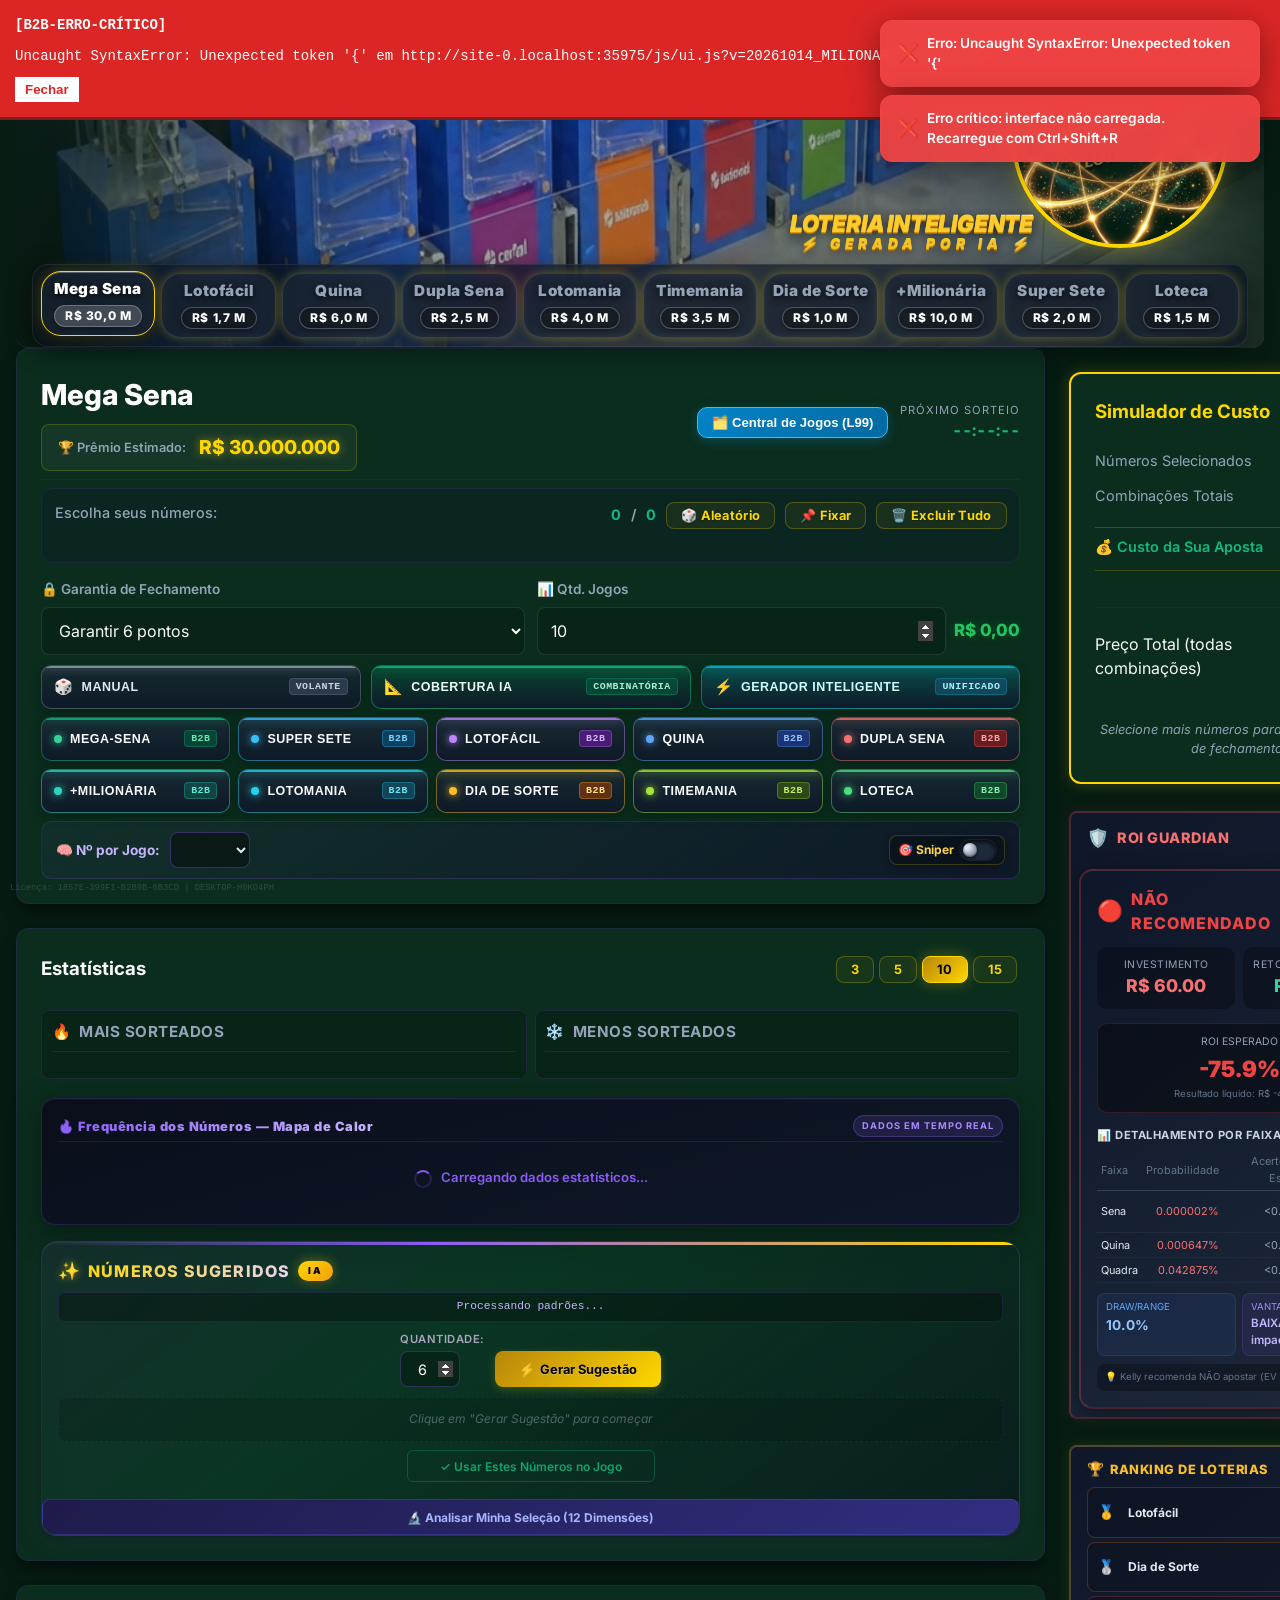
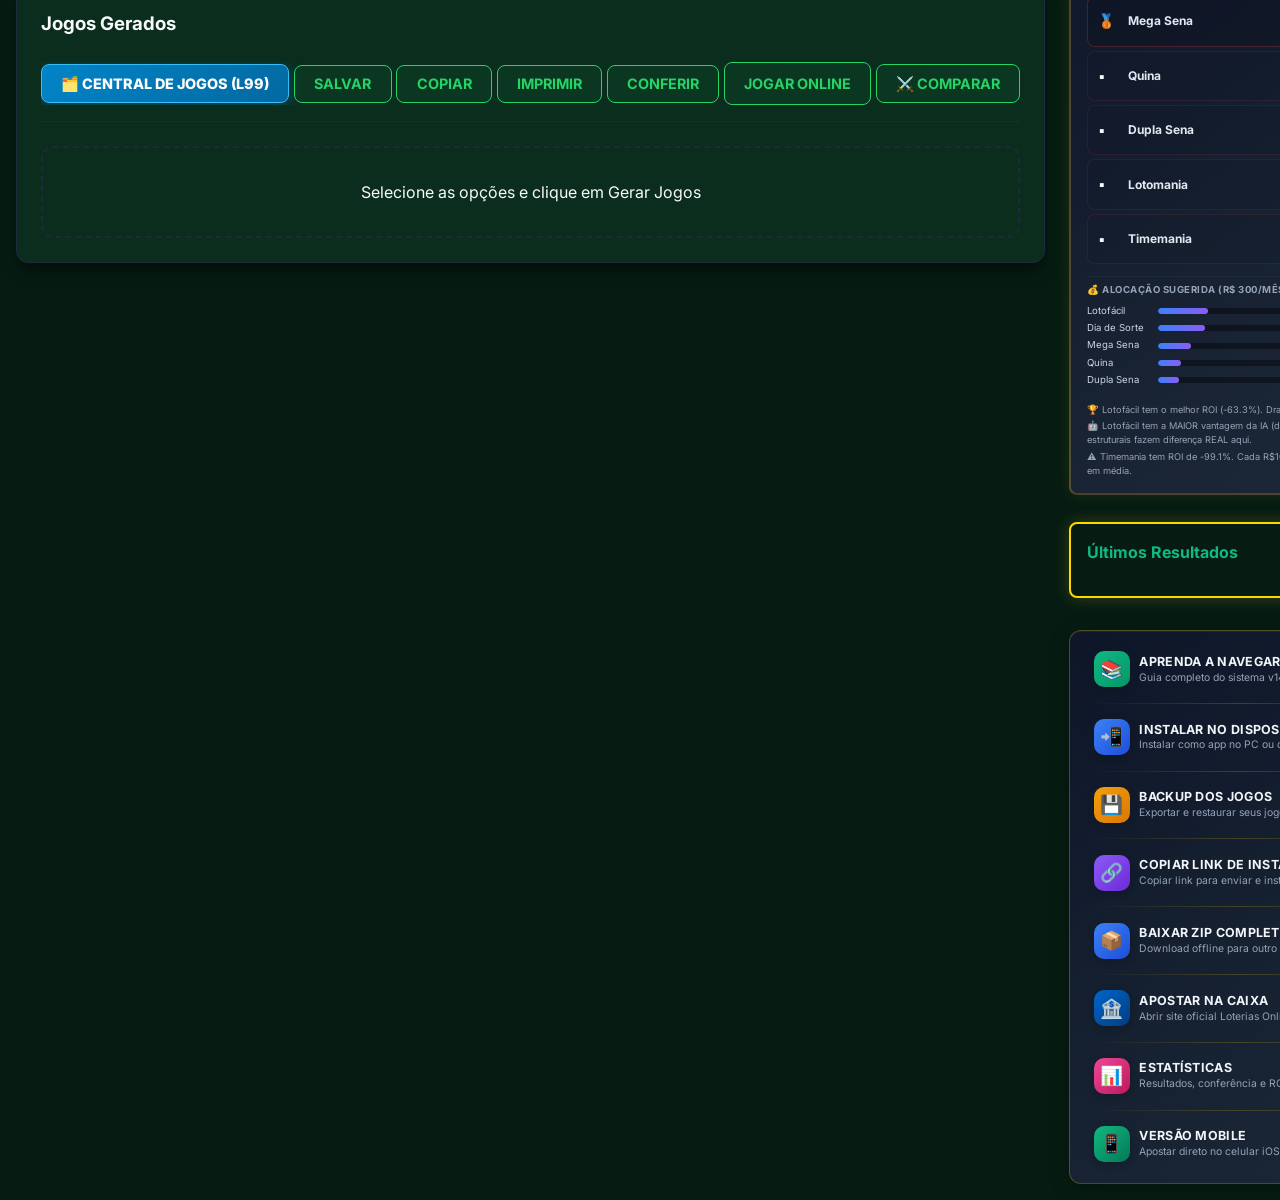
<file: index.html>
<!DOCTYPE html>
<html lang="pt-BR">

<head><meta http-equiv="Cache-Control" content="no-cache, no-store, must-revalidate"><meta http-equiv="Pragma" content="no-cache"><meta http-equiv="Expires" content="0">
    <meta charset="UTF-8">
    <meta name="viewport" content="width=device-width, initial-scale=1.0">
    <!-- Cache controlado pelo servidor (server.js) -->
    <meta http-equiv="Content-Security-Policy" content="default-src * 'self' 'unsafe-inline' 'unsafe-eval' data: blob:; script-src * 'unsafe-inline' 'unsafe-eval'; style-src * 'unsafe-inline'; img-src * data: blob:; connect-src *; font-src * data:;">
    <title>B2B Loterias</title>
    <!-- BUILD: 2026-06-16T20:53 — cache-buster automático -->
    <meta name="build-version" content="2026-06-16-2053">


    <!-- PWA ATIVADO — Permite instalar como app (sem barra do Chrome) -->
    <link rel="manifest" href="manifest.json">
    <meta name="theme-color" content="#10B981">
    <script>
    // Rastreador de erros visual para depuração remota
    window.addEventListener('error', function(e) {
        var errDiv = document.getElementById('b2b-err-banner');
        if (!errDiv) {
            errDiv = document.createElement('div');
            errDiv.id = 'b2b-err-banner';
            errDiv.style = 'background: #dc2626; color: white; padding: 15px; font-family: monospace; font-size: 14px; position: fixed; top: 0; left: 0; right: 0; z-index: 99999; border-bottom: 3px solid #7f1d1d; max-height: 200px; overflow-y: auto;';
            errDiv.innerHTML = '<strong>[B2B-ERRO-CRÍTICO]</strong><br>';
            var closeBtn = document.createElement('button');
            closeBtn.innerText = 'Fechar';
            closeBtn.style = 'margin-top: 10px; padding: 5px 10px; background: white; color: #dc2626; border: none; font-weight: bold; cursor: pointer;';
            closeBtn.onclick = function() { errDiv.remove(); };
            errDiv.appendChild(closeBtn);
            document.body.appendChild(errDiv);
        }
        var msg = document.createElement('div');
        msg.style.marginTop = '10px';
        msg.innerText = e.message + ' em ' + e.filename + ':' + e.lineno + ':' + e.colno;
        errDiv.insertBefore(msg, errDiv.lastChild);
    });
    window.addEventListener('unhandledrejection', function(e) {
        var errDiv = document.getElementById('b2b-err-banner');
        if (!errDiv) {
            errDiv = document.createElement('div');
            errDiv.id = 'b2b-err-banner';
            errDiv.style = 'background: #dc2626; color: white; padding: 15px; font-family: monospace; font-size: 14px; position: fixed; top: 0; left: 0; right: 0; z-index: 99999; border-bottom: 3px solid #7f1d1d; max-height: 200px; overflow-y: auto;';
            errDiv.innerHTML = '<strong>[B2B-ERRO-CRÍTICO]</strong><br>';
            var closeBtn = document.createElement('button');
            closeBtn.innerText = 'Fechar';
            closeBtn.style = 'margin-top: 10px; padding: 5px 10px; background: white; color: #dc2626; border: none; font-weight: bold; cursor: pointer;';
            closeBtn.onclick = function() { errDiv.remove(); };
            errDiv.appendChild(closeBtn);
            document.body.appendChild(errDiv);
        }
        var msg = document.createElement('div');
        msg.style.marginTop = '10px';
        msg.innerText = 'Rejeição de Promise: ' + (e.reason ? (e.reason.message || e.reason) : e);
        errDiv.insertBefore(msg, errDiv.lastChild);
    });


    // Desregistrar Service Worker UMA VEZ (não repetir a cada load)
    if ('serviceWorker' in navigator && !localStorage.getItem('b2b_sw_cleaned_v3')) {
        navigator.serviceWorker.getRegistrations().then(function(registrations) {
            registrations.forEach(function(registration) {
                registration.unregister().then(function() {
                    console.log('[B2B] Service Worker desregistrado!');
                });
            });
        });
        if (caches) {
            caches.keys().then(function(names) {
                names.forEach(function(name) {
                    caches.delete(name);
                    console.log('[B2B] Cache removido: ' + name);
                });
            });
        }
        localStorage.setItem('b2b_sw_cleaned_v3', '1');
    }
    </script>
    <meta name="apple-mobile-web-app-capable" content="yes">
    <meta name="apple-mobile-web-app-status-bar-style" content="black-translucent">
    <meta name="apple-mobile-web-app-title" content="B2B Loterias">
    <link rel="apple-touch-icon" href="img/icon-192.png">
    <meta name="mobile-web-app-capable" content="yes">
    <meta name="application-name" content="B2B Loterias">
    <meta name="description" content="Gerador inteligente de apostas para todas as loterias da Caixa com IA">

    <link href="https://fonts.googleapis.com/css2?family=Inter:wght@400;600;800&display=swap" rel="stylesheet">
    <link rel="stylesheet" href="styles/main.css?v=20260904_V3">
    <link rel="stylesheet" href="styles/components.css?v=1781904541">
    <link rel="stylesheet" href="styles/lottery.css?v=1781904541">
    <link rel="stylesheet" href="styles/responsive.css?v=1781904541">
    <link rel="stylesheet" href="styles/comparison.css?v=1781904541">

    <!-- Service Worker DESABILITADO — Causava reload infinito + ERR_FAILED -->
    <script>
    // Limpeza DEFINITIVA: desregistrar qualquer SW residual (NUNCA re-registrar)
    if ('serviceWorker' in navigator) {
        navigator.serviceWorker.getRegistrations().then(function(regs) {
            regs.forEach(function(r) {
                r.unregister().then(function() {
                    console.log('[B2B] SW residual removido com sucesso');
                });
            });
        });
    }
    </script>
</head>

<body>
    <div class="app-container">

        <header>
            <!-- Removed potential blocker div -->
            <div class="header-top" style="display: flex; justify-content: flex-end; align-items: center; padding: 0 20px; min-height: 130px; position: relative;">
                <style>
                    @keyframes liquidGold {
                        0% { background-position: -200% center; }
                        100% { background-position: 200% center; }
                    }
                    @keyframes quantumAura {
                        0%, 100% { 
                            filter: drop-shadow(0 0 10px rgba(255, 215, 0, 0.4)) contrast(1.1); 
                            transform: translateY(-50%) scale(1);
                        }
                        50% { 
                            filter: drop-shadow(0 0 25px rgba(255, 215, 0, 0.7)) contrast(1.3);
                            transform: translateY(-50%) scale(1.01);
                        }
                    }
                    .tagline-quantum-high {
                        position: absolute;
                        right: 215px;
                        top: 92%;
                        transform: translateY(-50%);
                        text-align: right;
                        z-index: 50;
                        pointer-events: none;
                        display: flex;
                        flex-direction: column;
                        align-items: flex-end;
                        animation: quantumAura 4s ease-in-out infinite;
                    }
                    .gold-3d-text {
                        color: #FFD700;
                        font-family: 'Inter', sans-serif;
                        font-style: italic;
                        font-weight: 900;
                        text-transform: uppercase;
                        display: block;
                        line-height: 1;
                        text-shadow: 
                            0 1px 0 #d4af37, 
                            0 2px 0 #b8860b, 
                            0 3px 0 #996515, 
                            0 4px 12px rgba(0,0,0,0.9);
                        background: linear-gradient(110deg, #FFD700 30%, #fff8dc 50%, #FFD700 70%);
                        background-size: 200% auto;
                        -webkit-background-clip: text;
                        background-clip: text;
                        -webkit-text-fill-color: transparent;
                        animation: liquidGold 3s linear infinite;
                        white-space: nowrap;
                        filter: contrast(1.2) brightness(1.1);
                    }
                    .tagline-main-5d { font-size: 1.4rem; letter-spacing: -0.2px; }
                    .tagline-sub-5d { font-size: 0.85rem; letter-spacing: 5px; margin-top: 3px; opacity: 0.95; }
                    /* Mobile: reposicionar tagline */
                    @media screen and (max-width: 767px) {
                        .tagline-quantum-high {
                            position: relative;
                            right: auto;
                            top: auto;
                            transform: none;
                            text-align: center;
                            align-items: center;
                            flex: 1;
                            margin-top: 0;
                            animation: none;
                        }
                        .tagline-main-5d { font-size: 1.1rem; }
                        .tagline-sub-5d { font-size: 0.6rem; letter-spacing: 3px; }
                    }
                    @keyframes pulseGlowSuperSete {
                        0% { box-shadow: 0 4px 15px rgba(56,189,248,0.35); border-color: #38bdf8; }
                        100% { box-shadow: 0 0 22px rgba(56,189,248,0.85), 0 0 35px rgba(2,132,199,0.6); border-color: #bae6fd; transform: translateY(-1px); }
                    }
                    @keyframes pulseGlowMega {
                        0% { box-shadow: 0 4px 15px rgba(16,185,129,0.35); border-color: #34d399; }
                        100% { box-shadow: 0 0 22px rgba(16,185,129,0.85), 0 0 35px rgba(5,150,105,0.6); border-color: #a7f3d0; }
                    }
                    @keyframes pulseGlowQuina {
                        0% { box-shadow: 0 4px 15px rgba(37,99,235,0.35); border-color: #60a5fa; }
                        100% { box-shadow: 0 0 25px rgba(59,130,246,0.9), 0 0 40px rgba(37,99,235,0.7); border-color: #bfdbfe; transform: translateY(-1px); }
                    }
                    @keyframes pulseGlowLotofacil {
                        0% { box-shadow: 0 4px 15px rgba(192,132,252,0.35); border-color: #c084fc; }
                        100% { box-shadow: 0 0 22px rgba(168,85,247,0.85), 0 0 35px rgba(147,51,234,0.6); border-color: #e9d5ff; }
                    }

                </style>
                <div class="tagline-quantum-high">
                    <span class="gold-3d-text tagline-main-5d">Loteria Inteligente</span>
                    <span class="gold-3d-text tagline-sub-5d">⚡ Gerada por IA ⚡</span>
                </div>
                <div class="brand-logo" style="z-index: 10;">
                    <div class="logo-container">
                        <img src="img/logo_atom.png" alt="B2B Loterias" class="header-logo-img">
                    </div>
                </div>
            </div>
            <nav>
                <button class="nav-btn active" data-game="megasena">
                    <span class="nav-name">Mega Sena</span>
                <span class="nav-prize" id="prize-nav-megasena">R$ 30,0 M</span>
                </button>
                <button class="nav-btn" data-game="lotofacil">
                    <span class="nav-name">Lotofácil</span>
                    <span class="nav-prize" id="prize-nav-lotofacil">R$ 1,7 M</span>
                </button>
                <button class="nav-btn" data-game="quina">
                    <span class="nav-name">Quina</span>
                    <span class="nav-prize" id="prize-nav-quina">R$ 6,0 M</span>
                </button>
                <button class="nav-btn" data-game="duplasena">
                    <span class="nav-name">Dupla Sena</span>
                    <span class="nav-prize" id="prize-nav-duplasena">R$ 2,5 M</span>
                </button>
                <button class="nav-btn" data-game="lotomania">
                    <span class="nav-name">Lotomania</span>
                    <span class="nav-prize" id="prize-nav-lotomania">R$ 4,0 M</span>
                </button>
                <button class="nav-btn" data-game="timemania">
                    <span class="nav-name">Timemania</span>
                    <span class="nav-prize" id="prize-nav-timemania">R$ 3,5 M</span>
                </button>
                <button class="nav-btn" data-game="diadesorte">
                    <span class="nav-name">Dia de Sorte</span>
                    <span class="nav-prize" id="prize-nav-diadesorte">R$ 1,0 M</span>
                </button>
                <button class="nav-btn" data-game="milionaria">
                    <span class="nav-name">+Milionária</span>
                    <span class="nav-prize" id="prize-nav-milionaria">R$ 10,0 M</span>
                </button>
                <button class="nav-btn" data-game="supersete">
                    <span class="nav-name">Super Sete</span>
                    <span class="nav-prize" id="prize-nav-supersete">R$ 2,0 M</span>
                </button>
                <button class="nav-btn" data-game="loteca">
                    <span class="nav-name">Loteca</span>
                    <span class="nav-prize" id="prize-nav-loteca">R$ 1,5 M</span>
                </button>

            </nav>
        </header>

        <div class="content-wrapper">
            <main class="main-content">
                <div class="game-config">
                    <div class="panel-header" style="flex-wrap: wrap; gap: 1rem;">
                        <div class="header-left">
                            <h2 id="current-game-title" style="margin-bottom: 0.2rem;">Mega Sena</h2>
                            <div id="prize-display" class="prize-display" style="display: block;">
                                <div class="prize-inner">
                                    <span class="prize-label">🏆 Prêmio Estimado:</span>
                                    <span class="prize-value" id="prize-value">R$ 30.000.000</span>
                                    <span class="prize-badge" id="prize-badge" style="display: none;">ACUMULADO!</span>
                                </div>
                            </div>
                        </div>
                        <div class="countdown" style="display:flex; align-items:center; gap:12px;">
                            <button id="btn-top-central-jogos" style="display:inline-flex;align-items:center;gap:6px;background:linear-gradient(135deg,#0284c7,#0369a1);border:1px solid #38bdf8;color:#fff;font-weight:800;padding:7px 14px;border-radius:10px;cursor:pointer;box-shadow:0 3px 12px rgba(2,132,199,0.35);font-size:0.82rem;transition:all 0.2s;" title="Abrir Central de Jogos Salvos (Pasta L99)">
                                🗂️ Central de Jogos (L99)
                            </button>
                            <div>
                                <small>Próximo Sorteio</small>
                                <span class="timer" id="timer">--:--:--</span>
                            </div>
                        </div>
                    </div>

                    <div class="controls">
                        <!-- Selection Area First now for logic flow -->
                        <div class="selection-area">
                            <div class="selection-header">
                                <label>Escolha seus números:</label>
                                <div class="selection-info">
                                    <span id="selected-count">0</span> / <span id="max-selection">0</span>
                                    <button id="btn-random-select" class="sm-btn" title="Selecionar Aleatório">🎲
                                        Aleatório</button>
                                    <button id="btn-fixed-mode" class="sm-btn" title="Modo Fixar Números">📌
                                        Fixar</button>
                                    <button id="btn-quick-motor-quina" class="sm-btn" style="background: linear-gradient(135deg, #1d4ed8, #2563eb); color: #ffffff; border: 1px solid #60a5fa; font-weight: 800; cursor: pointer; box-shadow: 0 0 10px rgba(37,99,235,0.4); display: none;" title="Abrir Motor Quina (B2B)">🔷 Motor Quina (B2B)</button>
                                    <button id="btn-quick-motor-megasena" class="sm-btn" style="background: linear-gradient(135deg, #059669, #10b981); color: #ffffff; border: 1px solid #34d399; font-weight: 800; cursor: pointer; box-shadow: 0 0 10px rgba(16,185,129,0.4); display: none;" title="Abrir Motor Inteligente Mega-Sena (B2B)">⚡ Motor Mega-Sena</button>
                                    <button id="btn-quick-motor-lotofacil" class="sm-btn" style="background: linear-gradient(135deg, #7c3aed, #9333ea); color: #ffffff; border: 1px solid #c084fc; font-weight: 800; cursor: pointer; box-shadow: 0 0 10px rgba(192,132,252,0.4); display: none;" title="Abrir Motor Inteligente Lotofácil (B2B)">⚡ Motor Lotofácil</button>
                                    <button id="btn-quick-motor-loteca" class="sm-btn" style="background: linear-gradient(135deg, #15803d, #16a34a); color: #ffffff; border: 1px solid #4ade80; font-weight: 800; cursor: pointer; box-shadow: 0 0 10px rgba(34,197,94,0.4); display: none;" title="Abrir Motor Loteca (B2B)">⚽ Motor Loteca (B2B)</button>
                                    <button id="btn-quick-motor-duplasena" class="sm-btn" style="background: linear-gradient(135deg, #b91c1c, #dc2626); color: #ffffff; border: 1px solid #f87171; font-weight: 800; cursor: pointer; box-shadow: 0 0 10px rgba(220,38,38,0.4); display: none;" title="Abrir Motor Dupla Sena (B2B)">🎯 Motor Dupla Sena (B2B)</button>
                                    <button id="btn-quick-motor-supersete" class="sm-btn" style="background: linear-gradient(135deg, #0284c7, #0ea5e9); color: #ffffff; border: 1px solid #38bdf8; font-weight: 800; cursor: pointer; box-shadow: 0 0 10px rgba(14,165,233,0.4); display: none;" title="Abrir Motor Super Sete (B2B)">⚡ Motor Super Sete</button>
                                    <button id="btn-clear-selection" class="sm-btn" title="Limpar todos os números selecionados e jogos gerados" style="margin-left: auto;">🗑️ Excluir Tudo</button>
                                </div>
                            </div>
                            <div id="number-selection-grid" class="number-grid">
                                <!-- Grid injected by JS -->
                            </div>
                            <div id="fixed-info-panel" class="fixed-info"
                                style="display:none; margin-top: 5px; font-size: 0.8em; color: #F59E0B;">
                                Fixos: <span id="fixed-numbers-list"></span>
                            </div>
                        </div>


                        <!-- ══ MÊS DA SORTE — Dia de Sorte (hidden para outras loterias) ══ -->
                        <div id="mes-sorte-row" class="control-row" style="display:none; grid-template-columns: 1fr; gap: 10px; margin-bottom: 4px; padding: 10px 14px; background: linear-gradient(145deg, rgba(226,120,32,0.08), rgba(15,23,42,0.9)); border: 1px solid rgba(226,120,32,0.3); border-radius: 10px;">
                            <div class="control-group" style="margin-bottom:0;">
                                <label for="mes-sorte-select" style="color:#F59E0B; font-size:0.85rem; font-weight:700; display:flex; align-items:center; gap:6px; margin-bottom:6px;">
                                    🗓️ Mês da Sorte
                                    <span style="font-size:0.72rem; color:#94A3B8; font-weight:400;">(cabeçalho do arquivo salvo)</span>
                                </label>
                                <select id="mes-sorte-select" style="width:100%; background:rgba(0,0,0,0.45); border:1px solid rgba(226,120,32,0.4); color:#E2E8F0; padding:8px 12px; border-radius:8px; font-size:0.9rem; font-weight:600; cursor:pointer; outline:none; height:38px; transition: border-color 0.2s;">
                                    <option value="">— Selecione o Mês da Sorte —</option>
                                    <option value="Janeiro">Janeiro</option>
                                    <option value="Fevereiro">Fevereiro</option>
                                    <option value="Março">Março</option>
                                    <option value="Abril">Abril</option>
                                    <option value="Maio">Maio</option>
                                    <option value="Junho">Junho</option>
                                    <option value="Julho">Julho</option>
                                    <option value="Agosto">Agosto</option>
                                    <option value="Setembro">Setembro</option>
                                    <option value="Outubro">Outubro</option>
                                    <option value="Novembro">Novembro</option>
                                    <option value="Dezembro">Dezembro</option>
                                </select>
                            </div>
                        </div>

                        <div class="control-row" style="grid-template-columns: 1fr 1fr; gap: 12px; align-items: end;">
                            <div class="control-group">
                                <label>🔒 Garantia de Fechamento</label>
                                <select id="closing-type">
                                    <option value="6">Garantir 6 pontos</option>
                                    <option value="5">Garantir 5 pontos (Quadra/Quina)</option>
                                    <option value="4">Garantir 4 pontos</option>
                                </select>
                            </div>

                            <div class="control-group">
                                <label>📊 Qtd. Jogos</label>
                                <div style="display:flex;align-items:center;gap:8px;">
                                    <input type="number" id="games-quantity" min="1" max="500000" value="10" style="flex:1;">
                                    <span id="current-bet-cost" style="font-size:1.05rem;color:#22C55E;font-weight:800;white-space:nowrap;text-shadow:0 0 8px rgba(34,197,94,0.3);">R$ 0,00</span>
                                </div>
                            </div>
                        </div>

                        <!-- Botões de Ação — MOTORES PRINCIPAIS (DESIGN FUTURISTA PADRONIZADO) -->
                        <div id="action-buttons-row" style="display:flex;gap:10px;align-items:stretch;margin-top:10px;">
                            <button id="generate-btn" class="cyber-btn cyber-top-manual" style="flex:1;min-width:0;" title="Gera jogos com os seus números selecionados no volante. Cobertura combinatória otimizada (Greedy Set Cover) + Filtros P5-P95 + ROI honesto. Você escolhe os números, o motor otimiza a distribuição.">
                                <span class="cyber-btn-icon">🎲</span>
                                <span class="cyber-name">MANUAL</span>
                                <span class="cyber-tag">VOLANTE</span>
                            </button>
                            <button id="generate-coverage-btn" class="cyber-btn cyber-top-cobertura" style="flex:1;min-width:0;" title="Motor de Cobertura Pura — Matemática combinatória. Greedy Set Cover + filtros P5-P95. Ative o Sniper para focar em um pool reduzido baseado em evidência estatística real.">
                                <span class="cyber-btn-icon">📐</span>
                                <span class="cyber-name">COBERTURA IA</span>
                                <span class="cyber-tag">COMBINATÓRIA</span>
                            </button>
                            <button id="btn-gerador-inteligente" class="cyber-btn cyber-top-smart" style="flex:1;min-width:0;" title="Motor unificado de Cobertura Pura — Matemática combinatória sem previsão. Usa TODOS os números, Greedy Set Cover, filtros P5-P95, anti-concentração. Mostra ROI honesto ANTES de gerar. Toggle Sniper disponível.">
                                <span class="cyber-btn-icon">⚡</span>
                                <span class="cyber-name">GERADOR INTELIGENTE</span>
                                <span class="cyber-tag">UNIFICADO</span>
                            </button>
                        </div>

                        <!-- MOTORES EXCLUSIVOS B2B LOTERIAS (Cyber HUD Padronizado) -->
                        <div id="b2b-motors-row" style="display:grid; grid-template-columns: repeat(auto-fit, minmax(180px, 1fr)); gap: 8px; margin-top: 8px;">
                            <button id="btn-motor-megasena" class="cyber-btn cyber-mega" title="MOTOR MEGA-SENA — B2B LOTERIAS: Grupos A (01-30) e B (31-60), modelos 3/3, 2/4, 4/2, 1/5, 5/1, filtro rígido máx 3 consecutivos, Lift, Z-score, Centróide Simétrico, Auto-pesos, Modo Sniper e Honestidade Matemática.">
                                <span class="cyber-led"></span>
                                <span class="cyber-name">MEGA-SENA</span>
                                <span class="cyber-tag">B2B</span>
                            </button>
                            <button id="btn-motor-supersete" class="cyber-btn cyber-super" title="MOTOR SUPER SETE — B2B LOTERIAS: 7 Modelos de Colunas (C1..C7), 0 a 9, Lift Intercolunas Regularizado, Centróide Simétrico (μ=31.5, σ=7.60), Diversificação de Hamming (dH ≥ 4), Modo Sniper, Score SMS e Honestidade Matemática.">
                                <span class="cyber-led"></span>
                                <span class="cyber-name">SUPER SETE</span>
                                <span class="cyber-tag">B2B</span>
                            </button>
                            <button id="btn-motor-lotofacil" class="cyber-btn cyber-loto" title="MOTOR INTELIGENTE LOTOFÁCIL — B2B LOTERIAS: Análise obrigatória 10 concursos, divisões dinâmicas, relações 7/8, 8/7, 6/9, 9/6, consecutividade máx 5, Score B2B e Transparência Matemática.">
                                <span class="cyber-led"></span>
                                <span class="cyber-name">LOTOFÁCIL</span>
                                <span class="cyber-tag">B2B</span>
                            </button>
                            <button id="btn-motor-quina" class="cyber-btn cyber-quina" title="MOTOR QUINA — B2B LOTERIAS: Grupos A (01-40) e B (41-80), 5 dezenas, modelos 3/2, 2/3, 4/1, 1/4, 5/0, 0/5, máx 2 consecutivos, Lift/Z-score, Centróide Simétrico (202.5), Auto-pesos, IGA (0-100), Modo Sniper e Honestidade Matemática.">
                                <span class="cyber-led"></span>
                                <span class="cyber-name">QUINA</span>
                                <span class="cyber-tag">B2B</span>
                            </button>
                            <button id="btn-motor-duplasena" class="cyber-btn cyber-dupla" title="MOTOR DUPLA SENA — B2B LOTERIAS: Grupos A (01-25) e B (26-50), modelos 3/3, 2/4, 4/2, 1/5, 5/1, filtro rígido máx 3 consecutivos, Lift, Z-score, Centróide Simétrico (153), Auto-pesos, IGA (0-100), Modo Sniper e Honestidade Matemática.">
                                <span class="cyber-led"></span>
                                <span class="cyber-name">DUPLA SENA</span>
                                <span class="cyber-tag">B2B</span>
                            </button>
                            <button id="btn-motor-milionaria" class="cyber-btn cyber-mil" title="MOTOR +MILIONÁRIA — B2B LOTERIAS: 50 Números, 6 Dezenas + 2 Trevos, Pool de 20 a 50 dezenas, Score IFM 10D, Centróide Simétrico, Diversificação Máxima, Modo Sniper e Honestidade Científica.">
                                <span class="cyber-led"></span>
                                <span class="cyber-name">+MILIONÁRIA</span>
                                <span class="cyber-tag">B2B</span>
                            </button>
                            <button id="btn-motor-lotomania" class="cyber-btn cyber-mania" title="MOTOR LOTOMANIA — B2B LOTERIAS: 5 Conjuntos estritos de 20 numeros, 10 por conjunto (5x10=50), consecutividade maxima de 4 no jogo ordenado, scoring estatistico e auditoria 10 pontos.">
                                <span class="cyber-led"></span>
                                <span class="cyber-name">LOTOMANIA</span>
                                <span class="cyber-tag">B2B</span>
                            </button>
                            <button id="btn-motor-diadesorte" class="cyber-btn cyber-sorte" title="MOTOR DIA DE SORTE — B2B LOTERIAS: Grupos A (01-15) e B (16-31), modelos 3+4, 4+3, 5+2, 2+5, filtro máx 3 consecutivos, Lift/Z-score, auto-pesos e Mês da Sorte com Honestidade Matemática.">
                                <span class="cyber-led"></span>
                                <span class="cyber-name">DIA DE SORTE</span>
                                <span class="cyber-tag">B2B</span>
                            </button>
                            <button id="btn-motor-timemania" class="cyber-btn cyber-time" title="MOTOR TIMEMANIA — B2B LOTERIAS: Divisão analítica em 4 Grupos (G1..G4), 10 dezenas por jogo, IFM 8D, Time do Coração (80 clubes), Bloqueio de 3 Consecutivos no grupo, SNIPER adaptativo e Auditoria 10 pontos.">
                                <span class="cyber-led"></span>
                                <span class="cyber-name">TIMEMANIA</span>
                                <span class="cyber-tag">B2B</span>
                            </button>
                            <button id="btn-motor-loteca" class="cyber-btn cyber-loteca" title="MOTOR LOTECA — B2B LOTERIAS: 14 Jogos, Dixon-Coles Bivariado, Monte Carlo 100k, Entropia de Shannon, 7 Duques, 4 Ternos/Trios, Fechamentos Reduzidos e 12 Seções Técnicas.">
                                <span class="cyber-led"></span>
                                <span class="cyber-name">LOTECA</span>
                                <span class="cyber-tag">B2B</span>
                            </button>
                        </div>

                        <!-- PAINEL MOTOR MEGA-SENA DO B2B LOTERIAS -->
                        <div id="motor-megasena-panel" style="display:none; margin-top: 12px; padding: 16px; background: radial-gradient(circle at top left, rgba(5, 150, 105, 0.25), rgba(15, 23, 42, 0.95)); border: 1px solid #10b981; border-radius: 12px; box-shadow: 0 8px 30px rgba(0,0,0,0.4);">
                            <div style="display: flex; justify-content: space-between; align-items: center; flex-wrap: wrap; gap: 8px; margin-bottom: 10px;">
                                <div style="font-size: 1.05rem; font-weight: 800; color: #34d399; display: flex; align-items: center; gap: 8px;">
                                    ⚡ MOTOR INTELIGENTE MEGA-SENA — B2B LOTERIAS
                                </div>
                                <span style="font-size: 0.75rem; background: rgba(16, 185, 129, 0.15); color: #a7f3d0; padding: 2px 8px; border-radius: 999px; border: 1px solid rgba(16, 185, 129, 0.3); font-weight: 700;">
                                    Pool 60 (A: 01-30 | B: 31-60) • Max Consecutivo ≤ 3 • Modelos 3/3, 2/4, 4/2 • Lift/Z-Score • Sniper
                                </span>
                            </div>
                            <p style="font-size: 0.8rem; color: #94a3b8; line-height: 1.5; margin: 0 0 12px 0;">
                                Motor matemático, probabilístico e combinatório com partição obrigatória em <strong style="color:#34d399;">Grupo A (01-30)</strong> e <strong style="color:#6ee7b7;">Grupo B (31-60)</strong>. Ordenação dinâmica dos modelos hipergeométricos (<strong style="color:#fcd34d;">3/3, 2/4, 4/2, 1/5, 5/1</strong>), bloqueio rígido de <strong>mais de 3 consecutivos</strong>, matriz Lift/Z-score com regularização Bayesiana, centróide simétrico ($\mu=30.5, \Sigma=183$) e modo 🎯 SNIPER.
                            </p>
                            <div style="display: grid; grid-template-columns: repeat(auto-fit, minmax(200px, 1fr)); gap: 10px; margin-bottom: 12px;">
                                <div>
                                    <label style="font-size: 0.75rem; color: #94a3b8; font-weight: 700; display: block; margin-bottom: 4px;">Janela de Análise Histórica:</label>
                                    <select id="select-historico-megasena" style="width: 100%; background: rgba(0,0,0,0.5); border: 1px solid rgba(16,185,129,0.3); color: #e2e8f0; padding: 6px 8px; border-radius: 6px; font-size: 0.8rem; font-weight: 600;">
                                        <option value="3">Últimos 3 Concursos</option>
                                        <option value="5">Últimos 5 Concursos</option>
                                        <option value="10">Últimos 10 Concursos</option>
                                        <option value="20">Últimos 20 Concursos</option>
                                        <option value="30" selected>Últimos 30 Concursos (Recomendado)</option>
                                        <option value="50">Últimos 50 Concursos</option>
                                        <option value="75">Últimos 75 Concursos</option>
                                        <option value="100">Últimos 100 Concursos</option>
                                    </select>
                                </div>
                                <div>
                                    <label style="font-size: 0.75rem; color: #94a3b8; font-weight: 700; display: block; margin-bottom: 4px;">Estratégia do Motor:</label>
                                    <select id="select-estrategia-megasena" style="width: 100%; background: rgba(0,0,0,0.5); border: 1px solid rgba(16,185,129,0.3); color: #e2e8f0; padding: 6px 8px; border-radius: 6px; font-size: 0.8rem; font-weight: 600;">
                                        <option value="equilibrada" selected>1 — Equilibrada (Padrão Multicritério)</option>
                                        <option value="sniper">2 — 🎯 Modo Sniper (Alta Concentração)</option>
                                        <option value="frequencia_historica">3 — Frequência Histórica</option>
                                        <option value="frequencia_recente">4 — Frequência Recente</option>
                                        <option value="atrasos_recuperacoes">5 — Atrasos e Recuperações</option>
                                        <option value="pares_trios">6 — Melhores Pares e Trios</option>
                                        <option value="coocorrencia_lift_zscore">7 — Coocorrência / Lift / Z-Score</option>
                                        <option value="auto_pesos">8 — Auto-Pesos Adaptativos</option>
                                    </select>
                                </div>
                                <div>
                                    <label style="font-size: 0.75rem; color: #94a3b8; font-weight: 700; display: block; margin-bottom: 4px;">Pool de Dezenas:</label>
                                    <select id="select-pool-megasena" style="width: 100%; background: rgba(0,0,0,0.5); border: 1px solid rgba(16,185,129,0.3); color: #e2e8f0; padding: 6px 8px; border-radius: 6px; font-size: 0.8rem; font-weight: 600;">
                                        <option value="automatico" selected>Pool Oficial Completo (01 a 60)</option>
                                        <option value="personalizado">Pool Personalizado (Marcados no Volante)</option>
                                    </select>
                                </div>
                                <div>
                                    <label style="font-size: 0.75rem; color: #94a3b8; font-weight: 700; display: block; margin-bottom: 4px;">Modelo A/B Preferencial:</label>
                                    <select id="select-modelo-megasena" style="width: 100%; background: rgba(0,0,0,0.5); border: 1px solid rgba(16,185,129,0.3); color: #e2e8f0; padding: 6px 8px; border-radius: 6px; font-size: 0.8rem; font-weight: 600;">
                                        <option value="auto" selected>Automático (Dinâmico pelo Histórico)</option>
                                        <option value="3/3">Modelo 3/3 (3A + 3B — 32.9%)</option>
                                        <option value="2/4">Modelo 2/4 (2A + 4B — 23.8%)</option>
                                        <option value="4/2">Modelo 4/2 (4A + 2B — 23.8%)</option>
                                        <option value="1/5">Modelo 1/5 (1A + 5B — 8.5%)</option>
                                        <option value="5/1">Modelo 5/1 (5A + 1B — 8.5%)</option>
                                    </select>
                                </div>
                            </div>
                            <div style="display: flex; gap: 8px; flex-wrap: wrap;">
                                <button id="btn-executar-motor-megasena" style="flex: 2; min-width: 220px; background: linear-gradient(135deg, #059669, #10b981); border: 1px solid #34d399; color: white; padding: 10px 14px; border-radius: 6px; font-weight: 800; font-size: 0.88rem; cursor: pointer; display: flex; align-items: center; justify-content: center; gap: 8px; box-shadow: 0 0 12px rgba(16,185,129,0.4);">
                                    ⚡ GERAR CARTEIRA (MOTOR MEGA-SENA V6.0 — AUDITADO 100%)
                                </button>
                                <button id="btn-relatorio-motor-megasena" style="flex: 1; min-width: 180px; background: rgba(15,23,42,0.8); border: 1px solid #10b981; color: #a7f3d0; padding: 10px 12px; border-radius: 6px; font-weight: 700; font-size: 0.82rem; cursor: pointer;">
                                    🔬 RELATÓRIO TÉCNICO
                                </button>
                                <button id="btn-backtest-motor-megasena" style="flex: 1; min-width: 180px; background: rgba(15,23,42,0.8); border: 1px solid #f59e0b; color: #fde68a; padding: 10px 12px; border-radius: 6px; font-weight: 700; font-size: 0.82rem; cursor: pointer;">
                                    📈 BACKTESTING WALK-FORWARD
                                </button>
                            </div>
                        </div>

                        <!-- PAINEL MOTOR SUPER SETE DO B2B LOTERIAS -->
                        <div id="motor-supersete-panel" style="display:none; margin-top: 12px; padding: 16px; background: radial-gradient(circle at top left, rgba(2, 132, 199, 0.25), rgba(15, 23, 42, 0.95)); border: 1px solid #0284c7; border-radius: 12px; box-shadow: 0 8px 30px rgba(0,0,0,0.4);">
                            <div style="display: flex; justify-content: space-between; align-items: center; flex-wrap: wrap; gap: 8px; margin-bottom: 10px;">
                                <div style="font-size: 1.05rem; font-weight: 800; color: #38bdf8; display: flex; align-items: center; gap: 8px;">
                                    ⚡ MOTOR INTELIGENTE SUPER SETE — B2B LOTERIAS
                                </div>
                                <span style="font-size: 0.75rem; background: rgba(56, 189, 248, 0.15); color: #bae6fd; padding: 2px 8px; border-radius: 999px; border: 1px solid rgba(56, 189, 248, 0.3); font-weight: 700;">
                                    7 Colunas (C1..C7) • 10.000.000 Combinações • 0 a 9 • Lift Laplace • Centróide Simétrico (μ=31.5) • Hamming dH ≥ 4 • Modo Sniper
                                </span>
                            </div>
                            <p style="font-size: 0.8rem; color: #94a3b8; line-height: 1.5; margin: 0 0 12px 0;">
                                Motor de alta precisão matemática, física e estatística. Opera com <strong style="color:#38bdf8;">7 modelos independentes de colunas (M1 a M7)</strong> para os algarismos 0 a 9, matriz de coocorrência e <strong style="color:#fcd34d;">Lift regularizado por Laplace</strong>, centróide estrutural ($\mu=31.5, \sigma=7.60$), bloqueio de mais de 3 consecutivos adjacentes, <strong style="color:#a7f3d0;">otimização de diversificação por Distância de Hamming</strong> e conformidade rigorosa com a <em>Verdade Matemática</em>.
                            </p>
                            <div style="display: grid; grid-template-columns: repeat(auto-fit, minmax(180px, 1fr)); gap: 10px; margin-bottom: 12px;">
                                <div>
                                    <label style="font-size: 0.75rem; color: #94a3b8; font-weight: 700; display: block; margin-bottom: 4px;">Janela Histórica:</label>
                                    <select id="select-historico-supersete" style="width: 100%; background: rgba(0,0,0,0.5); border: 1px solid rgba(56,189,248,0.3); color: #e2e8f0; padding: 6px 8px; border-radius: 6px; font-size: 0.8rem; font-weight: 600;">
                                        <option value="0">Todos os Concursos (Recomendado)</option>
                                        <option value="10">Últimos 10 Concursos</option>
                                        <option value="20">Últimos 20 Concursos</option>
                                        <option value="30">Últimos 30 Concursos</option>
                                        <option value="50">Últimos 50 Concursos</option>
                                        <option value="100">Últimos 100 Concursos</option>
                                    </select>
                                </div>
                                <div>
                                    <label style="font-size: 0.75rem; color: #94a3b8; font-weight: 700; display: block; margin-bottom: 4px;">Estratégia do Motor:</label>
                                    <select id="select-estrategia-supersete" style="width: 100%; background: rgba(0,0,0,0.5); border: 1px solid rgba(56,189,248,0.3); color: #e2e8f0; padding: 6px 8px; border-radius: 6px; font-size: 0.8rem; font-weight: 600;">
                                        <option value="maximin" selected>💎 0 — Cobertura Hiperdimensional (Maximin Hamming Covering)</option>
                                        <option value="modelo_planilha">⭐ 1 — Modelo Planilha B2B (Matriz Especial 1.000 Jogos)</option>
                                        <option value="equilibrada">2 — Equilibrada (Padrão Multicritério)</option>
                                        <option value="sniper">3 — 🎯 Modo Sniper (Alta Seletividade)</option>
                                        <option value="frequencia_historica">4 — Frequência Histórica</option>
                                        <option value="frequencia_recente">5 — Frequência Recente</option>
                                        <option value="atrasos_recuperacoes">6 — Modelo de Gaps e Atrasos</option>
                                        <option value="coocorrencia_lift">7 — Coocorrência e Lift Intercolunas</option>
                                        <option value="auto_pesos">8 — Auto-Pesos Adaptativos</option>
                                    </select>
                                </div>
                                <div id="row-bloco-planilha-supersete">
                                    <label style="font-size: 0.75rem; color: #38bdf8; font-weight: 700; display: block; margin-bottom: 4px;">Bloco da Planilha B2B (100 jogos cada):</label>
                                    <select id="select-bloco-supersete" style="width: 100%; background: rgba(0,0,0,0.5); border: 1px solid rgba(56,189,248,0.3); color: #e2e8f0; padding: 6px 8px; border-radius: 6px; font-size: 0.8rem; font-weight: 600;">
                                        <option value="todos" selected>Sequência Contínua (Blocos 1 a 10 — 1.000 Jogos)</option>
                                        <option value="1">Bloco 1 (Jogos 001 a 100)</option>
                                        <option value="2">Bloco 2 (Jogos 101 a 200)</option>
                                        <option value="3">Bloco 3 (Jogos 201 a 300)</option>
                                        <option value="4">Bloco 4 (Jogos 301 a 400)</option>
                                        <option value="5">Bloco 5 (Jogos 401 a 500)</option>
                                        <option value="6">Bloco 6 (Jogos 501 a 600)</option>
                                        <option value="7">Bloco 7 (Jogos 601 a 700)</option>
                                        <option value="8">Bloco 8 (Jogos 701 a 800)</option>
                                        <option value="9">Bloco 9 (Jogos 801 a 900)</option>
                                        <option value="10">Bloco 10 (Jogos 901 a 1000)</option>
                                        <option value="dispersao">🎯 Máxima Dispersão de Hamming (Matriz)</option>
                                    </select>
                                </div>
                                <div>
                                    <label style="font-size: 0.75rem; color: #94a3b8; font-weight: 700; display: block; margin-bottom: 4px;">Máx. Consecutivos Adjacentes:</label>
                                    <select id="select-consecutivos-supersete" style="width: 100%; background: rgba(0,0,0,0.5); border: 1px solid rgba(56,189,248,0.3); color: #e2e8f0; padding: 6px 8px; border-radius: 6px; font-size: 0.8rem; font-weight: 600;">
                                        <option value="2">Máximo 2 Consecutivos</option>
                                        <option value="3" selected>Máximo 3 Consecutivos (Padrão Oficial)</option>
                                        <option value="4">Máximo 4 Consecutivos</option>
                                    </select>
                                </div>
                                <div>
                                    <label style="font-size: 0.75rem; color: #94a3b8; font-weight: 700; display: block; margin-bottom: 4px;">Hamming Mínimo (Diversificação):</label>
                                    <select id="select-hamming-supersete" style="width: 100%; background: rgba(0,0,0,0.5); border: 1px solid rgba(56,189,248,0.3); color: #e2e8f0; padding: 6px 8px; border-radius: 6px; font-size: 0.8rem; font-weight: 600;">
                                        <option value="3">dH ≥ 3 (Moderada)</option>
                                        <option value="4" selected>dH ≥ 4 (Alta Diversificação — Recomendado)</option>
                                        <option value="5">dH ≥ 5 (Máxima Dispersão)</option>
                                    </select>
                                </div>
                                <div>
                                    <label style="font-size: 0.75rem; color: #94a3b8; font-weight: 700; display: block; margin-bottom: 4px;">Quantidade de Jogos:</label>
                                    <input type="number" id="input-qtd-supersete" value="10" min="1" max="50000" style="width: 100%; background: rgba(0,0,0,0.5); border: 1px solid rgba(56,189,248,0.3); color: #e2e8f0; padding: 6px 8px; border-radius: 6px; font-size: 0.8rem; font-weight: 600; box-sizing: border-box;">
                                </div>
                            </div>
                            <div style="display: flex; gap: 8px; flex-wrap: wrap; margin-bottom: 12px;">
                                <button id="btn-executar-motor-supersete" style="flex: 2; min-width: 220px; background: linear-gradient(135deg, #0284c7, #0369a1); border: 1px solid #38bdf8; color: white; padding: 10px 14px; border-radius: 6px; font-weight: 800; font-size: 0.88rem; cursor: pointer; display: flex; align-items: center; justify-content: center; gap: 8px; box-shadow: 0 0 12px rgba(56,189,248,0.4);">
                                    ⚡ GERAR CARTEIRA (MOTOR SUPER SETE)
                                </button>
                                <button id="btn-relatorio-motor-supersete" style="flex: 1; min-width: 180px; background: rgba(15,23,42,0.8); border: 1px solid #0284c7; color: #7dd3fc; padding: 10px 12px; border-radius: 6px; font-weight: 700; font-size: 0.82rem; cursor: pointer;">
                                    🔬 RELATÓRIO TÉCNICO (7 COLUNAS)
                                </button>
                                <button id="btn-backtest-motor-supersete" style="flex: 1; min-width: 180px; background: rgba(15,23,42,0.8); border: 1px solid #f59e0b; color: #fde68a; padding: 10px 12px; border-radius: 6px; font-weight: 700; font-size: 0.82rem; cursor: pointer;">
                                    📈 BACKTESTING WALK-FORWARD (VS ACASO)
                                </button>
                            </div>

                            <!-- ÁREA DE RESULTADOS DO MOTOR SUPER SETE -->
                            <div id="supersete-resultado-container" style="display:none; margin-top: 12px; padding: 12px; background: rgba(15, 23, 42, 0.7); border-radius: 8px; border: 1px solid rgba(56,189,248,0.2);">
                                <!-- FRASE OBRIGATÓRIA DE HONESTIDADE CIENTÍFICA -->
                                <div style="padding: 10px 14px; margin-bottom: 12px; background: rgba(2, 132, 199, 0.12); border-left: 4px solid #38bdf8; border-radius: 4px; font-size: 0.78rem; color: #bae6fd; line-height: 1.45;">
                                    <strong>Aviso Obrigatório do Motor:</strong> Este motor não prevê o sorteio. Ele utiliza matemática, estatística, simulação e otimização para selecionar as combinações mais bem classificadas dentro dos critérios definidos. Nenhum método possui garantia de acerto em um sorteio aleatório.
                                </div>

                                <!-- BADGES DE MÉTRICAS GLOBAIS -->
                                <div style="display: flex; gap: 8px; flex-wrap: wrap; margin-bottom: 12px;">
                                    <div style="flex: 1; min-width: 120px; background: rgba(0,0,0,0.4); padding: 8px; border-radius: 6px; border: 1px solid rgba(56,189,248,0.3); text-align: center;">
                                        <div style="font-size: 0.70rem; color: #94a3b8; font-weight: 700;">ICM GLOBAL</div>
                                        <div id="supersete-val-icm" style="font-size: 1.2rem; font-weight: 900; color: #38bdf8;">--/100</div>
                                    </div>
                                    <div style="flex: 1; min-width: 120px; background: rgba(0,0,0,0.4); padding: 8px; border-radius: 6px; border: 1px solid rgba(52,211,153,0.3); text-align: center;">
                                        <div style="font-size: 0.70rem; color: #94a3b8; font-weight: 700;">DIVERSIFICAÇÃO</div>
                                        <div id="supersete-val-div" style="font-size: 1.2rem; font-weight: 900; color: #34d399;">--%</div>
                                    </div>
                                    <div style="flex: 1; min-width: 120px; background: rgba(0,0,0,0.4); padding: 8px; border-radius: 6px; border: 1px solid rgba(244,114,182,0.3); text-align: center;">
                                        <div style="font-size: 0.70rem; color: #94a3b8; font-weight: 700;">REDUNDÂNCIA</div>
                                        <div id="supersete-val-red" style="font-size: 1.2rem; font-weight: 900; color: #f472b6;">--%</div>
                                    </div>
                                    <div style="flex: 1; min-width: 120px; background: rgba(0,0,0,0.4); padding: 8px; border-radius: 6px; border: 1px solid rgba(251,191,36,0.3); text-align: center;">
                                        <div style="font-size: 0.70rem; color: #94a3b8; font-weight: 700;">DIST. HAMMING MÉDIA</div>
                                        <div id="supersete-val-hamming" style="font-size: 1.2rem; font-weight: 900; color: #fbbf24;">-- / 7</div>
                                    </div>
                                </div>

                                <!-- DIAGNÓSTICO CIENTÍFICO -->
                                <div id="supersete-diagnostico-box" style="margin-bottom: 12px; padding: 10px; background: rgba(0,0,0,0.3); border-radius: 6px; border: 1px solid rgba(56,189,248,0.2); font-size: 0.80rem; color: #cbd5e1;">
                                    <div style="font-weight: 800; color: #38bdf8; margin-bottom: 4px;" id="supersete-diagnostico-titulo">DIAGNÓSTICO: CARREGANDO...</div>
                                    <div id="supersete-diagnostico-texto">Aguardando geração da carteira...</div>
                                </div>

                                <!-- TABELA DE JOGOS CLASSIFICADOS -->
                                <div style="overflow-x: auto;">
                                    <table style="width: 100%; border-collapse: collapse; font-size: 0.82rem; text-align: left;">
                                        <thead>
                                            <tr style="background: rgba(2,132,199,0.25); color: #bae6fd; border-bottom: 1px solid #0284c7;">
                                                <th style="padding: 8px 6px;">#</th>
                                                <th style="padding: 8px 6px;">Jogo (C1 a C7)</th>
                                                <th style="padding: 8px 6px; text-align: center;">SMS</th>
                                                <th style="padding: 8px 6px; text-align: center;">ICM</th>
                                                <th style="padding: 8px 6px; text-align: center;">Diversificação</th>
                                                <th style="padding: 8px 6px; text-align: center;">Ação</th>
                                            </tr>
                                        </thead>
                                        <tbody id="supersete-jogos-tbody">
                                            <!-- Inserido dinamicamente -->
                                        </tbody>
                                    </table>
                                </div>
                            </div>
                        </div>

                        <!-- PAINEL MOTOR LOTOFÁCIL DO B2B LOTERIAS -->
                        <div id="motor-lotofacil-panel" style="display:none; margin-top: 12px; padding: 16px; background: radial-gradient(circle at top left, rgba(147, 51, 234, 0.25), rgba(15, 23, 42, 0.95)); border: 1px solid #a855f7; border-radius: 12px; box-shadow: 0 8px 30px rgba(0,0,0,0.4);">
                            <div style="display: flex; justify-content: space-between; align-items: center; flex-wrap: wrap; gap: 8px; margin-bottom: 10px;">
                                <div style="font-size: 1.05rem; font-weight: 800; color: #c084fc; display: flex; align-items: center; gap: 8px;">
                                    ⚡ MOTOR INTELIGENTE LOTOFÁCIL — B2B LOTERIAS
                                </div>
                                <span style="font-size: 0.75rem; background: rgba(192, 132, 252, 0.15); color: #e9d5ff; padding: 2px 8px; border-radius: 999px; border: 1px solid rgba(192, 132, 252, 0.3); font-weight: 700;">
                                    Análise 10 Concursos • Divisão Dinâmica • Max Consecutivo ≤ 5
                                </span>
                            </div>
                            <p style="font-size: 0.8rem; color: #cbd5e1; line-height: 1.5; margin: 0 0 12px 0;">
                                Exploração combinatória profunda com divisões testadas dinamicamente (<strong style="color:#c084fc;">01-13/14-25, 01-12/13-25, 01-11/12-25</strong>), relações prioritárias (<strong style="color:#a7f3d0;">7/8, 8/7, 6/9, 9/6</strong>), filtro rígido de consecutividade (<strong>≤ 5</strong>), Score B2B multicritério e bloco obrigatório de Verdade Matemática.
                            </p>
                            <div style="display: grid; grid-template-columns: 1fr 1fr; gap: 10px; margin-bottom: 12px;">
                                <div>
                                    <label style="font-size: 0.75rem; color: #94a3b8; font-weight: 700; display: block; margin-bottom: 4px;">Janela de Análise:</label>
                                    <select id="select-historico-lotofacil" style="width: 100%; background: rgba(0,0,0,0.5); border: 1px solid rgba(192,132,252,0.3); color: #e2e8f0; padding: 6px 8px; border-radius: 6px; font-size: 0.8rem; font-weight: 600;">
                                        <option value="10" selected>Últimos 10 Concursos (Obrigatório / Padrão)</option>
                                        <option value="20">Últimos 20 Concursos</option>
                                        <option value="50">Últimos 50 Concursos</option>
                                        <option value="100">Últimos 100 Concursos</option>
                                    </select>
                                </div>
                                <div>
                                    <label style="font-size: 0.75rem; color: #94a3b8; font-weight: 700; display: block; margin-bottom: 4px;">Estratégia Combinatória:</label>
                                    <select id="select-estrategia-lotofacil" style="width: 100%; background: rgba(0,0,0,0.5); border: 1px solid rgba(192,132,252,0.3); color: #e2e8f0; padding: 6px 8px; border-radius: 6px; font-size: 0.8rem; font-weight: 600;">
                                        <option value="equilibrada" selected>Equilibrada (Score B2B + Cobertura)</option>
                                        <option value="exaustao_prioritaria">Exaustão da Estrutura Principal (7/8 ou 8/7)</option>
                                        <option value="ampla_cobertura">Ampla Cobertura (Diversificação Máxima)</option>
                                        <option value="frequencia_pura">Foco em Duplas & Trios Fortes</option>
                                    </select>
                                </div>
                            </div>
                            <div style="display: flex; gap: 8px;">
                                <button id="btn-executar-motor-lotofacil" style="flex: 2; background: linear-gradient(135deg, #7c3aed, #059669); border: 1px solid #a855f7; color: white; padding: 10px 14px; border-radius: 6px; font-weight: 800; font-size: 0.88rem; cursor: pointer; display: flex; align-items: center; justify-content: center; gap: 8px; box-shadow: 0 0 12px rgba(168,85,247,0.4);">
                                    ⚡ GERAR CARTEIRA (MOTOR LOTOFÁCIL)
                                </button>
                                <button id="btn-backtest-motor-lotofacil" style="flex: 1; background: rgba(124, 58, 237, 0.2); border: 1px solid #a855f7; color: #e9d5ff; padding: 10px 14px; border-radius: 6px; font-weight: 700; font-size: 0.85rem; cursor: pointer; display: flex; align-items: center; justify-content: center; gap: 6px;" title="Executa teste retrospectivo sem vazamento de dados futuros">
                                    🧪 BACKTESTING
                                </button>
                            </div>
                        </div>

                        <!-- PAINEL MOTOR DUPLA SENA DO B2B LOTERIAS -->
                        <div id="motor-duplasena-panel" style="display:none; margin-top: 12px; padding: 16px; background: radial-gradient(circle at top left, rgba(220, 38, 38, 0.25), rgba(15, 23, 42, 0.95)); border: 1px solid #ef4444; border-radius: 12px; box-shadow: 0 8px 30px rgba(0,0,0,0.4);">
                            <div style="display: flex; justify-content: space-between; align-items: center; flex-wrap: wrap; gap: 8px; margin-bottom: 10px;">
                                <div style="font-size: 1.05rem; font-weight: 800; color: #f87171; display: flex; align-items: center; gap: 8px;">
                                    🔴 MOTOR INTELIGENTE DUPLA SENA — B2B LOTERIAS
                                </div>
                                <span style="font-size: 0.75rem; background: rgba(220, 38, 38, 0.15); color: #fca5a5; padding: 2px 8px; border-radius: 999px; border: 1px solid rgba(220, 38, 38, 0.3); font-weight: 700;">
                                    Pool 50 (A: 01-25 | B: 26-50) • Max Consecutivo ≤ 3 • Modelos 3/3, 2/4, 4/2 • Lift/Z-Score • IGA (0-100) • Sniper
                                </span>
                            </div>
                            <p style="font-size: 0.8rem; color: #cbd5e1; line-height: 1.5; margin: 0 0 12px 0;">
                                Motor de máxima assertividade matemática, combinatória e estatística com partição obrigatória em <strong style="color:#f87171;">Grupo A (01-25)</strong> e <strong style="color:#fca5a5;">Grupo B (26-50)</strong>. Ordenação dinâmica dos modelos hipergeométricos (<strong style="color:#fcd34d;">3/3, 2/4, 4/2, 1/5, 5/1</strong>), bloqueio rígido de <strong>mais de 3 consecutivos</strong>, matriz Lift/Z-score para pares e trios com regularização Bayesiana, centróide simétrico ($\mu=25.5, \Sigma=153$), auto-pesos e modo 🎯 SNIPER.
                            </p>
                            <div style="display: grid; grid-template-columns: repeat(auto-fit, minmax(180px, 1fr)); gap: 10px; margin-bottom: 12px;">
                                <div>
                                    <label style="font-size: 0.75rem; color: #94a3b8; font-weight: 700; display: block; margin-bottom: 4px;">Janela de Análise Histórica:</label>
                                    <select id="select-historico-duplasena" style="width: 100%; background: rgba(0,0,0,0.5); border: 1px solid rgba(220,38,38,0.3); color: #e2e8f0; padding: 6px 8px; border-radius: 6px; font-size: 0.8rem; font-weight: 600;">
                                        <option value="3">Últimos 3 Concursos</option>
                                        <option value="5">Últimos 5 Concursos</option>
                                        <option value="10">Últimos 10 Concursos</option>
                                        <option value="20">Últimos 20 Concursos</option>
                                        <option value="30" selected>Últimos 30 Concursos (Recomendado)</option>
                                        <option value="50">Últimos 50 Concursos</option>
                                        <option value="75">Últimos 75 Concursos</option>
                                        <option value="100">Últimos 100 Concursos</option>
                                    </select>
                                </div>
                                <div>
                                    <label style="font-size: 0.75rem; color: #94a3b8; font-weight: 700; display: block; margin-bottom: 4px;">Estratégia do Motor:</label>
                                    <select id="select-estrategia-duplasena" style="width: 100%; background: rgba(0,0,0,0.5); border: 1px solid rgba(220,38,38,0.3); color: #e2e8f0; padding: 6px 8px; border-radius: 6px; font-size: 0.8rem; font-weight: 600;">
                                        <option value="equilibrada" selected>1 — Equilibrada (Máxima Assertividade)</option>
                                        <option value="sniper">2 — 🎯 Modo Sniper (Máxima Seletividade)</option>
                                        <option value="frequencia_historica">3 — Frequência Histórica</option>
                                        <option value="frequencia_recente">4 — Frequência Recente (Momentum)</option>
                                        <option value="atrasos_recuperacoes">5 — Atrasos e Recuperações</option>
                                        <option value="pares_trios">6 — Melhores Pares e Trios</option>
                                        <option value="coocorrencia_lift_zscore">7 — Coocorrência / Lift / Z-Score</option>
                                        <option value="auto_pesos">8 — Auto-Pesos Adaptativos</option>
                                    </select>
                                </div>
                                <div>
                                    <label style="font-size: 0.75rem; color: #94a3b8; font-weight: 700; display: block; margin-bottom: 4px;">Pool de Dezenas:</label>
                                    <select id="select-pool-duplasena" style="width: 100%; background: rgba(0,0,0,0.5); border: 1px solid rgba(220,38,38,0.3); color: #e2e8f0; padding: 6px 8px; border-radius: 6px; font-size: 0.8rem; font-weight: 600;">
                                        <option value="automatico" selected>Pool Oficial Completo (01 a 50)</option>
                                        <option value="grupo_a">Grupo A (01 a 25)</option>
                                        <option value="grupo_b">Grupo B (26 a 50)</option>
                                        <option value="personalizado">Pool Personalizado (Marcados no Volante)</option>
                                    </select>
                                </div>
                                <div>
                                    <label style="font-size: 0.75rem; color: #94a3b8; font-weight: 700; display: block; margin-bottom: 4px;">Modelo A/B de Composição:</label>
                                    <select id="select-modelo-duplasena" style="width: 100%; background: rgba(0,0,0,0.5); border: 1px solid rgba(220,38,38,0.3); color: #e2e8f0; padding: 6px 8px; border-radius: 6px; font-size: 0.8rem; font-weight: 600;">
                                        <option value="auto" selected>Automático (Dinâmico pelo Histórico)</option>
                                        <option value="3/3">Modelo 3/3 (3A + 3B — 33.3%)</option>
                                        <option value="2/4">Modelo 2/4 (2A + 4B — 23.9%)</option>
                                        <option value="4/2">Modelo 4/2 (4A + 2B — 23.9%)</option>
                                        <option value="1/5">Modelo 1/5 (1A + 5B — 8.4%)</option>
                                        <option value="5/1">Modelo 5/1 (5A + 1B — 8.4%)</option>
                                    </select>
                                </div>
                                <div>
                                    <label style="font-size: 0.75rem; color: #94a3b8; font-weight: 700; display: block; margin-bottom: 4px;">Base de Sorteio:</label>
                                    <select id="select-base-duplasena" style="width: 100%; background: rgba(0,0,0,0.5); border: 1px solid rgba(220,38,38,0.3); color: #e2e8f0; padding: 6px 8px; border-radius: 6px; font-size: 0.8rem; font-weight: 600;">
                                        <option value="1" selected>1º Sorteio Oficial</option>
                                        <option value="2">2º Sorteio Oficial</option>
                                        <option value="combinado">Análise Combinada (Ambos)</option>
                                    </select>
                                </div>
                            </div>
                            <div style="display: flex; gap: 8px; flex-wrap: wrap;">
                                <button id="btn-executar-motor-duplasena" style="flex: 2; min-width: 220px; background: linear-gradient(135deg, #b91c1c, #dc2626); border: 1px solid #f87171; color: white; padding: 10px 14px; border-radius: 6px; font-weight: 800; font-size: 0.88rem; cursor: pointer; display: flex; align-items: center; justify-content: center; gap: 8px; box-shadow: 0 0 12px rgba(220,38,38,0.4);">
                                    🔴 GERAR CARTEIRA (MOTOR DUPLA SENA)
                                </button>
                                <button id="btn-relatorio-motor-duplasena" style="flex: 1; min-width: 180px; background: rgba(15,23,42,0.8); border: 1px solid #dc2626; color: #fca5a5; padding: 10px 12px; border-radius: 6px; font-weight: 700; font-size: 0.82rem; cursor: pointer;">
                                    🔬 RELATÓRIO TÉCNICO
                                </button>
                                <button id="btn-backtest-motor-duplasena" style="flex: 1; min-width: 180px; background: rgba(15,23,42,0.8); border: 1px solid #f59e0b; color: #fde68a; padding: 10px 12px; border-radius: 6px; font-weight: 700; font-size: 0.82rem; cursor: pointer;">
                                    📈 BACKTESTING WALK-FORWARD
                                </button>
                            </div>
                        </div>

                        <!-- PAINEL MOTOR QUINA DO B2B LOTERIAS -->
                        <div id="motor-quina-panel" style="display:none; margin-top: 12px; padding: 16px; background: radial-gradient(circle at top left, rgba(29, 78, 216, 0.25), rgba(15, 23, 42, 0.95)); border: 1px solid #3b82f6; border-radius: 12px; box-shadow: 0 8px 30px rgba(0,0,0,0.4);">
                            <div style="display: flex; justify-content: space-between; align-items: center; flex-wrap: wrap; gap: 8px; margin-bottom: 10px;">
                                <div style="font-size: 1.05rem; font-weight: 800; color: #60a5fa; display: flex; align-items: center; gap: 8px;">
                                    🔷 MOTOR QUINA — B2B LOTERIAS (MÁXIMA ASSERTIVIDADE)
                                </div>
                                <span style="font-size: 0.75rem; background: rgba(59, 130, 246, 0.15); color: #bfdbfe; padding: 2px 8px; border-radius: 999px; border: 1px solid rgba(59, 130, 246, 0.3); font-weight: 700;">
                                    Pool 80 (A: 01-40 | B: 41-80) • Max Consecutivo ≤ 2 • Modelos 3/2, 2/3, 4/1 • Centróide 202.5 • IGA • Sniper
                                </span>
                            </div>
                            <p style="font-size: 0.8rem; color: #cbd5e1; line-height: 1.5; margin: 0 0 12px 0;">
                                Motor de máxima assertividade matemática, combinatória e estatística com partição obrigatória em <strong style="color:#60a5fa;">Grupo A (01-40)</strong> e <strong style="color:#93c5fd;">Grupo B (41-80)</strong>. Ordenação dinâmica dos modelos hipergeométricos (<strong style="color:#fcd34d;">3/2, 2/3, 4/1, 1/4, 5/0, 0/5</strong>), bloqueio rígido de <strong>no máximo 2 números consecutivos</strong>, matriz Lift/Z-score para pares e trios com regularização Bayesiana, centróide simétrico ($\mu=40.5, \Sigma=202.5$), auto-pesos e modo 🎯 SNIPER.
                            </p>
                            <div style="display: grid; grid-template-columns: repeat(auto-fit, minmax(180px, 1fr)); gap: 10px; margin-bottom: 12px;">
                                <div>
                                    <label style="font-size: 0.75rem; color: #94a3b8; font-weight: 700; display: block; margin-bottom: 4px;">Janela de Análise Histórica:</label>
                                    <select id="select-historico-quina" style="width: 100%; background: rgba(0,0,0,0.5); border: 1px solid rgba(59,130,246,0.3); color: #e2e8f0; padding: 6px 8px; border-radius: 6px; font-size: 0.8rem; font-weight: 600;">
                                        <option value="3">Últimos 3 Concursos</option>
                                        <option value="5">Últimos 5 Concursos</option>
                                        <option value="10">Últimos 10 Concursos</option>
                                        <option value="20">Últimos 20 Concursos</option>
                                        <option value="30" selected>Últimos 30 Concursos (Recomendado)</option>
                                        <option value="50">Últimos 50 Concursos</option>
                                        <option value="75">Últimos 75 Concursos</option>
                                        <option value="100">Últimos 100 Concursos</option>
                                    </select>
                                </div>
                                <div>
                                    <label style="font-size: 0.75rem; color: #94a3b8; font-weight: 700; display: block; margin-bottom: 4px;">Estratégia do Motor:</label>
                                    <select id="select-estrategia-quina" style="width: 100%; background: rgba(0,0,0,0.5); border: 1px solid rgba(59,130,246,0.3); color: #e2e8f0; padding: 6px 8px; border-radius: 6px; font-size: 0.8rem; font-weight: 600;">
                                        <option value="equilibrada" selected>1 — Equilibrada (Máxima Assertividade)</option>
                                        <option value="sniper">2 — 🎯 Modo Sniper (Máxima Seletividade)</option>
                                        <option value="frequencia_historica">3 — Frequência Histórica</option>
                                        <option value="frequencia_recente">4 — Frequência Recente (Momentum)</option>
                                        <option value="atrasos_recuperacoes">5 — Atrasos e Recuperações</option>
                                        <option value="pares_trios">6 — Melhores Pares e Trios</option>
                                        <option value="coocorrencia_lift_zscore">7 — Coocorrência / Lift / Z-Score</option>
                                        <option value="auto_pesos">8 — Auto-Pesos Adaptativos</option>
                                    </select>
                                </div>
                                <div>
                                    <label style="font-size: 0.75rem; color: #94a3b8; font-weight: 700; display: block; margin-bottom: 4px;">Pool de Dezenas:</label>
                                    <select id="select-pool-quina" style="width: 100%; background: rgba(0,0,0,0.5); border: 1px solid rgba(59,130,246,0.3); color: #e2e8f0; padding: 6px 8px; border-radius: 6px; font-size: 0.8rem; font-weight: 600;">
                                        <option value="automatico" selected>Pool Oficial Completo (01 a 80)</option>
                                        <option value="grupo_a">Grupo A (01 a 40)</option>
                                        <option value="grupo_b">Grupo B (41 a 80)</option>
                                        <option value="personalizado">Pool Personalizado (Marcados no Volante)</option>
                                    </select>
                                </div>
                                <div>
                                    <label style="font-size: 0.75rem; color: #94a3b8; font-weight: 700; display: block; margin-bottom: 4px;">Modelo A/B de Composição:</label>
                                    <select id="select-modelo-quina" style="width: 100%; background: rgba(0,0,0,0.5); border: 1px solid rgba(59,130,246,0.3); color: #e2e8f0; padding: 6px 8px; border-radius: 6px; font-size: 0.8rem; font-weight: 600;">
                                        <option value="auto" selected>Automático (Dinâmico pelo Histórico)</option>
                                        <option value="3/2">Modelo 3/2 (3A + 2B — 32.1%)</option>
                                        <option value="2/3">Modelo 2/3 (2A + 3B — 32.1%)</option>
                                        <option value="4/1">Modelo 4/1 (4A + 1B — 15.2%)</option>
                                        <option value="1/4">Modelo 1/4 (1A + 4B — 15.2%)</option>
                                        <option value="5/0">Modelo 5/0 (5A + 0B — 2.7%)</option>
                                        <option value="0/5">Modelo 0/5 (0A + 5B — 2.7%)</option>
                                    </select>
                                </div>
                            </div>
                            <div style="display: flex; gap: 8px; flex-wrap: wrap;">
                                <button id="btn-executar-motor-quina" style="flex: 2; min-width: 220px; background: linear-gradient(135deg, #1d4ed8, #2563eb); border: 1px solid #60a5fa; color: white; padding: 10px 14px; border-radius: 6px; font-weight: 800; font-size: 0.88rem; cursor: pointer; display: flex; align-items: center; justify-content: center; gap: 8px; box-shadow: 0 0 12px rgba(37,99,235,0.4);">
                                    🔷 GERAR CARTEIRA (MOTOR QUINA)
                                </button>
                                <button id="btn-relatorio-motor-quina" style="flex: 1; min-width: 180px; background: rgba(15,23,42,0.8); border: 1px solid #3b82f6; color: #93c5fd; padding: 10px 12px; border-radius: 6px; font-weight: 700; font-size: 0.82rem; cursor: pointer;">
                                    🔬 CENTRAL DE ASSERTIVIDADE
                                </button>
                                <button id="btn-backtest-motor-quina" style="flex: 1; min-width: 180px; background: rgba(15,23,42,0.8); border: 1px solid #f59e0b; color: #fde68a; padding: 10px 12px; border-radius: 6px; font-weight: 700; font-size: 0.82rem; cursor: pointer;">
                                    📈 BACKTESTING WALK-FORWARD
                                </button>
                            </div>
                        </div>

                        <!-- PAINEL MOTOR LOTOMANIA DO B2B LOTERIAS -->
                        <div id="motor-lotomania-panel" style="display:none; margin-top: 12px; padding: 16px; background: radial-gradient(circle at top left, rgba(14, 116, 144, 0.25), rgba(15, 23, 42, 0.95)); border: 1px solid #0891b2; border-radius: 12px; box-shadow: 0 8px 30px rgba(0,0,0,0.4);">
                            <div style="display: flex; justify-content: space-between; align-items: center; flex-wrap: wrap; gap: 8px; margin-bottom: 10px;">
                                <div style="font-size: 1.05rem; font-weight: 800; color: #38bdf8; display: flex; align-items: center; gap: 8px;">
                                    ⚛️ MOTOR LOTOMANIA — B2B LOTERIAS
                                </div>
                                <span style="font-size: 0.75rem; background: rgba(56, 189, 248, 0.15); color: #7dd3fc; padding: 2px 8px; border-radius: 999px; border: 1px solid rgba(56, 189, 248, 0.3); font-weight: 700;">
                                    5 Conjuntos x 10 = 50 Dezenas • C(20,10)⁵
                                </span>
                            </div>
                            <p style="font-size: 0.8rem; color: #94a3b8; line-height: 1.5; margin: 0 0 12px 0;">
                                Divisao estrita em 5 conjuntos de 20 numeros (<strong style="color:#a7f3d0;">C1: 01-20, C2: 21-40, C3: 41-60, C4: 61-80, C5: 81-00</strong>). Max. <strong style="color:#fcd34d;">4 consecutivos</strong> no jogo ordenado. Auditoria 10/10 e diversificacao de carteira.
                            </p>
                            <div style="display: grid; grid-template-columns: 1fr 1fr; gap: 10px; margin-bottom: 12px;">
                                <div>
                                    <label style="font-size: 0.75rem; color: #94a3b8; font-weight: 700; display: block; margin-bottom: 4px;">Historico Utilizado:</label>
                                    <select id="select-historico-lotomania" style="width: 100%; background: rgba(0,0,0,0.5); border: 1px solid rgba(56,189,248,0.3); color: #e2e8f0; padding: 6px 8px; border-radius: 6px; font-size: 0.8rem; font-weight: 600;">
                                        <option value="0">Todos os Concursos</option>
                                        <option value="10">Ultimos 10 Concursos</option>
                                        <option value="20">Ultimos 20 Concursos</option>
                                        <option value="50">Ultimos 50 Concursos</option>
                                        <option value="100" selected>Ultimos 100 Concursos</option>
                                        <option value="200">Ultimos 200 Concursos</option>
                                    </select>
                                </div>
                                <div>
                                    <label style="font-size: 0.75rem; color: #94a3b8; font-weight: 700; display: block; margin-bottom: 4px;">Estrategia do Motor:</label>
                                    <select id="select-estrategia-lotomania" style="width: 100%; background: rgba(0,0,0,0.5); border: 1px solid rgba(56,189,248,0.3); color: #e2e8f0; padding: 6px 8px; border-radius: 6px; font-size: 0.8rem; font-weight: 600;">
                                        <option value="equilibrada" selected>Equilibrada (Recomendada)</option>
                                        <option value="frequencia">Frequencia Historica</option>
                                        <option value="frequencia_recente">Frequencia Recente</option>
                                        <option value="diversificacao">Diversificacao</option>
                                        <option value="cobertura_maxima">Cobertura Maxima</option>
                                        <option value="otimizacao_estatistica">Otimizacao Estatistica</option>
                                    </select>
                                </div>
                            </div>
                            <div style="display: flex; gap: 8px;">
                                <button id="btn-executar-motor-lotomania" style="flex: 2; background: linear-gradient(135deg, #0284c7, #059669); border: 1px solid #34d399; color: white; padding: 10px 14px; border-radius: 6px; font-weight: 800; font-size: 0.88rem; cursor: pointer; display: flex; align-items: center; justify-content: center; gap: 8px; box-shadow: 0 0 12px rgba(5,150,105,0.4);">
                                    ⚡ GERAR CARTEIRA (MOTOR LOTOMANIA)
                                </button>
                            </div>
                        </div>

                        <!-- PAINEL MOTOR DIA DE SORTE DO B2B LOTERIAS -->
                        <div id="motor-diadesorte-panel" style="display:none; margin-top: 12px; padding: 16px; background: radial-gradient(circle at top left, rgba(217, 119, 6, 0.25), rgba(15, 23, 42, 0.95)); border: 1px solid #f59e0b; border-radius: 12px; box-shadow: 0 8px 30px rgba(0,0,0,0.4);">
                            <div style="display: flex; justify-content: space-between; align-items: center; flex-wrap: wrap; gap: 8px; margin-bottom: 10px;">
                                <div style="font-size: 1.05rem; font-weight: 800; color: #fbbf24; display: flex; align-items: center; gap: 8px;">
                                    🍀 MOTOR DIA DE SORTE — B2B LOTERIAS
                                </div>
                                <span style="font-size: 0.75rem; background: rgba(245, 158, 11, 0.15); color: #fde68a; padding: 2px 8px; border-radius: 999px; border: 1px solid rgba(245, 158, 11, 0.3); font-weight: 700;">
                                    Pool 31 (A: 01-15 | B: 16-31) • Max Consecutivo ≤ 3 • Modelos 3+4, 4+3, 5+2, 2+5 • Mês da Sorte
                                </span>
                            </div>
                            <p style="font-size: 0.8rem; color: #94a3b8; line-height: 1.5; margin: 0 0 12px 0;">
                                Motor matemático, probabilístico e combinatório com partição obrigatória em <strong style="color:#fbbf24;">Grupo A (01-15)</strong> e <strong style="color:#fde68a;">Grupo B (16-31)</strong>. Ordenação estatística dinâmica dos modelos (<strong style="color:#a7f3d0;">3+4, 4+3, 5+2, 2+5</strong>), filtro obrigatório de no máximo <strong>3 consecutivos</strong>, matriz Lift/Z-score, auto-pesos e honestidade sobre o Mês da Sorte.
                            </p>
                            <div style="display: grid; grid-template-columns: repeat(auto-fit, minmax(200px, 1fr)); gap: 10px; margin-bottom: 12px;">
                                <div>
                                    <label style="font-size: 0.75rem; color: #94a3b8; font-weight: 700; display: block; margin-bottom: 4px;">Janela de Análise Histórica:</label>
                                    <select id="select-historico-diadesorte" style="width: 100%; background: rgba(0,0,0,0.5); border: 1px solid rgba(245,158,11,0.3); color: #e2e8f0; padding: 6px 8px; border-radius: 6px; font-size: 0.8rem; font-weight: 600;">
                                        <option value="3">Últimos 3 Concursos</option>
                                        <option value="5">Últimos 5 Concursos</option>
                                        <option value="10">Últimos 10 Concursos</option>
                                        <option value="20">Últimos 20 Concursos</option>
                                        <option value="30" selected>Últimos 30 Concursos (Recomendado)</option>
                                        <option value="50">Últimos 50 Concursos</option>
                                        <option value="75">Últimos 75 Concursos</option>
                                        <option value="100">Últimos 100 Concursos</option>
                                    </select>
                                </div>
                                <div>
                                    <label style="font-size: 0.75rem; color: #94a3b8; font-weight: 700; display: block; margin-bottom: 4px;">Estratégia do Motor:</label>
                                    <select id="select-estrategia-diadesorte" style="width: 100%; background: rgba(0,0,0,0.5); border: 1px solid rgba(245,158,11,0.3); color: #e2e8f0; padding: 6px 8px; border-radius: 6px; font-size: 0.8rem; font-weight: 600;">
                                        <option value="equilibrada" selected>1 — Equilibrado (Recomendado)</option>
                                        <option value="frequencia_historica">2 — Frequência Histórica</option>
                                        <option value="frequencia_recente">3 — Frequência Recente</option>
                                        <option value="atrasos_recuperacoes">4 — Atrasos e Recuperações</option>
                                        <option value="pares_trios">5 — Pares e Trios</option>
                                        <option value="coocorrencia_lift_zscore">6 — Coocorrência / Lift / Z-Score</option>
                                        <option value="auto_pesos">7 — Auto Pesos Adaptativos</option>
                                    </select>
                                </div>
                                <div>
                                    <label style="font-size: 0.75rem; color: #94a3b8; font-weight: 700; display: block; margin-bottom: 4px;">Pool de Números:</label>
                                    <select id="select-pool-diadesorte" style="width: 100%; background: rgba(0,0,0,0.5); border: 1px solid rgba(245,158,11,0.3); color: #e2e8f0; padding: 6px 8px; border-radius: 6px; font-size: 0.8rem; font-weight: 600;">
                                        <option value="automatico" selected>Pool Automático Oficial (01 a 31)</option>
                                        <option value="personalizado">Pool Personalizado (Marcados no Volante)</option>
                                    </select>
                                </div>
                            </div>
                            <div style="display: flex; gap: 8px;">
                                <button id="btn-executar-motor-diadesorte" style="flex: 2; background: linear-gradient(135deg, #d97706, #059669); border: 1px solid #f59e0b; color: white; padding: 10px 14px; border-radius: 6px; font-weight: 800; font-size: 0.88rem; cursor: pointer; display: flex; align-items: center; justify-content: center; gap: 8px; box-shadow: 0 0 12px rgba(245,158,11,0.4);">
                                    🍀 GERAR CARTEIRA (MOTOR DIA DE SORTE)
                                </button>
                            </div>
                        </div>

                        <!-- PAINEL MOTOR TIMEMANIA DO B2B LOTERIAS -->
                        <div id="motor-timemania-panel" style="display:none; margin-top: 12px; padding: 16px; background: radial-gradient(circle at top left, rgba(5, 150, 105, 0.25), rgba(15, 23, 42, 0.95)); border: 1px solid #10b981; border-radius: 12px; box-shadow: 0 8px 30px rgba(0,0,0,0.4);">
                            <div style="display: flex; justify-content: space-between; align-items: center; flex-wrap: wrap; gap: 8px; margin-bottom: 10px;">
                                <div style="font-size: 1.05rem; font-weight: 800; color: #34d399; display: flex; align-items: center; gap: 8px;">
                                    🎯 MOTOR TIMEMANIA — B2B LOTERIAS
                                </div>
                                <span style="font-size: 0.75rem; background: rgba(52, 211, 153, 0.15); color: #a7f3d0; padding: 2px 8px; border-radius: 999px; border: 1px solid rgba(52, 211, 153, 0.3); font-weight: 700;">
                                    4 Grupos x 20 • 10 Números/Jogo • Time do Coração • SNIPER
                                </span>
                            </div>
                            <p style="font-size: 0.8rem; color: #94a3b8; line-height: 1.5; margin: 0 0 12px 0;">
                                Universo de 80 números dividido em 4 grupos (<strong style="color:#34d399;">G1: 01-20, G2: 21-40, G3: 41-60, G4: 61-80</strong>). Gera 10 dezenas por jogo com estruturas centrais (<strong style="color:#fcd34d;">3-3-2-2, 3-2-3-2, 2-3-3-2, 2-2-3-3</strong>), bloqueio de 3 consecutivos por grupo, modelagem estatística do Time do Coração e otimização global de carteira.
                            </p>

                            <div style="display: grid; grid-template-columns: 1fr 1fr; gap: 10px; margin-bottom: 10px;">
                                <div>
                                    <label style="font-size: 0.75rem; color: #94a3b8; font-weight: 700; display: block; margin-bottom: 4px;">Tamanho do Pool:</label>
                                    <select id="select-pool-timemania" style="width: 100%; background: rgba(0,0,0,0.5); border: 1px solid rgba(52,211,153,0.3); color: #e2e8f0; padding: 6px 8px; border-radius: 6px; font-size: 0.8rem; font-weight: 600;">
                                        <option value="80" selected>80 Números (Todo o Universo)</option>
                                        <option value="70">70 Números (Filtro 87.5%)</option>
                                        <option value="60">60 Números (Filtro 75.0%)</option>
                                        <option value="50">50 Números (Filtro 62.5%)</option>
                                        <option value="40">40 Números (Filtro 50.0%)</option>
                                        <option value="30">30 Números (Filtro 37.5%)</option>
                                        <option value="20">20 Números (Filtro 25.0%)</option>
                                    </select>
                                </div>
                                <div>
                                    <label style="font-size: 0.75rem; color: #94a3b8; font-weight: 700; display: block; margin-bottom: 4px;">Histórico Utilizado:</label>
                                    <select id="select-historico-timemania" style="width: 100%; background: rgba(0,0,0,0.5); border: 1px solid rgba(52,211,153,0.3); color: #e2e8f0; padding: 6px 8px; border-radius: 6px; font-size: 0.8rem; font-weight: 600;">
                                        <option value="0" selected>Todos os Concursos Disponíveis (2.168+)</option>
                                        <option value="10">Últimos 10 Concursos</option>
                                        <option value="20">Últimos 20 Concursos</option>
                                        <option value="50">Últimos 50 Concursos</option>
                                        <option value="100">Últimos 100 Concursos</option>
                                    </select>
                                </div>
                            </div>

                            <div style="display: grid; grid-template-columns: 1fr 1fr; gap: 10px; margin-bottom: 10px;">
                                <div>
                                    <label style="font-size: 0.75rem; color: #94a3b8; font-weight: 700; display: block; margin-bottom: 4px;">Estratégia do Motor:</label>
                                    <select id="select-estrategia-timemania" style="width: 100%; background: rgba(0,0,0,0.5); border: 1px solid rgba(52,211,153,0.3); color: #e2e8f0; padding: 6px 8px; border-radius: 6px; font-size: 0.8rem; font-weight: 600;">
                                        <option value="equilibrada" selected>Equilibrada (Score IFM + Cobertura)</option>
                                        <option value="frequencia">Frequência Histórica Pura</option>
                                        <option value="frequencia_recente">Frequência Recente (10/20/50)</option>
                                        <option value="atraso">Atraso & Recuperação (Gap Model)</option>
                                        <option value="associacao">Associação & Coocorrência (Lift/z-score)</option>
                                        <option value="diversificacao">Diversificação Máxima de Carteira</option>
                                        <option value="matematica_pura">Matemática Pura (Centróide Simétrico)</option>
                                    </select>
                                </div>
                                <div>
                                    <label style="font-size: 0.75rem; color: #94a3b8; font-weight: 700; display: block; margin-bottom: 4px;">Time do Coração (80 Clubes):</label>
                                    <select id="select-estrategia-time-timemania" style="width: 100%; background: rgba(0,0,0,0.5); border: 1px solid rgba(52,211,153,0.3); color: #e2e8f0; padding: 6px 8px; border-radius: 6px; font-size: 0.8rem; font-weight: 600;">
                                        <option value="maior_ift" selected>Top Força Estatística (Maior IFT)</option>
                                        <option value="rotacao">Rotação / Diversificação dos Top 10 Times</option>
                                        <option value="ponderada">Amostragem Ponderada pelo IFT</option>
                                        <option value="fixo_flamengo">Fixo: FLAMENGO/RJ</option>
                                        <option value="fixo_corinthians">Fixo: CORINTHIANS/SP</option>
                                        <option value="fixo_palmeiras">Fixo: PALMEIRAS/SP</option>
                                        <option value="fixo_saopaulo">Fixo: SÃO PAULO/SP</option>
                                        <option value="fixo_santos">Fixo: SANTOS/SP</option>
                                        <option value="fixo_vasco">Fixo: VASCO DA GAMA/RJ</option>
                                        <option value="fixo_gremio">Fixo: GRÊMIO/RS</option>
                                        <option value="fixo_internacional">Fixo: INTERNACIONAL/RS</option>
                                        <option value="fixo_cruzeiro">Fixo: CRUZEIRO/MG</option>
                                        <option value="fixo_atleticomg">Fixo: ATLÉTICO/MG</option>
                                        <option value="fixo_botafogo">Fixo: BOTAFOGO/RJ</option>
                                        <option value="fixo_fluminense">Fixo: FLUMINENSE/RJ</option>
                                        <option value="fixo_bahia">Fixo: BAHIA/BA</option>
                                        <option value="fixo_sport">Fixo: SPORT/PE</option>
                                        <option value="fixo_fortaleza">Fixo: FORTALEZA/CE</option>
                                        <option value="fixo_ceara">Fixo: CEARÁ/CE</option>
                                    </select>
                                </div>
                            </div>

                            <div style="display: grid; grid-template-columns: 1fr 1fr; gap: 10px; margin-bottom: 12px;">
                                <div style="display:flex; align-items:center; justify-content:space-between; background:rgba(0,0,0,0.3); padding:8px 12px; border-radius:6px; border:1px solid rgba(52,211,153,0.2);">
                                    <span style="font-size:0.78rem; color:#e2e8f0; font-weight:700;">Bloquear 3 Consec. no Grupo:</span>
                                    <input type="checkbox" id="check-no-consec-timemania" checked style="transform:scale(1.2); cursor:pointer; accent-color:#10b981;">
                                </div>
                                <div style="display:flex; align-items:center; justify-content:space-between; background:rgba(0,0,0,0.3); padding:8px 12px; border-radius:6px; border:1px solid rgba(245,158,11,0.2);">
                                    <span style="font-size:0.78rem; color:#fcd34d; font-weight:700;">🎯 Modo SNIPER Timemania:</span>
                                    <input type="checkbox" id="check-sniper-timemania" style="transform:scale(1.2); cursor:pointer; accent-color:#f59e0b;">
                                </div>
                            </div>

                            <div style="display: flex; gap: 8px;">
                                <button id="btn-executar-motor-timemania" style="flex: 2; background: linear-gradient(135deg, #059669, #10b981); border: 1px solid #34d399; color: white; padding: 10px 14px; border-radius: 6px; font-weight: 800; font-size: 0.88rem; cursor: pointer; display: flex; align-items: center; justify-content: center; gap: 8px; box-shadow: 0 0 12px rgba(16,185,129,0.4);">
                                    🎯 GERAR CARTEIRA (MOTOR TIMEMANIA)
                                </button>
                            </div>
                        </div>

                        <!-- PAINEL MOTOR +MILIONÁRIA DO B2B LOTERIAS -->
                        <div id="motor-milionaria-panel" style="display:none; margin-top: 12px; padding: 16px; background: radial-gradient(circle at top left, rgba(5, 150, 105, 0.25), rgba(15, 23, 42, 0.95)); border: 1px solid #10b981; border-radius: 12px; box-shadow: 0 8px 30px rgba(0,0,0,0.4);">
                            <div style="display: flex; justify-content: space-between; align-items: center; flex-wrap: wrap; gap: 8px; margin-bottom: 10px;">
                                <div style="font-size: 1.05rem; font-weight: 800; color: #34d399; display: flex; align-items: center; gap: 8px;">
                                    🍀 MOTOR +MILIONÁRIA — B2B LOTERIAS
                                </div>
                                <span style="font-size: 0.75rem; background: rgba(52, 211, 153, 0.15); color: #a7f3d0; padding: 2px 8px; border-radius: 999px; border: 1px solid rgba(52, 211, 153, 0.3); font-weight: 700;">
                                    50 Dezenas • 6 Números + 2 Trevos • C(50,6) × C(6,2) • IFM 10D
                                </span>
                            </div>
                            <p style="font-size: 0.8rem; color: #cbd5e1; line-height: 1.5; margin: 0 0 12px 0;">
                                Engenharia combinatória, física e estatística. 50 números principais (6 por aposta) + 6 trevos independentes (2 por aposta). Pool selecionável de <strong>20 a 50 dezenas</strong>, Score IFM multidimensional, matriz de coocorrência 50×50 (Lift/Z-Score), Centróide Simétrico, filtro de consecutividade (<strong style="color:#fcd34d;">≤ 3 consecutivos</strong>), Modo Sniper e Honestidade Científica incondicional.
                            </p>

                            <div style="display: grid; grid-template-columns: 1fr 1fr; gap: 10px; margin-bottom: 10px;">
                                <div>
                                    <label style="font-size: 0.75rem; color: #94a3b8; font-weight: 700; display: block; margin-bottom: 4px;">Tamanho do Pool (20 a 50):</label>
                                    <select id="select-pool-milionaria" style="width: 100%; background: rgba(0,0,0,0.5); border: 1px solid rgba(52,211,153,0.3); color: #e2e8f0; padding: 6px 8px; border-radius: 6px; font-size: 0.8rem; font-weight: 600;">
                                        <option value="50" selected>50 Números (Todo o Universo - 100%)</option>
                                        <option value="personalizado">Pool Personalizado (Marcados no Volante)</option>
                                        <option value="45">45 Números (Filtro 90%)</option>
                                        <option value="40">40 Números (Filtro 80%)</option>
                                        <option value="35">35 Números (Filtro 70%)</option>
                                        <option value="30">30 Números (Filtro 60%)</option>
                                        <option value="25">25 Números (Filtro 50%)</option>
                                        <option value="20">20 Números (Pool Mínimo 40%)</option>
                                    </select>
                                </div>
                                <div>
                                    <label style="font-size: 0.75rem; color: #94a3b8; font-weight: 700; display: block; margin-bottom: 4px;">Histórico Analisado:</label>
                                    <select id="select-historico-milionaria" style="width: 100%; background: rgba(0,0,0,0.5); border: 1px solid rgba(52,211,153,0.3); color: #e2e8f0; padding: 6px 8px; border-radius: 6px; font-size: 0.8rem; font-weight: 600;">
                                        <option value="0" selected>Todos os Concursos Disponíveis (385+)</option>
                                        <option value="10">Últimos 10 Concursos</option>
                                        <option value="20">Últimos 20 Concursos</option>
                                        <option value="50">Últimos 50 Concursos</option>
                                        <option value="100">Últimos 100 Concursos</option>
                                    </select>
                                </div>
                            </div>

                            <div style="display: grid; grid-template-columns: 1fr 1fr; gap: 10px; margin-bottom: 10px;">
                                <div>
                                    <label style="font-size: 0.75rem; color: #94a3b8; font-weight: 700; display: block; margin-bottom: 4px;">Estratégia do Motor:</label>
                                    <select id="select-estrategia-milionaria" style="width: 100%; background: rgba(0,0,0,0.5); border: 1px solid rgba(52,211,153,0.3); color: #e2e8f0; padding: 6px 8px; border-radius: 6px; font-size: 0.8rem; font-weight: 600;">
                                        <option value="equilibrada" selected>A — Equilibrada (Score IFM + Cobertura)</option>
                                        <option value="frequencia_pura">B — Frequência Histórica Pura</option>
                                        <option value="frequencia_recente">C — Frequência Recente</option>
                                        <option value="atraso">D — Atraso & Recuperação (Gap Model)</option>
                                        <option value="associacao">E — Associação & Coocorrência (Lift/Z-Score)</option>
                                        <option value="diversificacao">F — Diversificação Máxima de Carteira</option>
                                        <option value="matematica_pura">G — Centróide Simétrico</option>
                                        <option value="auto">🤖 Modo Auto (Pesos Adaptativos)</option>
                                    </select>
                                </div>
                                <div>
                                    <label style="font-size: 0.75rem; color: #94a3b8; font-weight: 700; display: block; margin-bottom: 4px;">Janela Recente:</label>
                                    <select id="select-janela-recente-milionaria" style="width: 100%; background: rgba(0,0,0,0.5); border: 1px solid rgba(52,211,153,0.3); color: #e2e8f0; padding: 6px 8px; border-radius: 6px; font-size: 0.8rem; font-weight: 600;">
                                        <option value="5">Últimos 5 Concursos</option>
                                        <option value="10" selected>Últimos 10 Concursos (Recomendada)</option>
                                        <option value="15">Últimos 15 Concursos</option>
                                        <option value="20">Últimos 20 Concursos</option>
                                    </select>
                                </div>
                            </div>

                            <div style="display: grid; grid-template-columns: 1fr 1fr; gap: 10px; margin-bottom: 10px;">
                                <div>
                                    <label style="font-size: 0.75rem; color: #94a3b8; font-weight: 700; display: block; margin-bottom: 4px;">🎯 Modo SNIPER:</label>
                                    <select id="select-sniper-milionaria" style="width: 100%; background: rgba(0,0,0,0.5); border: 1px solid rgba(245,158,11,0.3); color: #fcd34d; padding: 6px 8px; border-radius: 6px; font-size: 0.8rem; font-weight: 700;">
                                        <option value="desativado" selected>Desativado (Normal)</option>
                                        <option value="conservador">Sniper Conservador (Top 70% Scores)</option>
                                        <option value="balanceado">Sniper Balanceado (Top 50% Núcleo Ótimo)</option>
                                        <option value="agressivo">Sniper Agressivo (Top 40% Alta Concentração)</option>
                                    </select>
                                </div>
                                <div>
                                    <label style="font-size: 0.75rem; color: #94a3b8; font-weight: 700; display: block; margin-bottom: 4px;">Motor dos 6 Trevos (15 Pares):</label>
                                    <select id="select-estrategia-trevo-milionaria" style="width: 100%; background: rgba(0,0,0,0.5); border: 1px solid rgba(52,211,153,0.3); color: #e2e8f0; padding: 6px 8px; border-radius: 6px; font-size: 0.8rem; font-weight: 600;">
                                        <option value="cobertura_equilibrada">Cobertura Equilibrada (Rotaciona 15 Pares)</option>
                                        <option value="maior_ifm" selected>Top Força IFM dos Trevos (Trevos Quentes)</option>
                                        <option value="fixo_1_2">Fixar Trevos 1 e 2</option>
                                        <option value="fixo_3_4">Fixar Trevos 3 e 4</option>
                                        <option value="fixo_5_6">Fixar Trevos 5 e 6</option>
                                        <option value="fixo_1_6">Fixar Trevos 1 e 6</option>
                                    </select>
                                </div>
                            </div>

                            <div style="display: grid; grid-template-columns: 1fr; gap: 10px; margin-bottom: 12px;">
                                <div style="display:flex; align-items:center; justify-content:space-between; background:rgba(0,0,0,0.3); padding:8px 12px; border-radius:6px; border:1px solid rgba(52,211,153,0.2);">
                                    <span style="font-size:0.78rem; color:#e2e8f0; font-weight:700;">Bloquear acima de 3 consecutivos (≤ 3 permitido):</span>
                                    <input type="checkbox" id="check-consecutivos-milionaria" checked style="transform:scale(1.2); cursor:pointer; accent-color:#10b981;">
                                </div>
                            </div>

                            <!-- Botões de Ação do Motor +Milionária -->
                            <div style="display: flex; gap: 8px; flex-wrap: wrap;">
                                <button id="btn-executar-motor-milionaria" style="flex: 2; min-width: 180px; background: linear-gradient(135deg, #059669, #10b981); border: 1px solid #34d399; color: white; padding: 10px 14px; border-radius: 6px; font-weight: 800; font-size: 0.88rem; cursor: pointer; display: flex; align-items: center; justify-content: center; gap: 8px; box-shadow: 0 0 12px rgba(16,185,129,0.4);">
                                    ⚡ GERAR CARTEIRA (+MILIONÁRIA)
                                </button>
                                <button id="btn-nova-carteira-milionaria" style="flex: 1; min-width: 130px; background: rgba(16,185,129,0.15); border: 1px solid #10b981; color: #a7f3d0; padding: 10px 12px; border-radius: 6px; font-weight: 700; font-size: 0.82rem; cursor: pointer;">
                                    🔄 Nova Carteira
                                </button>
                                <button id="btn-melhor-carteira-milionaria" style="flex: 1; min-width: 130px; background: rgba(245,158,11,0.15); border: 1px solid #f59e0b; color: #fcd34d; padding: 10px 12px; border-radius: 6px; font-weight: 700; font-size: 0.82rem; cursor: pointer;">
                                    🏆 Melhor Carteira
                                </button>
                                <button id="btn-ranking-milionaria" style="flex: 1; min-width: 120px; background: rgba(59,130,246,0.15); border: 1px solid #3b82f6; color: #93c5fd; padding: 10px 12px; border-radius: 6px; font-weight: 700; font-size: 0.82rem; cursor: pointer;">
                                    📋 Ranking IFM
                                </button>
                                <button id="btn-backtest-milionaria" style="flex: 1; min-width: 110px; background: rgba(139,92,246,0.15); border: 1px solid #8b5cf6; color: #c4b5fd; padding: 10px 12px; border-radius: 6px; font-weight: 700; font-size: 0.82rem; cursor: pointer;">
                                    📊 Backtest
                                </button>
                            </div>

                            <!-- Containers Dinâmicos de Ranking, Detalhes e Backtest -->
                            <div id="milionaria-ranking-container" style="display:none; margin-top: 12px;"></div>
                            <div id="milionaria-backtest-container" style="display:none; margin-top: 12px;"></div>

                            <!-- Declaração Obrigatória de Honestidade Científica -->
                            <div style="margin-top: 12px; padding: 10px 14px; background: rgba(239, 68, 68, 0.08); border-radius: 8px; border: 1px solid rgba(239, 68, 68, 0.3); font-size: 0.76rem; color: #fca5a5; line-height: 1.4;">
                                🛡️ <strong>DECLARAÇÃO OBRIGATÓRIA DO MOTOR:</strong> Este motor utiliza modelos matemáticos, estatísticos e combinatórios para análise e otimização de carteiras. Os resultados históricos não constituem garantia de resultados futuros. Quando não houver evidência estatística suficiente, o sistema declara explicitamente essa limitação.
                            </div>
                        </div>

                        <!-- PAINEL MOTOR LOTECA DO B2B LOTERIAS -->
                        <div id="motor-loteca-panel" style="display:none; margin-top: 12px; padding: 18px; background: radial-gradient(circle at top left, rgba(22, 163, 74, 0.25), rgba(15, 23, 42, 0.98)); border: 1px solid #22c55e; border-radius: 12px; box-shadow: 0 8px 30px rgba(0,0,0,0.5);">
                            <div style="display: flex; justify-content: space-between; align-items: center; flex-wrap: wrap; gap: 8px; margin-bottom: 10px;">
                                <div style="font-size: 1.1rem; font-weight: 800; color: #4ade80; display: flex; align-items: center; gap: 8px;">
                                    ⚽ MOTOR INTELIGENTE LOTECA — B2B LOTERIAS
                                </div>
                                <span style="font-size: 0.75rem; background: rgba(34, 197, 94, 0.15); color: #86efac; padding: 3px 10px; border-radius: 999px; border: 1px solid rgba(34, 197, 94, 0.4); font-weight: 700;">
                                    14 Jogos • Dixon-Coles Poisson • Monte Carlo 100k • 7 Duques • 4 Ternos • Shannon
                                </span>
                            </div>
                            <p style="font-size: 0.82rem; color: #cbd5e1; line-height: 1.5; margin: 0 0 14px 0;">
                                Motor de máxima honestidade matemática para os 14 jogos da grade Caixa. Modela expected goals (xG), Dixon-Coles com correção <strong style="color:#4ade80;">&tau;</strong> para empates, 100.000 iterações Monte Carlo, Entropia de Shannon (Incerteza), Detector de Armadilhas, <strong>7 Duques estratégicos</strong> e <strong>4 Ternos / Trios</strong> com fechamentos reduzidos (-50% a -66.7%).
                            </p>

                            <!-- Controles de Configuração -->
                            <div style="display: grid; grid-template-columns: repeat(auto-fit, minmax(170px, 1fr)); gap: 10px; margin-bottom: 12px;">
                                <div>
                                    <label style="font-size: 0.75rem; color: #4ade80; font-weight: 800; display: block; margin-bottom: 4px;">🎮 Qtd. de Jogos / Volantes:</label>
                                    <input type="number" id="loteca-games-quantity" min="1" max="50000" value="10" style="width: 100%; background: rgba(0,0,0,0.5); border: 1px solid #22c55e; color: #4ade80; padding: 7px 10px; border-radius: 6px; font-size: 0.85rem; font-weight: 800; box-sizing: border-box;">
                                </div>
                                <div>
                                    <label style="font-size: 0.75rem; color: #94a3b8; font-weight: 700; display: block; margin-bottom: 4px;">Orçamento / Volante:</label>
                                    <select id="select-orcamento-loteca" style="width: 100%; background: rgba(0,0,0,0.5); border: 1px solid rgba(34,197,94,0.4); color: #e2e8f0; padding: 7px 10px; border-radius: 6px; font-size: 0.82rem; font-weight: 600;">
                                        <option value="4.0" selected>R$ 4,00 (1 Duplo — 2 Apostas)</option>
                                        <option value="12.0">R$ 12,00 (1 Triplo — 3 Apostas)</option>
                                        <option value="16.0">R$ 16,00 (2 Duplos — 4 Apostas)</option>
                                        <option value="48.0">R$ 48,00 (1 Duplo + 1 Triplo — 6 Apostas) [Recomendado]</option>
                                        <option value="64.0">R$ 64,00 (3 Duplos — 8 Apostas)</option>
                                        <option value="144.0">R$ 144,00 (2 Duplos + 1 Triplo — 12 Apostas)</option>
                                        <option value="256.0">R$ 256,00 (4 Duplos — 16 Apostas)</option>
                                        <option value="288.0">R$ 288,00 (1 Duplo + 2 Triplos — 18 Apostas)</option>
                                        <option value="576.0">R$ 576,00 (3 Duplos + 1 Triplo — 24 Apostas)</option>
                                        <option value="864.0">R$ 864,00 (2 Duplos + 2 Triplos — 36 Apostas Caixa)</option>
                                        <option value="1728.0">R$ 1.728,00 (3 Duplos + 2 Triplos — 72 Apostas)</option>
                                    </select>
                                </div>
                                <div>
                                    <label style="font-size: 0.75rem; color: #94a3b8; font-weight: 700; display: block; margin-bottom: 4px;">Estratégia do Motor:</label>
                                    <select id="select-estrategia-loteca" style="width: 100%; background: rgba(0,0,0,0.5); border: 1px solid rgba(34,197,94,0.4); color: #e2e8f0; padding: 7px 10px; border-radius: 6px; font-size: 0.82rem; font-weight: 600;">
                                        <option value="equilibrada" selected>1 — Equilibrada (Máximo EV / Valor Esperado)</option>
                                        <option value="conservadora">2 — Conservadora (Foco Favoritos / Menor Risco)</option>
                                        <option value="agressiva">3 — Caça-Zebras (Alta Seletividade / Alto Prêmio)</option>
                                    </select>
                                </div>
                                <div>
                                    <label style="font-size: 0.75rem; color: #94a3b8; font-weight: 700; display: block; margin-bottom: 4px;">Modo de Visualização / Análise:</label>
                                    <select id="select-visao-loteca" style="width: 100%; background: rgba(0,0,0,0.5); border: 1px solid rgba(34,197,94,0.4); color: #e2e8f0; padding: 7px 10px; border-radius: 6px; font-size: 0.82rem; font-weight: 600;">
                                        <option value="carteira_volantes" selected>Carteira de Volantes Gerados</option>
                                        <option value="grade_14">Grade Técnica dos 14 Jogos</option>
                                        <option value="7_duques">Módulo dos 7 Duques (Pares)</option>
                                        <option value="4_ternos">Módulo dos 4 Ternos / Trios (27 Comb.)</option>
                                        <option value="fechamentos">Fechamentos Reduzidos Caixa</option>
                                    </select>
                                </div>
                            </div>

                            <!-- GRADE INTERATIVA DE PALPITES DO APOSTADOR (MODO MANUAL E HÍBRIDO IA) -->
                            <div id="loteca-grade-editor-container" style="background: rgba(15, 23, 42, 0.85); border: 1px solid rgba(34, 197, 94, 0.4); border-radius: 10px; padding: 12px; margin-bottom: 12px;">
                                <div style="display: flex; justify-content: space-between; align-items: center; flex-wrap: wrap; gap: 8px; margin-bottom: 10px; padding-bottom: 8px; border-bottom: 1px solid rgba(255,255,255,0.08);">
                                    <div>
                                        <span style="color: #4ade80; font-weight: 800; font-size: 0.92rem; display: flex; align-items: center; gap: 6px;">
                                            🎯 GRADE DE PALPITES DO APOSTADOR (MANUAL &amp; IA)
                                        </span>
                                        <span style="display: block; font-size: 0.72rem; color: #94a3b8; margin-top: 2px;">
                                            Fixe seus Secos, marque Duplos/Triplos ou use a inteligência estatística para alta assertividade.
                                        </span>
                                    </div>
                                    <div style="display: flex; gap: 6px; flex-wrap: wrap;">
                                        <button id="btn-carregar-grade-caixa" type="button" style="background: rgba(34, 197, 94, 0.2); border: 1px solid #22c55e; color: #86efac; border-radius: 6px; padding: 5px 11px; font-size: 0.75rem; font-weight: 800; cursor: pointer; display: flex; align-items: center; gap: 4px;">
                                            🏦 Carregar Grade Caixa
                                        </button>
                                        <button id="btn-preencher-ia-loteca" type="button" style="background: rgba(59, 130, 246, 0.2); border: 1px solid #3b82f6; color: #93c5fd; border-radius: 6px; padding: 5px 11px; font-size: 0.75rem; font-weight: 800; cursor: pointer; display: flex; align-items: center; gap: 4px;">
                                            ✨ Sugerir Palpites IA
                                        </button>
                                        <button id="btn-limpar-palpites-loteca" type="button" style="background: rgba(239, 68, 68, 0.15); border: 1px solid rgba(239,68,68,0.4); color: #fca5a5; border-radius: 6px; padding: 5px 9px; font-size: 0.75rem; font-weight: 700; cursor: pointer;">
                                            🧹 Limpar
                                        </button>
                                    </div>
                                </div>
                                <!-- 14 Partidas Compactas com botões [1] [X] [2] -->
                                <div id="loteca-interactive-matches-list" style="display: grid; grid-template-columns: repeat(auto-fit, minmax(280px, 1fr)); gap: 8px; max-height: 380px; overflow-y: auto; padding-right: 4px;">
                                    <!-- Preenchido dinamicamente pelo ui.js -->
                                </div>
                            </div>

                            <!-- Botões de Ação do Motor Loteca -->
                            <div style="display: flex; gap: 8px; flex-wrap: wrap;">
                                <button id="btn-executar-motor-loteca" style="flex: 2; min-width: 200px; background: linear-gradient(135deg, #15803d, #22c55e); border: 1px solid #4ade80; color: white; padding: 11px 16px; border-radius: 6px; font-weight: 800; font-size: 0.90rem; cursor: pointer; display: flex; align-items: center; justify-content: center; gap: 8px; box-shadow: 0 0 14px rgba(34,197,94,0.4);">
                                    ⚽ GERAR CARTEIRA DE JOGOS
                                </button>
                                <button id="btn-loteca-duques" style="flex: 1; min-width: 120px; background: rgba(34,197,94,0.15); border: 1px solid #22c55e; color: #86efac; padding: 10px 12px; border-radius: 6px; font-weight: 700; font-size: 0.82rem; cursor: pointer;">
                                    👥 7 Duques
                                </button>
                                <button id="btn-loteca-ternos" style="flex: 1; min-width: 120px; background: rgba(34,197,94,0.15); border: 1px solid #22c55e; color: #86efac; padding: 10px 12px; border-radius: 6px; font-weight: 700; font-size: 0.82rem; cursor: pointer;">
                                    📐 4 Ternos
                                </button>
                                <button id="btn-loteca-fechamento" style="flex: 1; min-width: 120px; background: rgba(245,158,11,0.15); border: 1px solid #f59e0b; color: #fcd34d; padding: 10px 12px; border-radius: 6px; font-weight: 700; font-size: 0.82rem; cursor: pointer;">
                                    ✂️ Fechamentos
                                </button>
                                <button id="btn-relatorio-motor-loteca" style="flex: 1; min-width: 110px; background: rgba(15,23,42,0.8); border: 1px solid #4ade80; color: #a7f3d0; padding: 10px 12px; border-radius: 6px; font-weight: 700; font-size: 0.82rem; cursor: pointer;">
                                    🔬 12 Seções
                                </button>
                            </div>

                            <!-- Barra de Simulações Avançadas -->
                            <div style="display: flex; gap: 8px; flex-wrap: wrap; margin-top: 8px;">
                                <button id="btn-simular-motor-loteca" style="flex: 2; min-width: 220px; background: linear-gradient(135deg, #0284c7, #0ea5e9); border: 1px solid #38bdf8; color: white; padding: 10px 14px; border-radius: 6px; font-weight: 800; font-size: 0.85rem; cursor: pointer; display: flex; align-items: center; justify-content: center; gap: 6px; box-shadow: 0 0 12px rgba(14,165,233,0.3);">
                                    🎲 SIMULAR 10.000 CONCURSOS (MONTE CARLO)
                                </button>
                                <button id="btn-cenarios-motor-loteca" style="flex: 1; min-width: 160px; background: rgba(14,165,233,0.15); border: 1px solid #0ea5e9; color: #7dd3fc; padding: 10px 12px; border-radius: 6px; font-weight: 700; font-size: 0.82rem; cursor: pointer;">
                                    ⚡ Testar Cenários
                                </button>
                                <button id="btn-gabarito-motor-loteca" style="flex: 1; min-width: 160px; background: rgba(168,85,247,0.15); border: 1px solid #a855f7; color: #d8b4fe; padding: 10px 12px; border-radius: 6px; font-weight: 700; font-size: 0.82rem; cursor: pointer;">
                                    🎯 Gabarito Interativo
                                </button>
                            </div>

                            <!-- Container de Simulações e Gabarito da Loteca -->
                            <div id="loteca-simulation-dashboard" style="display:none; margin-top: 14px;"></div>

                            <!-- Container Interativo de Resultados da Loteca -->
                            <div id="loteca-results-container" style="display:none; margin-top: 14px;"></div>

                            <!-- Declaração de Honestidade Matemática -->
                            <div style="margin-top: 12px; padding: 10px 14px; background: rgba(22, 101, 52, 0.15); border-radius: 8px; border: 1px solid rgba(34, 197, 94, 0.3); font-size: 0.76rem; color: #86efac; line-height: 1.4;">
                                🛡️ <strong>HONESTIDADE MATEMÁTICA LOTECA:</strong> O futebol possui alta componente estocástica. O motor Dixon-Coles não adivinha o futuro, mas calcula as probabilidades reais corrigidas por empates de poucos gols (&tau;), eliminando o viés do público geral e otimizando seus volantes.
                            </div>
                        </div>


                        <!-- Barra de Progresso (logo abaixo dos botões) -->
                        <div id="async-progress-inline" style="display:none;margin-top:4px;"></div>
                        <!-- ROI Preview Container -->
                        <div id="roi-preview-container" style="display:none;margin-top:8px;"></div>

                        <!-- Botão Precisão removido v11 — era alias do Cobertura -->



                        <!-- Painel de controle IA -->
                        <div id="smart-numbers-row" style="display:flex;align-items:center;gap:10px;margin-top:8px;padding:10px 14px;background:linear-gradient(145deg,rgba(139,92,246,0.06),rgba(15,23,42,0.9));border:1px solid rgba(139,92,246,0.2);border-radius:10px;">
                            <label for="smart-draw-size" style="color:#C4B5FD;font-size:0.85rem;font-weight:700;white-space:nowrap;margin-bottom:0;">
                                🧠 Nº por Jogo:
                            </label>
                            <select id="smart-draw-size" style="max-width:80px;background:rgba(0,0,0,0.4);border:1px solid rgba(139,92,246,0.35);color:#E2E8F0;padding:6px 8px;border-radius:8px;font-size:0.9rem;font-weight:700;cursor:pointer;outline:none;height:36px;">
                            </select>
                            
                            <!-- Toggle Sniper -->
                            <div style="display:flex;align-items:center;gap:6px;margin-left:auto;background:rgba(0,0,0,0.3);padding:4px 8px;border-radius:8px;border:1px solid rgba(255,215,0,0.2);box-shadow: 0 2px 8px rgba(0,0,0,0.3);">
                                <span id="sniper-label-text" style="color:#FCD34D;font-size:0.75rem;font-weight:700;transition:0.3s;">🎯 Sniper</span>
                                <label style="position:relative;display:inline-block;width:36px;height:20px;margin-bottom:0;">
                                    <input type="checkbox" id="precision-mode-toggle" style="opacity:0;width:0;height:0;">
                                    <span class="slider">
                                        <span class="slider-knob"></span>
                                    </span>
                                </label>
                                <style>
                                    .slider {
                                        position: absolute;
                                        cursor: pointer;
                                        top: 0; left: 0; right: 0; bottom: 0;
                                        background-color: #1E293B;
                                        box-shadow: inset 0 2px 4px rgba(0,0,0,0.8), 0 0 0 1px rgba(255,255,255,0.05);
                                        transition: .4s;
                                        border-radius: 20px;
                                    }
                                    .slider-knob {
                                        position: absolute;
                                        height: 14px;
                                        width: 14px;
                                        left: 3px;
                                        bottom: 3px;
                                        /* Duas cores internas (desativado) */
                                        background: radial-gradient(circle at 30% 30%, #E2E8F0 10%, #64748B 90%);
                                        box-shadow: 0 1px 3px rgba(0,0,0,0.8), inset 0 -1px 2px rgba(0,0,0,0.4);
                                        transition: .4s cubic-bezier(0.68, -0.55, 0.265, 1.55);
                                        border-radius: 50%;
                                    }
                                    #precision-mode-toggle:checked + .slider { 
                                        background-color: #7F1D1D;
                                        box-shadow: inset 0 2px 4px rgba(0,0,0,0.8), 0 0 10px rgba(239,68,68,0.4);
                                    }
                                    #precision-mode-toggle:checked + .slider .slider-knob { 
                                        transform: translateX(16px); 
                                        /* Duas cores internas (ativado) */
                                        background: radial-gradient(circle at 30% 30%, #FCA5A5 10%, #DC2626 90%);
                                        box-shadow: 0 0 8px rgba(239,68,68,0.8), inset 0 -1px 2px rgba(153,27,27,0.6);
                                    }
                                    #precision-mode-toggle:checked ~ #sniper-label-text {
                                        text-shadow: 0 0 8px rgba(252, 211, 77, 0.8);
                                    }
                                </style>
                            </div>
                        </div>
                    </div>
                </div>

                <div class="stats-panel">
                    <div class="stats-header">
                        <h3>Estatísticas</h3>
                        <div class="stats-controls">
                            <button class="stat-toggle" data-range="3">3</button>
                            <button class="stat-toggle" data-range="5">5</button>
                            <button class="stat-toggle active" data-range="10">10</button>
                            <button class="stat-toggle" data-range="15">15</button>
                        </div>
                    </div>

                    <div class="stats-grid">
                        <div class="stat-box hot">
                            <h4>Mais Sorteados</h4>
                            <div id="hot-numbers" class="number-list"></div>
                        </div>
                        <div class="stat-box cold">
                            <h4>Menos Sorteados</h4>
                            <div id="cold-numbers" class="number-list"></div>
                        </div>
                    </div>

                    <!-- ═══ PAINEL DE FREQUÊNCIA MULTI-FAIXA ═══ -->
                    <div id="frequency-panel" class="freq-panel">
                        <div class="freq-panel-header">
                            <h3>🔥 Frequência dos Números — Mapa de Calor</h3>
                            <span class="freq-badge">Dados em Tempo Real</span>
                        </div>
                        <div id="freq-content">
                            <div class="freq-loading">
                                <span class="freq-spinner"></span>
                                Carregando dados estatísticos...
                            </div>
                        </div>
                    </div>

                    <!-- Painel de Sugestões IA -->
                    <div class="quantum-card" style="margin-top: 1rem;">
                        <div class="quantum-shine-bar"></div>
                        <div class="quantum-header">
                            <div class="quantum-title-group">
                                <span class="quantum-icon">✨</span>
                                <h4>Números Sugeridos</h4>
                                <span class="quantum-badge">IA</span>
                            </div>
                        </div>
                        <div id="quantum-formula" class="formula-display">Processando padrões...</div>
                        <div class="quantum-controls-row">
                            <div class="quantum-input-group">
                                <label for="quantum-count">Quantidade:</label>
                                <input type="number" id="quantum-count" min="1" max="100" value="6">
                            </div>
                            <button id="btn-quantum-calculate" class="quantum-btn quantum-btn-generate">
                                <span>⚡</span> Gerar Sugestão
                            </button>
                        </div>
                        <div id="quantum-results" class="quantum-results-area">
                            <div class="quantum-placeholder">Clique em "Gerar Sugestão" para começar</div>
                        </div>
                        <button id="btn-use-quantum" class="quantum-btn quantum-btn-use">
                            ✓ Usar Estes Números no Jogo
                        </button>
        <button id="btn-analyse-selection" class="quantum-btn" style="
                            background: linear-gradient(135deg, #1e1b4b 0%, #312e81 100%);
                            border: 1px solid #6366f140;
                            color: #a5b4fc;
                            font-size: 0.75rem;
                            padding: 8px 14px;
                            margin-top: 6px;
                            width: 100%;
                            border-radius: 8px;
                            cursor: pointer;
                            transition: all 0.2s;
                        " onmouseover="this.style.borderColor='#6366f1'" onmouseout="this.style.borderColor='#6366f140'">
                            🔬 Analisar Minha Seleção (12 Dimensões)
                        </button>
                        <!-- Botão de análise de grupos — exclusivo Lotofácil -->
                        <button id="btn-group-analysis" class="quantum-btn" style="
                            background: linear-gradient(135deg, #4a044e 0%, #701a75 100%);
                            border: 1px solid #c026d340;
                            color: #f0abfc;
                            font-size: 0.75rem;
                            padding: 8px 14px;
                            margin-top: 5px;
                            width: 100%;
                            border-radius: 8px;
                            cursor: pointer;
                            transition: all 0.2s;
                            display: none;
                        " onmouseover="this.style.borderColor='#c026d3'" onmouseout="this.style.borderColor='#c026d340'">
                            🎯 Análise por Grupos (5×5) — Lotofácil
                        </button>
                        <!-- ⚡ ESTRATÉGIA DUAL 2 GRUPOS — EXCLUSIVO LOTOFÁCIL -->
                        <button id="btn-dual-strategy" class="quantum-btn" style="
                            background: linear-gradient(135deg, #1a0533 0%, #3b0764 50%, #4c1d95 100%);
                            border: 2px solid #7c3aed80;
                            color: #c4b5fd;
                            font-size: 0.78rem;
                            font-weight: 700;
                            padding: 10px 14px;
                            margin-top: 6px;
                            width: 100%;
                            border-radius: 10px;
                            cursor: pointer;
                            transition: all 0.25s;
                            display: none;
                            letter-spacing: 0.3px;
                            box-shadow: 0 4px 15px rgba(124,58,237,0.25);
                        "
                        onmouseover="this.style.borderColor='#7c3aed';this.style.boxShadow='0 6px 20px rgba(124,58,237,0.45)';this.style.color='#e9d5ff';"
                        onmouseout="this.style.borderColor='#7c3aed80';this.style.boxShadow='0 4px 15px rgba(124,58,237,0.25)';this.style.color='#c4b5fd';">
                            ⚡ Estratégia Dual 2G — Gerar Jogos Lotofácil
                        </button>
                        <div id="ae-manual-container"></div>
                        <div id="lge-group-container"></div>
                        <div id="dual-strategy-container"></div>
                    </div>

                </div>
                <!-- STATS PANEL END (includes Quantum) -->

                <div class="results-area">
                    <div class="results-header">
                        <h3>Jogos Gerados</h3>
                        <div class="results-actions">
                            <button id="btn-central-jogos" class="secondary-btn" style="background: linear-gradient(135deg, #0284C7, #0369A1); color: #fff; font-weight: 800; border: 1px solid #38bdf8; box-shadow: 0 4px 15px rgba(2, 132, 199, 0.4);" title="Central de Jogos Salvos (Pasta L99) — Veja todos os jogos salvos por loteria e status de conferência">🗂️ Central de Jogos (L99)</button>
                            <button id="save-btn" class="secondary-btn" title="Salvar Jogos">Salvar</button>
                            <button id="copy-btn" class="secondary-btn" title="Copiar para Área de Transferência">Copiar</button>
                            <button id="btn-print" class="secondary-btn" title="Imprimir Jogos">Imprimir</button>
                            <button id="check-btn" class="secondary-btn" title="Conferir Jogos">Conferir</button>
                            <a id="btn-play-caixa" class="secondary-btn" href="https://www.loteriasonline.caixa.gov.br/silce-web/#/mega-sena" target="_blank" rel="noopener" title="Ir para Loterias Caixa Online" style="text-decoration:none;">Jogar Online</a>
                            <button id="btn-compare" class="secondary-btn" title="Comparar eficiência: Manual vs Cobertura IA vs Sniper">⚔️ Comparar</button>
                        </div>
                    </div>
                    <div id="check-summary" class="check-summary"
                        style="margin-bottom: 1rem; padding: 1rem; background: var(--bg-surface); border-radius: var(--radius-sm); border: 1px solid var(--primary-color); display: none;">
                    </div>
                    <div id="games-container" class="games-grid">
                        <div class="empty-state">Selecione as opções e clique em Gerar Jogos</div>
                    </div>
                </div>
                <div id="comparison-container" style="display:none;"></div>
            </main>

            <aside class="investment-sidebar">
                <div class="sidebar-card investment-card" style="border: 2px solid #FFD700; box-shadow: 0 0 15px rgba(255, 215, 0, 0.2); margin-top: 1.5rem; margin-bottom: 0;">
                    <h3 style="color: #FFD700;">Simulador de Custo</h3>
                    <div class="cost-summary">
                        <div class="cost-row">
                            <span>Números Selecionados</span>
                            <strong id="cost-selected-count">0</strong>
                        </div>
                        <div class="cost-row">
                            <span>Combinações Totais</span>
                            <strong id="cost-total-combinations">0</strong>
                        </div>
                        <div class="cost-row" style="margin-top: 8px; padding: 8px 0; border-top: 1px solid rgba(255,215,0,0.2); border-bottom: 1px solid rgba(255,215,0,0.2);">
                            <span style="color: #10B981; font-weight: 600;">💰 Custo da Sua Aposta</span>
                            <strong id="cost-user-games" style="color: #10B981; font-size: 1.1rem;">R$ 0,00</strong>
                        </div>
                        <div class="cost-row" style="font-size: 0.75rem; opacity: 0.7; margin-top: 2px;">
                            <span id="cost-user-games-detail"></span>
                        </div>
                        <div class="cost-total">
                            <span>Preço Total (todas combinações)</span>
                            <strong id="cost-total-value">R$ 0,00</strong>
                        </div>
                    </div>
                    <div class="closing-estimates" id="closing-estimates">
                        <!-- Injected by JS -->
                        <p class="helper-text">Selecione mais números para ver estimativas de fechamento.</p>
                    </div>
                </div>

                <!-- ═══ ROI GUARDIAN v1.0 ═══ -->
                <div id="roi-guardian-panel" class="sidebar-card" style="margin-top: 0.15rem; background: linear-gradient(145deg, rgba(15,23,42,0.98), rgba(30,41,59,0.95)); border: 2px solid rgba(239,68,68,0.25); border-radius: var(--radius-sm); padding: 0; box-shadow: 0 0 15px rgba(239,68,68,0.1); overflow: hidden;">
                    <div style="padding: 12px 16px 6px; display: flex; align-items: center; gap: 8px;">
                        <span style="font-size: 1.1rem;">🛡️</span>
                        <h3 style="font-size: 0.9rem; color: #F87171; margin: 0; font-weight: 800; letter-spacing: 0.5px;">ROI GUARDIAN</h3>
                        <span style="margin-left: auto; font-size: 0.6rem; color: #475569; font-weight: 600;">v1.0</span>
                    </div>
                    <div id="roi-guardian-content" style="padding: 0 8px 8px;">
                        <div style="text-align: center; padding: 16px; color: #64748b; font-size: 0.75rem;">Selecione a loteria e quantidade de jogos para ver a análise ROI</div>
                    </div>
                </div>

                <!-- ═══ SMART ADVISOR v1.0 ═══ -->
                <div id="smart-advisor-panel" class="sidebar-card" style="margin-top: 0.15rem; background: linear-gradient(145deg, rgba(15,23,42,0.98), rgba(30,41,59,0.95)); border: 2px solid rgba(251,191,36,0.25); border-radius: var(--radius-sm); padding: 0; box-shadow: 0 0 15px rgba(251,191,36,0.1); overflow: hidden;">
                    <div id="smart-advisor-content" style="padding:0;">
                        <div style="text-align: center; padding: 16px; color: #64748b; font-size: 0.75rem;">Carregando ranking de loterias...</div>
                    </div>
                </div>

                <div class="sidebar-card recent-results-card"
                    style="margin-top: 0.15rem; background: var(--bg-main); border: 2px solid #FFD700; border-radius: var(--radius-sm); padding: 1rem; box-shadow: 0 0 15px rgba(255, 215, 0, 0.2);">
                    <h3 style="font-size: 1rem; margin-bottom: 1rem; color: var(--primary-accent);">Últimos Resultados
                    </h3>
                    <div id="recent-results-list" class="recent-list">
                        <!-- Injected by JS -->
                    </div>
                </div>

                <!-- Botões Modernos da Sidebar -->
                <style>
                    .sidebar-action-card {
                        margin-top: 0.5rem;
                        background: linear-gradient(145deg, rgba(15, 23, 42, 0.95), rgba(30, 41, 59, 0.9));
                        border: 1px solid rgba(255, 215, 0, 0.25);
                        border-radius: 12px;
                        padding: 0.6rem;
                        box-shadow: 0 4px 20px rgba(0, 0, 0, 0.3), inset 0 1px 0 rgba(255, 255, 255, 0.05);
                        backdrop-filter: blur(10px);
                    }
                    .sidebar-modern-btn {
                        display: flex;
                        align-items: center;
                        gap: 0.6rem;
                        padding: 0.65rem 0.8rem;
                        border-radius: 10px;
                        cursor: pointer;
                        transition: all 0.3s cubic-bezier(0.4, 0, 0.2, 1);
                        position: relative;
                        overflow: hidden;
                        border: 1px solid transparent;
                    }
                    .sidebar-modern-btn::before {
                        content: '';
                        position: absolute;
                        top: 0; left: -100%;
                        width: 100%; height: 100%;
                        background: linear-gradient(90deg, transparent, rgba(255, 215, 0, 0.08), transparent);
                        transition: left 0.5s ease;
                    }
                    .sidebar-modern-btn:hover::before {
                        left: 100%;
                    }
                    .sidebar-modern-btn:hover {
                        background: rgba(255, 215, 0, 0.08);
                        border-color: rgba(255, 215, 0, 0.3);
                        transform: translateX(3px);
                        box-shadow: 0 2px 12px rgba(255, 215, 0, 0.15);
                    }
                    .sidebar-modern-btn:active {
                        transform: translateX(3px) scale(0.98);
                    }
                    .sidebar-btn-icon {
                        width: 36px;
                        height: 36px;
                        border-radius: 10px;
                        display: flex;
                        align-items: center;
                        justify-content: center;
                        font-size: 1.15rem;
                        flex-shrink: 0;
                        transition: all 0.3s ease;
                        box-shadow: 0 2px 8px rgba(0, 0, 0, 0.2);
                    }
                    .sidebar-modern-btn:hover .sidebar-btn-icon {
                        transform: scale(1.1) rotate(-5deg);
                        box-shadow: 0 4px 15px rgba(0, 0, 0, 0.3);
                    }
                    .sidebar-btn-icon.tutorial-icon {
                        background: linear-gradient(135deg, #10B981, #059669);
                    }
                    .sidebar-btn-icon.install-icon {
                        background: linear-gradient(135deg, #3B82F6, #1D4ED8);
                    }
                    .sidebar-btn-icon.backup-icon {
                        background: linear-gradient(135deg, #F59E0B, #D97706);
                    }
                    .sidebar-btn-text {
                        display: flex;
                        flex-direction: column;
                        gap: 1px;
                    }
                    .sidebar-btn-title {
                        font-size: 0.78rem;
                        font-weight: 700;
                        color: #F1F5F9;
                        letter-spacing: 0.3px;
                        text-transform: uppercase;
                        margin: 0;
                        line-height: 1.2;
                    }
                    .sidebar-btn-desc {
                        font-size: 0.65rem;
                        color: #94A3B8;
                        margin: 0;
                        line-height: 1.3;
                    }
                    .sidebar-btn-arrow {
                        margin-left: auto;
                        font-size: 0.9rem;
                        color: rgba(255, 215, 0, 0.5);
                        transition: all 0.3s ease;
                    }
                    .sidebar-modern-btn:hover .sidebar-btn-arrow {
                        color: #FFD700;
                        transform: translateX(3px);
                    }
                    .sidebar-divider {
                        height: 1px;
                        background: linear-gradient(90deg, transparent, rgba(255, 215, 0, 0.2), transparent);
                        margin: 0.25rem 0.5rem;
                    }
                </style>
                <div class="sidebar-action-card">
                    <div id="btn-tutorial" class="sidebar-modern-btn">
                        <div class="sidebar-btn-icon tutorial-icon">📚</div>
                        <div class="sidebar-btn-text">
                            <h3 class="sidebar-btn-title">Aprenda a Navegar</h3>
                            <p class="sidebar-btn-desc">Guia completo do sistema v14.0</p>
                        </div>
                        <span class="sidebar-btn-arrow">›</span>
                    </div>
                    <div class="sidebar-divider"></div>
                    <a id="btn-install" class="sidebar-modern-btn" href="INSTALAR_B2B.html" target="_blank" style="text-decoration:none;">
                        <div class="sidebar-btn-icon install-icon">📲</div>
                        <div class="sidebar-btn-text">
                            <h3 class="sidebar-btn-title">Instalar no Dispositivo</h3>
                            <p class="sidebar-btn-desc">Instalar como app no PC ou celular</p>
                        </div>
                        <span class="sidebar-btn-arrow">›</span>
                    </a>
                    <div class="sidebar-divider"></div>
                    <div id="btn-backup" class="sidebar-modern-btn">
                        <div class="sidebar-btn-icon backup-icon">💾</div>
                        <div class="sidebar-btn-text">
                            <h3 class="sidebar-btn-title">Backup dos Jogos</h3>
                            <p class="sidebar-btn-desc">Exportar e restaurar seus jogos salvos</p>
                        </div>
                        <span class="sidebar-btn-arrow">›</span>
                    </div>
                    <div class="sidebar-divider"></div>
                    <div id="btn-share-link" class="sidebar-modern-btn" title="Copiar link para instalar em outro dispositivo">
                        <div class="sidebar-btn-icon link-icon">🔗</div>
                        <div class="sidebar-btn-text">
                            <h3 class="sidebar-btn-title">Copiar Link de Instalação</h3>
                            <p class="sidebar-btn-desc">Copiar link para enviar e instalar</p>
                        </div>
                        <span class="sidebar-btn-arrow">›</span>
                    </div>
                    <div class="sidebar-divider"></div>
                    <div id="btn-zip-download" class="sidebar-modern-btn" style="cursor:pointer;" onclick="
                        (function(){
                            var isLocal = window.location.protocol === 'http:' && (window.location.hostname === 'localhost' || window.location.hostname === '127.0.0.1');
                            if(isLocal){
                                window.location.href = '/gerar-zip';
                            } else {
                                window.open('https://github.com/luissaviobrun17-alt/loterias-caixa/archive/refs/heads/main.zip','_blank');
                            }
                        })();
                    ">
                        <div class="sidebar-btn-icon" style="background: linear-gradient(135deg, #3B82F6, #1D4ED8);">📦</div>
                        <div class="sidebar-btn-text">
                            <h3 class="sidebar-btn-title">Baixar ZIP Completo</h3>
                            <p class="sidebar-btn-desc">Download offline para outro PC</p>
                        </div>
                        <span class="sidebar-btn-arrow">›</span>
                    </div>
                    <div class="sidebar-divider"></div>
                    <a id="btn-caixa-link" class="sidebar-modern-btn" href="https://www.loteriasonline.caixa.gov.br/silce-web/#/mega-sena" target="_blank" rel="noopener" style="text-decoration:none;cursor:pointer;">
                        <div class="sidebar-btn-icon" style="background: linear-gradient(135deg, #0066CC, #003D80);">🏦</div>
                        <div class="sidebar-btn-text">
                            <h3 class="sidebar-btn-title">Apostar na Caixa</h3>
                            <p class="sidebar-btn-desc">Abrir site oficial Loterias Online</p>
                        </div>
                        <span class="sidebar-btn-arrow">›</span>
                    </a>
                    <div class="sidebar-divider"></div>
                    <div id="btn-statistics" class="sidebar-modern-btn" style="cursor:pointer;">
                        <div class="sidebar-btn-icon stats-icon">📊</div>
                        <div class="sidebar-btn-text">
                            <h3 class="sidebar-btn-title">Estatísticas</h3>
                            <p class="sidebar-btn-desc">Resultados, conferência e ROI dos 3 motores</p>
                        </div>
                        <span class="sidebar-btn-arrow">›</span>
                    </div>
                    <div class="sidebar-divider"></div>
                    <div id="btn-mobile-download" class="sidebar-modern-btn" onclick="document.getElementById('mobile-links-panel').style.display = document.getElementById('mobile-links-panel').style.display === 'none' ? 'block' : 'none'" style="cursor:pointer;">
                        <div class="sidebar-btn-icon" style="background: linear-gradient(135deg, #10B981, #047857);">📱</div>
                        <div class="sidebar-btn-text">
                            <h3 class="sidebar-btn-title">Versão Mobile</h3>
                            <p class="sidebar-btn-desc">Apostar direto no celular iOS / Android</p>
                        </div>
                        <span class="sidebar-btn-arrow">›</span>
                    </div>
                    <!-- PAINEL MOBILE EXPANDÍVEL -->
                    <div id="mobile-links-panel" style="display:none;padding:12px;background:linear-gradient(145deg,rgba(16,185,129,0.08),rgba(15,23,42,0.95));border:1px solid #10B98130;border-radius:12px;margin-top:8px;">
                        <div style="color:#10B981;font-weight:800;font-size:0.85rem;margin-bottom:10px;text-align:center;">📱 Jogar no Celular</div>
                        
                        <!-- APP STORES -->
                        <div style="display:flex;gap:8px;margin-bottom:12px;">
                            <a href="https://apps.apple.com/br/app/loterias-caixa/id1560707893" target="_blank" rel="noopener" style="flex:1;display:flex;align-items:center;gap:6px;padding:10px;background:linear-gradient(135deg,#334155,#1E293B);border:1px solid #47556940;border-radius:10px;text-decoration:none;transition:all 0.3s;">
                                <span style="font-size:1.4rem;">🍎</span>
                                <div>
                                    <div style="color:#94A3B8;font-size:0.6rem;">Baixar na</div>
                                    <div style="color:#E2E8F0;font-weight:700;font-size:0.78rem;">App Store</div>
                                </div>
                            </a>
                            <a href="https://play.google.com/store/apps/details?id=br.com.caixa.loterias" target="_blank" rel="noopener" style="flex:1;display:flex;align-items:center;gap:6px;padding:10px;background:linear-gradient(135deg,#334155,#1E293B);border:1px solid #47556940;border-radius:10px;text-decoration:none;transition:all 0.3s;">
                                <span style="font-size:1.4rem;">🤖</span>
                                <div>
                                    <div style="color:#94A3B8;font-size:0.6rem;">Disponível no</div>
                                    <div style="color:#E2E8F0;font-weight:700;font-size:0.78rem;">Google Play</div>
                                </div>
                            </a>
                        </div>

                        <!-- LINKS DIRETOS POR LOTERIA -->
                        <div style="color:#94A3B8;font-size:0.68rem;font-weight:600;margin-bottom:6px;text-transform:uppercase;letter-spacing:0.5px;">🎯 Apostar direto no celular:</div>
                        <div style="display:grid;grid-template-columns:1fr 1fr;gap:4px;">
                            <a href="https://www.loteriasonline.caixa.gov.br/silce-web/#/mega-sena" target="_blank" rel="noopener" style="display:flex;align-items:center;gap:5px;padding:7px 10px;background:rgba(32,130,70,0.15);border:1px solid #20824620;border-radius:8px;text-decoration:none;color:#22C55E;font-size:0.72rem;font-weight:600;transition:all 0.2s;" onmouseenter="this.style.background='rgba(32,130,70,0.3)'" onmouseleave="this.style.background='rgba(32,130,70,0.15)'">🟢 Mega-Sena</a>
                            <a href="https://www.loteriasonline.caixa.gov.br/silce-web/#/lotofacil" target="_blank" rel="noopener" style="display:flex;align-items:center;gap:5px;padding:7px 10px;background:rgba(128,0,128,0.12);border:1px solid #80008020;border-radius:8px;text-decoration:none;color:#C084FC;font-size:0.72rem;font-weight:600;transition:all 0.2s;" onmouseenter="this.style.background='rgba(128,0,128,0.25)'" onmouseleave="this.style.background='rgba(128,0,128,0.12)'">🟣 Lotofácil</a>
                            <a href="https://www.loteriasonline.caixa.gov.br/silce-web/#/quina" target="_blank" rel="noopener" style="display:flex;align-items:center;gap:5px;padding:7px 10px;background:rgba(0,76,153,0.15);border:1px solid #004C9920;border-radius:8px;text-decoration:none;color:#60A5FA;font-size:0.72rem;font-weight:600;transition:all 0.2s;" onmouseenter="this.style.background='rgba(0,76,153,0.3)'" onmouseleave="this.style.background='rgba(0,76,153,0.15)'">🔵 Quina</a>
                            <a href="https://www.loteriasonline.caixa.gov.br/silce-web/#/lotomania" target="_blank" rel="noopener" style="display:flex;align-items:center;gap:5px;padding:7px 10px;background:rgba(255,140,0,0.12);border:1px solid #FF8C0020;border-radius:8px;text-decoration:none;color:#FB923C;font-size:0.72rem;font-weight:600;transition:all 0.2s;" onmouseenter="this.style.background='rgba(255,140,0,0.25)'" onmouseleave="this.style.background='rgba(255,140,0,0.12)'">🟠 Lotomania</a>
                            <a href="https://www.loteriasonline.caixa.gov.br/silce-web/#/dupla-sena" target="_blank" rel="noopener" style="display:flex;align-items:center;gap:5px;padding:7px 10px;background:rgba(220,38,38,0.12);border:1px solid #DC262620;border-radius:8px;text-decoration:none;color:#F87171;font-size:0.72rem;font-weight:600;transition:all 0.2s;" onmouseenter="this.style.background='rgba(220,38,38,0.25)'" onmouseleave="this.style.background='rgba(220,38,38,0.12)'">🔴 Dupla Sena</a>
                            <a href="https://www.loteriasonline.caixa.gov.br/silce-web/#/timemania" target="_blank" rel="noopener" style="display:flex;align-items:center;gap:5px;padding:7px 10px;background:rgba(234,179,8,0.12);border:1px solid #EAB30820;border-radius:8px;text-decoration:none;color:#FACC15;font-size:0.72rem;font-weight:600;transition:all 0.2s;" onmouseenter="this.style.background='rgba(234,179,8,0.25)'" onmouseleave="this.style.background='rgba(234,179,8,0.12)'">🟡 Timemania</a>
                            <a href="https://www.loteriasonline.caixa.gov.br/silce-web/#/dia-de-sorte" target="_blank" rel="noopener" style="display:flex;align-items:center;gap:5px;padding:7px 10px;background:rgba(16,185,129,0.12);border:1px solid #10B98120;border-radius:8px;text-decoration:none;color:#34D399;font-size:0.72rem;font-weight:600;transition:all 0.2s;grid-column:span 2;justify-content:center;" onmouseenter="this.style.background='rgba(16,185,129,0.25)'" onmouseleave="this.style.background='rgba(16,185,129,0.12)'">🍀 Dia de Sorte</a>
                        </div>

                        <!-- DOWNLOAD ZIP MOBILE -->
                        <div style="margin-top:10px;border-top:1px solid #334155;padding-top:8px;">
                            <a href="https://luissaviobrun17-alt.github.io/loterias-caixa/B2B_Loterias_Mobile.html" target="_blank" rel="noopener" style="display:flex;align-items:center;justify-content:center;gap:6px;padding:8px;background:linear-gradient(135deg,#1E293B,#0F172A);border:1px solid #33415530;border-radius:8px;text-decoration:none;color:#94A3B8;font-size:0.7rem;transition:all 0.2s;" onmouseenter="this.style.borderColor='#10B98150'" onmouseleave="this.style.borderColor='#33415530'">
                                📱 Abrir versão Mobile (online)
                            </a>
                        </div>
                    </div>
                </div>



                <!-- Menu de Compartilhamento -->
                <style>
                    .sidebar-btn-icon.link-icon {
                        background: linear-gradient(135deg, #8B5CF6, #6D28D9);
                    }
                    .share-context-menu {
                        display: none;
                        position: fixed;
                        z-index: 10000;
                        min-width: 220px;
                        background: linear-gradient(145deg, #1a1f35, #0f172a);
                        border: 1px solid rgba(255, 215, 0, 0.3);
                        border-radius: 12px;
                        padding: 0.5rem;
                        box-shadow: 0 10px 40px rgba(0, 0, 0, 0.6), 0 0 20px rgba(255, 215, 0, 0.1);
                        backdrop-filter: blur(20px);
                        animation: shareMenuIn 0.2s ease-out;
                    }
                    @keyframes shareMenuIn {
                        from { opacity: 0; transform: scale(0.9) translateY(-5px); }
                        to { opacity: 1; transform: scale(1) translateY(0); }
                    }
                    .share-menu-title {
                        font-size: 0.7rem;
                        color: #94A3B8;
                        text-transform: uppercase;
                        letter-spacing: 1px;
                        padding: 0.3rem 0.8rem;
                        margin-bottom: 0.2rem;
                        font-weight: 600;
                    }
                    .share-menu-item {
                        display: flex;
                        align-items: center;
                        gap: 0.6rem;
                        padding: 0.55rem 0.8rem;
                        border-radius: 8px;
                        cursor: pointer;
                        transition: all 0.2s ease;
                        border: 1px solid transparent;
                        text-decoration: none;
                        color: #E2E8F0;
                        font-size: 0.82rem;
                        font-weight: 500;
                    }
                    .share-menu-item:hover {
                        background: rgba(255, 215, 0, 0.08);
                        border-color: rgba(255, 215, 0, 0.2);
                        transform: translateX(3px);
                    }
                    .share-menu-item .share-icon {
                        width: 28px;
                        height: 28px;
                        border-radius: 8px;
                        display: flex;
                        align-items: center;
                        justify-content: center;
                        font-size: 0.95rem;
                        flex-shrink: 0;
                    }
                    .share-icon.whatsapp { background: linear-gradient(135deg, #25D366, #128C7E); }
                    .share-icon.telegram { background: linear-gradient(135deg, #0088cc, #005f8c); }
                    .share-icon.facebook { background: linear-gradient(135deg, #1877F2, #0d47a1); }
                    .share-icon.twitter { background: linear-gradient(135deg, #1DA1F2, #0d8bd9); }
                    .share-icon.email { background: linear-gradient(135deg, #EA4335, #c62828); }
                    .share-icon.linkedin { background: linear-gradient(135deg, #0A66C2, #004182); }
                    .share-icon.copy-link { background: linear-gradient(135deg, #F59E0B, #D97706); }
                    .share-menu-divider {
                        height: 1px;
                        background: linear-gradient(90deg, transparent, rgba(255, 215, 0, 0.15), transparent);
                        margin: 0.3rem 0.5rem;
                    }
                </style>
                <div id="share-context-menu" class="share-context-menu">
                    <div class="share-menu-title">📤 Compartilhar via</div>
                    <div class="share-menu-item" data-share="whatsapp">
                        <span class="share-icon whatsapp">💬</span> WhatsApp
                    </div>
                    <div class="share-menu-item" data-share="telegram">
                        <span class="share-icon telegram">✈️</span> Telegram
                    </div>
                    <div class="share-menu-divider"></div>
                    <div class="share-menu-item" data-share="facebook">
                        <span class="share-icon facebook">👤</span> Facebook
                    </div>
                    <div class="share-menu-item" data-share="twitter">
                        <span class="share-icon twitter">𝕏</span> X (Twitter)
                    </div>
                    <div class="share-menu-item" data-share="linkedin">
                        <span class="share-icon linkedin">💼</span> LinkedIn
                    </div>
                    <div class="share-menu-item" data-share="instagram">
                        <span class="share-icon" style="background:linear-gradient(135deg,#E1306C,#833AB4,#F77737);">📸</span> Instagram
                    </div>
                    <div class="share-menu-divider"></div>
                    <div class="share-menu-item" data-share="email">
                        <span class="share-icon email">📧</span> Enviar por E-mail
                    </div>
                    <div class="share-menu-item" data-share="sms">
                        <span class="share-icon" style="background:linear-gradient(135deg,#10B981,#047857);">📱</span> Enviar por SMS
                    </div>
                    <div class="share-menu-divider"></div>
                    <div style="padding:0.4rem 0.8rem;">
                        <div style="color:#10B981;font-size:0.7rem;font-weight:700;margin-bottom:6px;">📱 Abrir no Celular</div>
                        <div style="display:flex;gap:6px;margin-bottom:6px;">
                            <span style="background:rgba(16,185,129,0.1);border:1px solid #10B98130;border-radius:6px;padding:3px 8px;font-size:0.65rem;color:#34D399;">🍎 iOS</span>
                            <span style="background:rgba(16,185,129,0.1);border:1px solid #10B98130;border-radius:6px;padding:3px 8px;font-size:0.65rem;color:#34D399;">🤖 Android</span>
                            <span style="background:rgba(16,185,129,0.1);border:1px solid #10B98130;border-radius:6px;padding:3px 8px;font-size:0.65rem;color:#34D399;">💻 PC</span>
                        </div>
                        <div style="background:#0F172A;border:1px solid #334155;border-radius:6px;padding:6px 8px;font-size:0.62rem;color:#60A5FA;word-break:break-all;cursor:pointer;user-select:all;" onclick="navigator.clipboard.writeText('https://luissaviobrun17-alt.github.io/loterias-caixa/');this.style.borderColor='#22C55E';this.innerHTML='✅ Link copiado!';setTimeout(()=>{this.innerHTML='https://luissaviobrun17-alt.github.io/loterias-caixa/';this.style.borderColor='#334155'},2000)">https://luissaviobrun17-alt.github.io/loterias-caixa/</div>
                        <div style="color:#94A3B8;font-size:0.58rem;margin-top:4px;text-align:center;">Clique no link acima para copiar • Funciona em qualquer celular</div>
                    </div>
                    <div class="share-menu-divider"></div>
                    <div class="share-menu-item" data-share="qrcode">
                        <span class="share-icon" style="background:linear-gradient(135deg,#8B5CF6,#6D28D9);">📷</span> Gerar QR Code
                    </div>
                    <div class="share-menu-item" data-share="copy">
                        <span class="share-icon copy-link">📋</span> Copiar Link
                    </div>
                </div>

                <script>
                (function() {
                    const shareBtn = document.getElementById('btn-share-link');
                    const shareMenu = document.getElementById('share-context-menu');
                    const shareUrl = 'https://luissaviobrun17-alt.github.io/loterias-caixa/';
                    const shareTitle = 'B2B Loterias QUANTUM L99 - Motor de Predição Inteligente';
                    const shareText = '🍀 B2B Loterias QUANTUM L99 — Motor de 18 camadas de predição para Loterias da Caixa! Mega Sena, Lotofácil, Quina, Dupla Sena, Lotomania, Timemania e Dia de Sorte. Funciona no celular! 📱';

                    // Clique esquerdo - abre o menu também
                    shareBtn.addEventListener('click', function(e) {
                        e.preventDefault();
                        e.stopPropagation();
                        showShareMenu(e.clientX, e.clientY);
                    });

                    // Botão direito - abre menu customizado
                    shareBtn.addEventListener('contextmenu', function(e) {
                        e.preventDefault();
                        e.stopPropagation();
                        showShareMenu(e.clientX, e.clientY);
                    });

                    function showShareMenu(x, y) {
                        shareMenu.style.display = 'block';
                        // Posicionar o menu
                        const menuRect = shareMenu.getBoundingClientRect();
                        const viewW = window.innerWidth;
                        const viewH = window.innerHeight;
                        
                        let posX = x;
                        let posY = y;
                        
                        if (x + menuRect.width > viewW) posX = viewW - menuRect.width - 10;
                        if (y + menuRect.height > viewH) posY = viewH - menuRect.height - 10;
                        if (posX < 5) posX = 5;
                        if (posY < 5) posY = 5;
                        
                        shareMenu.style.left = posX + 'px';
                        shareMenu.style.top = posY + 'px';
                    }

                    // Fechar menu ao clicar fora
                    document.addEventListener('click', function(e) {
                        if (!shareMenu.contains(e.target) && e.target !== shareBtn && !shareBtn.contains(e.target)) {
                            shareMenu.style.display = 'none';
                        }
                    });

                    document.addEventListener('contextmenu', function(e) {
                        if (!shareBtn.contains(e.target)) {
                            shareMenu.style.display = 'none';
                        }
                    });

                    // Ações de compartilhamento
                    shareMenu.querySelectorAll('.share-menu-item').forEach(function(item) {
                        item.addEventListener('click', function() {
                            const type = this.dataset.share;
                            const encodedUrl = encodeURIComponent(shareUrl);
                            const encodedText = encodeURIComponent(shareText);
                            const encodedTitle = encodeURIComponent(shareTitle);
                            let url = '';

                            switch(type) {
                                case 'whatsapp':
                                    url = 'https://wa.me/?text=' + encodedText + '%20' + encodedUrl;
                                    break;
                                case 'telegram':
                                    url = 'https://t.me/share/url?url=' + encodedUrl + '&text=' + encodedText;
                                    break;
                                case 'facebook':
                                    url = 'https://www.facebook.com/sharer/sharer.php?u=' + encodedUrl;
                                    break;
                                case 'twitter':
                                    url = 'https://x.com/intent/tweet?text=' + encodedText + '&url=' + encodedUrl;
                                    break;
                                case 'linkedin':
                                    url = 'https://www.linkedin.com/sharing/share-offsite/?url=' + encodedUrl;
                                    break;
                                case 'email':
                                    url = 'mailto:?subject=' + encodedTitle + '&body=' + encodedText + '%0A%0A' + encodedUrl;
                                    break;
                                case 'sms':
                                    url = 'sms:?body=' + encodedText + '%20' + encodedUrl;
                                    break;
                                case 'instagram':
                                    navigator.clipboard.writeText(shareUrl + '\n\n' + shareText).then(function() {
                                        alert('📸 Link copiado!\n\nO Instagram não permite compartilhar links diretamente.\n\n✅ O link já está copiado!\n\nCole nos Stories ou na Bio do seu perfil.');
                                    }).catch(function() {
                                        prompt('📸 Copie o link para compartilhar no Instagram:', shareUrl);
                                    });
                                    window.open('https://www.instagram.com/', '_blank');
                                    shareMenu.style.display = 'none';
                                    return;
                                case 'qrcode':
                                    var qrModal = document.createElement('div');
                                    qrModal.style.cssText = 'position:fixed;top:0;left:0;width:100%;height:100%;background:rgba(0,0,0,0.85);z-index:100000;display:flex;align-items:center;justify-content:center;padding:20px;box-sizing:border-box;';
                                    qrModal.innerHTML = '<div style="background:linear-gradient(145deg,#0F172A,#1E293B);border-radius:16px;border:1px solid #10B98140;padding:24px;text-align:center;max-width:360px;width:100%;box-shadow:0 20px 60px rgba(0,0,0,0.5);">' +
                                        '<div style="color:#10B981;font-weight:800;font-size:1.1rem;margin-bottom:4px;">📱 QR Code — B2B Loterias</div>' +
                                        '<div style="color:#94A3B8;font-size:0.75rem;margin-bottom:16px;">Escaneie com a câmera do celular (iOS / Android)</div>' +
                                        '<div style="background:white;padding:16px;border-radius:12px;display:inline-block;margin-bottom:16px;">' +
                                        '<img src="https://api.qrserver.com/v1/create-qr-code/?size=200x200&data=' + encodedUrl + '" alt="QR Code B2B Loterias" style="width:200px;height:200px;display:block;" />' +
                                        '</div>' +
                                        '<div style="display:flex;gap:6px;justify-content:center;margin-bottom:12px;">' +
                                        '<span style="background:rgba(16,185,129,0.15);border:1px solid #10B98130;border-radius:6px;padding:4px 10px;font-size:0.7rem;color:#34D399;">🍎 iPhone</span>' +
                                        '<span style="background:rgba(16,185,129,0.15);border:1px solid #10B98130;border-radius:6px;padding:4px 10px;font-size:0.7rem;color:#34D399;">🤖 Android</span>' +
                                        '</div>' +
                                        '<div style="color:#60A5FA;font-size:0.68rem;word-break:break-all;margin-bottom:12px;padding:6px;background:#0F172A;border-radius:6px;border:1px solid #334155;">' + shareUrl + '</div>' +
                                        '<button onclick="this.parentElement.parentElement.remove()" style="background:linear-gradient(135deg,#EF4444,#DC2626);color:white;border:none;padding:10px 24px;border-radius:8px;font-weight:700;cursor:pointer;font-size:0.85rem;">Fechar</button>' +
                                        '</div>';
                                    document.body.appendChild(qrModal);
                                    qrModal.addEventListener('click', function(e) { if (e.target === qrModal) qrModal.remove(); });
                                    shareMenu.style.display = 'none';
                                    return;
                                case 'copy':
                                    navigator.clipboard.writeText(shareUrl).then(function() {
                                        const original = item.innerHTML;
                                        item.innerHTML = '<span class="share-icon copy-link">✅</span> Link copiado!';
                                        setTimeout(function() { item.innerHTML = original; }, 2000);
                                    }).catch(function() {
                                        prompt('Copie o link abaixo:', shareUrl);
                                    });
                                    shareMenu.style.display = 'none';
                                    return;
                            }

                            if (url) window.open(url, '_blank', 'width=600,height=400');
                            shareMenu.style.display = 'none';
                        });
                    });
                })();
                </script>
            </aside>
        </div>




    </div>

    <!-- ═══ MODAL ESTATÍSTICAS ═══ -->
    <div id="stats-modal-overlay" class="stats-modal-overlay">
        <div class="stats-modal">
            <div class="stats-modal-header">
                <h2>📊 Estatísticas L99 — Relatório Preciso de Conferência</h2>
                <button id="stats-modal-close" class="stats-modal-close">✕</button>
            </div>

            <!-- Lottery Selector -->
            <div id="stats-lottery-grid" class="stats-lottery-grid">
                <!-- JS injects lottery buttons -->
            </div>

            <!-- Filters -->
            <div id="stats-filter-bar" class="stats-filter-bar" style="display:none;">
                <label>🔍 Filtros:</label>
                <select id="stats-filter-modo"><option value="todos">Modo: Todos</option><option value="manual">🎲 Manual</option><option value="estatistica">📊 Estatística</option><option value="cobertura">📐 Cobertura</option><option value="cobertura_sniper">📐🎯 Cobertura+Sniper</option><option value="quantum_l99">⚡ QUANTUM L99</option><option value="precision">🎯 Precisão</option><option value="fechamento">🔒 Fechamento</option></select>
                <select id="stats-filter-precisao"><option value="todos">Precisão: Todos</option><option value="sim">🎯 Precisão L99</option><option value="nao">Sem Precisão</option></select>
                <select id="stats-filter-qtd"><option value="todos">Qtd Jogos: Todos</option></select>
                <select id="stats-filter-numjogo"><option value="todos">Nº/Jogo: Todos</option></select>
            </div>

            <!-- Totals -->
            <div id="stats-totals" class="stats-totals" style="display:none;">
                <!-- JS injects totals cards -->
            </div>

            <!-- Table -->
            <div id="stats-table-area">
                <div class="stats-empty">
                    <div class="stats-empty-icon">📊</div>
                    <div class="stats-empty-title">Selecione uma loteria acima</div>
                    <div class="stats-empty-desc">Clique em uma das loterias para ver o histórico de conferências.<br>Os dados são alimentados automaticamente ao conferir resultados.</div>
                </div>
            </div>

            <!-- Actions -->
            <div id="stats-actions" class="stats-actions-bar" style="display:none;">
                <button id="stats-export-csv" class="stats-action-btn">📥 Exportar CSV</button>
                <button id="stats-import-csv" class="stats-action-btn">📤 Importar CSV</button>
                <button id="stats-clear" class="stats-action-btn danger">🗑️ Limpar Dados</button>
                <input type="file" id="stats-import-input" accept=".csv" style="display:none;">
            </div>
        </div>
    </div>

    <!-- Modal for Checking Games -->
    <div id="check-modal" class="modal-overlay" style="display: none;">
        <div class="modal-content">
            <div class="modal-header">
                <h3>Conferir Resultado</h3>
                <button class="close-check-modal"
                    style="background:none; border:none; font-size:1.5rem; color:var(--text-primary); cursor:pointer;">&times;</button>
            </div>
            <div class="modal-body">
                <p style="margin-bottom:10px; color:var(--text-secondary);">Digite o Número do Concurso ou os Números
                    Sorteados:</p>
                <div class="input-group" style="margin-bottom:15px;">
                    <input type="text" id="check-input-numbers" placeholder="Ex: 2500 ou 01 02 03 04 05..."
                        style="width:100%; font-size:1.2rem; padding:10px;">
                </div>

                <div class="load-saved-section"
                    style="margin-bottom: 15px; border-top: 1px solid var(--border-color); padding-top: 10px;">
                    <p style="margin-bottom:5px; color:var(--text-secondary); font-size:0.9rem;">Ou carregue jogos salvos da pasta L99:</p>
                    <input type="file" id="load-games-input" accept=".txt" style="display:none;">
                    <button id="btn-listar-jogos-salvos" style="width:100%;padding:10px 16px;background:linear-gradient(135deg,#1E40AF,#3B82F6);color:#fff;border:1px solid #60A5FA50;border-radius:10px;cursor:pointer;font-weight:700;font-size:0.85rem;margin-bottom:8px;transition:all 0.3s;">📂 Carregar da Pasta LOTERIAS JOGOS SALVOS L99</button>
                    <div id="saved-games-list" style="display:none;max-height:200px;overflow-y:auto;border:1px solid rgba(255,255,255,0.1);border-radius:8px;background:rgba(0,0,0,0.3);"></div>
                </div>
                <div class="check-actions" style="text-align:right;">
                    <button id="confirm-check-btn" class="action-btn">Verificar Jogos</button>
                </div>
            </div>
        </div>
    </div>

    <!-- Modal Central de Jogos Salvos L99 (Gerenciador Completo por Loteria) -->
    <div id="central-jogos-modal" class="modal-overlay" style="display: none; z-index: 100000; backdrop-filter: blur(10px); background: rgba(5, 10, 24, 0.88);">
        <div class="modal-content" style="max-width: 960px; width: 95%; max-height: 90vh; display: flex; flex-direction: column; background: #0b1329; border: 2px solid #0284c7; border-radius: 16px; box-shadow: 0 20px 60px rgba(0,0,0,0.85), 0 0 35px rgba(2, 132, 199, 0.35); overflow: hidden; padding: 0;">
            <!-- Header -->
            <div style="padding: 16px 24px; background: linear-gradient(135deg, #0c2340, #081b33); border-bottom: 1px solid rgba(56, 189, 248, 0.25); display: flex; justify-content: space-between; align-items: center;">
                <div style="display: flex; align-items: center; gap: 12px;">
                    <div style="font-size: 2rem;">🗂️</div>
                    <div>
                        <h3 style="margin: 0; color: #38bdf8; font-size: 1.25rem; font-weight: 800; letter-spacing: 0.5px;">Central de Jogos Salvos (Pasta L99)</h3>
                        <p style="margin: 3px 0 0 0; color: #94a3b8; font-size: 0.78rem;">Gerencie seus jogos por loteria, verifique se foram conferidos e acesse arquivos diretamente</p>
                    </div>
                </div>
                <button id="close-central-jogos-modal" style="background: rgba(255,255,255,0.06); border: 1px solid rgba(255,255,255,0.15); width: 36px; height: 36px; border-radius: 50%; font-size: 1.3rem; color: #cbd5e1; cursor: pointer; display: flex; align-items: center; justify-content: center; transition: all 0.2s;">&times;</button>
            </div>

            <!-- Lottery Tabs Navigation -->
            <div id="central-lottery-tabs" style="display: flex; gap: 6px; padding: 12px 20px; background: #070e20; border-bottom: 1px solid rgba(255,255,255,0.08); overflow-x: auto; scrollbar-width: thin;">
                <!-- Abas geradas dinamicamente com cores e ícones de cada loteria -->
            </div>

            <!-- Sub-Bar: Stats & Filters -->
            <div style="padding: 10px 20px; background: rgba(15, 23, 42, 0.7); border-bottom: 1px solid rgba(255,255,255,0.06); display: flex; justify-content: space-between; align-items: center; flex-wrap: wrap; gap: 10px;">
                <!-- Counters -->
                <div id="central-stats-badges" style="display: flex; gap: 8px; align-items: center; font-size: 0.78rem;">
                    <span id="badge-total-files" style="padding: 4px 10px; background: rgba(255,255,255,0.06); border-radius: 6px; color: #e2e8f0; font-weight: 700;">📁 0 arquivos</span>
                    <span id="badge-checked-files" style="padding: 4px 10px; background: rgba(34, 197, 94, 0.15); border: 1px solid #22c55e40; border-radius: 6px; color: #4ade80; font-weight: 700;">✅ 0 conferidos</span>
                    <span id="badge-pending-files" style="padding: 4px 10px; background: rgba(245, 158, 11, 0.15); border: 1px solid #f59e0b40; border-radius: 6px; color: #fbbf24; font-weight: 700;">⏳ 0 não conferidos</span>
                </div>

                <!-- Filters & Actions -->
                <div style="display: flex; gap: 6px; align-items: center; flex-wrap: wrap;">
                    <button class="central-filter-btn active" data-filter="all" style="padding: 5px 12px; background: #0284c7; color: #fff; border: 1px solid #38bdf8; border-radius: 6px; font-size: 0.75rem; font-weight: 700; cursor: pointer;" title="Exibir todos os arquivos salvos desta loteria">📋 Todos</button>
                    <button class="central-filter-btn" data-filter="pending" style="padding: 5px 12px; background: rgba(255,255,255,0.05); color: #fbbf24; border: 1px solid rgba(245,158,11,0.3); border-radius: 6px; font-size: 0.75rem; font-weight: 700; cursor: pointer;" title="Exibir apenas os jogos que ainda NÃO foram conferidos">⏳ Não Conferidos</button>
                    <button class="central-filter-btn" data-filter="checked" style="padding: 5px 12px; background: rgba(255,255,255,0.05); color: #4ade80; border: 1px solid rgba(34,197,94,0.3); border-radius: 6px; font-size: 0.75rem; font-weight: 700; cursor: pointer;" title="Exibir apenas os jogos que JÁ foram conferidos">✅ Já Conferidos</button>
                    <button id="btn-central-refresh" style="padding: 5px 10px; background: rgba(255,255,255,0.08); border: 1px solid rgba(255,255,255,0.15); color: #cbd5e1; border-radius: 6px; font-size: 0.75rem; cursor: pointer;" title="Recarregar os arquivos da pasta L99">🔄 Atualizar</button>
                    <button id="btn-central-open-folder" style="padding: 5px 12px; background: rgba(59,130,246,0.15); border: 1px solid #3b82f6; color: #60a5fa; border-radius: 6px; font-size: 0.75rem; font-weight: 700; cursor: pointer; transition: all 0.2s;" title="Abrir pasta física desta loteria no Windows Explorer">📂 Abrir Pasta</button>
                    <button id="btn-central-delete-all" style="padding: 5px 12px; background: rgba(239,68,68,0.15); border: 1px solid rgba(239,68,68,0.4); color: #fca5a5; border-radius: 6px; font-size: 0.75rem; font-weight: 700; cursor: pointer; transition: all 0.2s;" title="Excluir todos os arquivos exibidos desta loteria">🗑️ Excluir Todos</button>
                </div>

            </div>

            <!-- Main File List Area -->
            <div id="central-file-list" style="flex: 1; overflow-y: auto; padding: 16px 20px; display: flex; flex-direction: column; gap: 10px; min-height: 280px; max-height: 52vh;">
                <!-- Injected via JavaScript -->
            </div>

            <!-- Footer / Explanations -->
            <div style="padding: 12px 20px; background: #070e20; border-top: 1px solid rgba(255,255,255,0.08); display: flex; justify-content: space-between; align-items: center; flex-wrap: wrap; gap: 8px; font-size: 0.74rem;">
                <div style="display:flex; align-items:center; gap:6px;">
                    <span style="color:#64748b;">📁 Pasta física:</span>
                    <code id="central-folder-path" style="color: #38bdf8; background: rgba(56, 189, 248, 0.1); padding: 2px 6px; border-radius: 4px; font-size: 0.72rem;">Área de Trabalho \ LOTERIAS JOGOS SALVOS L99</code>
                </div>
                <div style="color: #94a3b8; font-size: 0.72rem;">
                    💡 <strong>O que cada botão faz:</strong> [👁️ Abrir = Coloca na grade] · [🔍 Conferir = Checa acertos] · [🏷️ Status = Marca/Desmarca] · [🗑️ = Deleta]
                </div>
            </div>
        </div>
    </div>

    <!-- Installation Modal -->
    <div id="install-modal" class="modal-overlay" style="display: none;">
        <div class="modal-content" style="max-width: 600px;">
            <div class="modal-header">
                <h3>📲 Como Instalar o Gerador</h3>
                <button class="close-install-modal"
                    style="background:none; border:none; font-size:1.5rem; color:var(--text-primary); cursor:pointer;">&times;</button>
            </div>
            <div class="modal-body">
                <p style="margin-bottom:15px; color:var(--text-primary);">Siga os passos abaixo para criar um atalho na sua área de trabalho:</p>
                
                <div style="background: rgba(255,255,255,0.05); padding: 15px; border-radius: 8px; margin-bottom: 20px;">
                    <ol style="margin-left: 20px; color: var(--text-secondary); line-height: 1.6;">
                        <li>Abra a pasta onde os arquivos do programa estão localizados.</li>
                        <li>Localize o arquivo chamado <strong>"INSTALAR_ATALHO.bat"</strong>.</li>
                        <li>Dê dois cliques nesse arquivo.</li>
                        <li>Um atalho chamado <strong>"Loterias Caixa"</strong> será criado na sua Área de Trabalho.</li>
                    </ol>
                </div>

                <div style="text-align: center; border-top: 1px solid var(--border-color); padding-top: 15px;">
                    <p style="font-size: 0.85rem; color: var(--text-secondary); margin-bottom: 10px;">Caminho da pasta atual:</p>
                    <code id="folder-path" style="display: block; background: #000; padding: 10px; border-radius: 4px; margin-bottom: 15px; word-break: break-all; color: #25D366;">C:\Users\luiss\.gemini\antigravity\scratch\loterias-caixa</code>
                    <button id="btn-copy-path" class="secondary-btn">Copiar Caminho</button>
                </div>

                <div style="margin-top: 20px; text-align: right;">
                    <button class="action-btn close-install-modal" style="width: auto; padding: 0.8rem 2rem;">Entendi!</button>
                </div>
            </div>
        </div>
    </div>

    <!-- Tutorial Modal -->
    <div id="tutorial-modal" class="modal-overlay" style="display: none;">
        <div class="modal-content" style="max-width: 720px; max-height: 90vh; overflow-y: auto;">
            <div class="modal-header">
                <h3>📚 Como Navegar no B2B Loterias v14.0</h3>
                <button class="close-tutorial-modal"
                    style="background:none; border:none; font-size:1.5rem; color:var(--text-primary); cursor:pointer;">&times;</button>
            </div>
            <div class="modal-body" style="padding: 1.5rem;">

                <div style="background: linear-gradient(135deg, #10B981, #059669); padding: 1rem; border-radius: 8px; margin-bottom: 1.5rem;">
                    <p style="color: white; margin: 0; text-align: center; font-weight: 600;">🎰 B2B Loterias v14.0 — Cobertura Combinatória + Detector de Viés Estatístico</p>
                </div>

                <!-- PASSO A PASSO -->
                <div style="margin-bottom: 1.5rem;">
                    <h4 style="color: var(--primary-accent); margin-bottom: 0.5rem;">🎯 Passo a Passo</h4>

                    <div style="margin-bottom: 1rem; padding-left: 1rem; border-left: 3px solid var(--primary-accent);">
                        <p style="margin: 0.5rem 0; color: var(--text-primary);"><strong>1.</strong> Escolha a loteria no cabeçalho</p>
                        <p style="margin: 0 0 0 1.5rem; font-size: 0.9rem; color: var(--text-secondary);">Mega Sena, Lotofácil, Quina, Dupla Sena, Lotomania, Timemania ou Dia de Sorte.</p>
                    </div>

                    <div style="margin-bottom: 1rem; padding-left: 1rem; border-left: 3px solid var(--primary-accent);">
                        <p style="margin: 0.5rem 0; color: var(--text-primary);"><strong>2.</strong> Selecione seus números (opcional)</p>
                        <p style="margin: 0 0 0 1.5rem; font-size: 0.9rem; color: var(--text-secondary);">Clique nos números ou use "🎲 Aleatório". Você pode pular e deixar o sistema escolher.</p>
                        <div style="margin: 0.5rem 0 0 1.5rem; padding: 0.5rem; background: rgba(16, 185, 129, 0.1); border-radius: 4px; border-left: 2px solid var(--primary-accent);">
                            <p style="margin: 0; font-size: 0.85rem; color: var(--text-primary);"><strong>📌 Fixar Números:</strong></p>
                            <p style="margin: 0.3rem 0 0 0; font-size: 0.8rem; color: var(--text-secondary);">
                                Clique em "📌 Fixar" e selecione os números que aparecerão em TODOS os jogos gerados.
                            </p>
                        </div>
                    </div>

                    <div style="margin-bottom: 1rem; padding-left: 1rem; border-left: 3px solid var(--primary-accent);">
                        <p style="margin: 0.5rem 0; color: var(--text-primary);"><strong>3.</strong> Configure fechamento e quantidade</p>
                        <p style="margin: 0 0 0 1.5rem; font-size: 0.9rem; color: var(--text-secondary);">Escolha a garantia de acertos e a quantidade de jogos desejada.</p>
                    </div>

                    <div style="margin-bottom: 1rem; padding-left: 1rem; border-left: 3px solid var(--primary-accent);">
                        <p style="margin: 0.5rem 0; color: var(--text-primary);"><strong>4.</strong> Gere os jogos com um dos 2 botões abaixo:</p>
                    </div>
                </div>

                <!-- 2 MOTORES GERADORES (v15.0) -->
                <div style="margin-bottom: 1.5rem;">
                    <h4 style="color: #F59E0B; margin-bottom: 0.5rem;">🎮 Os 2 Motores Geradores de Jogos</h4>

                    <div style="background: rgba(245,158,11,0.08); padding: 1rem; border-radius: 8px; margin-bottom: 0.5rem; border: 1px solid rgba(245,158,11,0.25);">
                        <p style="margin: 0; color: #F59E0B; font-weight: 800;">🎲 MANUAL</p>
                        <p style="margin: 0.3rem 0 0 0; font-size: 0.85rem; color: var(--text-secondary); line-height: 1.6;">
                            Gera jogos usando <strong>os números que VOCÊ selecionou</strong> no volante.
                            Otimiza a distribuição via Greedy Set Cover (maximiza cobertura de pares e triplas).
                        </p>
                        <p style="margin: 0.3rem 0 0 0; font-size: 0.8rem; color: var(--text-secondary);">
                            Inclui: filtros P5-P95, anti-concentração, Hamming Distance, ROI honesto, detecção de duplicatas.
                        </p>
                        <p style="margin: 0.5rem 0 0 0; font-size: 0.8rem; color: var(--text-secondary);">
                            <strong>Quando usar:</strong> Quando você tem números de confiança e quer jogos otimizados com eles.
                        </p>
                    </div>

                    <div style="background: rgba(14,165,233,0.08); padding: 1rem; border-radius: 8px; margin-bottom: 0.5rem; border: 1px solid rgba(56,189,248,0.25);">
                        <p style="margin: 0; color: #38BDF8; font-weight: 800;">🎯 GERADOR INTELIGENTE</p>
                        <p style="margin: 0.3rem 0 0 0; font-size: 0.85rem; color: var(--text-secondary); line-height: 1.6;">
                            <strong>Motor unificado de Cobertura Pura</strong> — Matemática combinatória sem previsão.
                            Usa TODOS os números do range e otimiza via Greedy Set Cover com 500+ candidatos por slot.
                        </p>
                        <p style="margin: 0.3rem 0 0 0; font-size: 0.8rem; color: var(--text-secondary);">
                            Inclui: filtros P5-P95, anti-concentração, cobertura de triplas, Hamming Distance, ROI honesto.
                        </p>
                        <p style="margin: 0.5rem 0 0 0; font-size: 0.8rem; color: var(--text-secondary);">
                            <strong>🎯 Sniper:</strong> Ative o toggle para focar em um pool reduzido baseado em evidência estatística real (Chi² + p-valor).
                        </p>
                        <p style="margin: 0.3rem 0 0 0; font-size: 0.8rem; color: var(--text-secondary);">
                            <strong>Quando usar:</strong> Quando quer deixar o sistema gerar tudo com máxima cobertura matemática.
                        </p>
                        <p style="margin: 0.3rem 0 0 0; font-size: 0.75rem; color: #38BDF8; font-weight: 600;">
                            ⚠️ Transparência total: mostra probabilidades hipergeométricas exatas e ROI esperado ANTES de gerar.
                        </p>
                    </div>
                </div>

                <!-- SUGESTÃO IA -->
                <div style="margin-bottom: 1.5rem;">
                    <h4 style="color: #6366F1; margin-bottom: 0.5rem;">⚛️ Sugestão de Números pela IA</h4>

                    <div style="background: rgba(99,102,241,0.1); padding: 1rem; border-radius: 8px; border: 1px solid rgba(99,102,241,0.2);">
                        <p style="margin: 0; font-size: 0.85rem; color: var(--text-secondary); line-height: 1.6;">
                            Na seção <strong>"⚛️ Números Sugeridos pela IA"</strong>, clique em <strong>"⚡ Gerar Sugestão"</strong> 
                            para receber números analisados em 21 camadas + Detector de Viés com p-valor.
                        </p>
                        <p style="margin: 0.5rem 0 0 0; font-size: 0.85rem; color: var(--text-secondary); line-height: 1.6;">
                            <strong>✓ Usar Estes Números:</strong> Transfere a sugestão para o volante. 
                            Depois use qualquer botão gerador para criar jogos com eles.
                        </p>
                    </div>
                </div>

                <!-- DETECTOR DE VIÉS -->
                <div style="margin-bottom: 1.5rem;">
                    <h4 style="color: #EC4899; margin-bottom: 0.5rem;">🔬 Detector de Viés Estatístico (v14.0)</h4>

                    <div style="background: rgba(236,72,153,0.08); padding: 1rem; border-radius: 8px; border: 1px solid rgba(236,72,153,0.2);">
                        <p style="margin: 0; font-size: 0.85rem; color: var(--text-secondary); line-height: 1.6;">
                            Motor de matemática pura integrado em todos os geradores. Usa 4 testes estatísticos formais:
                        </p>
                        <ul style="margin: 0.5rem 0 0 1.5rem; font-size: 0.8rem; color: var(--text-secondary); line-height: 1.6;">
                            <li><strong>Chi-Quadrado (χ²)</strong> — Detecta desvios de frequência</li>
                            <li><strong>Runs Test</strong> — Independência entre sorteios</li>
                            <li><strong>Autocorrelação Serial</strong> — Dependência entre sorteios consecutivos</li>
                            <li><strong>Z-score individual</strong> — Significância por número com p-valor</li>
                        </ul>
                        <p style="margin: 0.5rem 0 0 0; font-size: 0.8rem; color: #EC4899; font-weight: 600;">
                            ⚠️ Se p &gt; 0.05: o sistema informa que não há viés — honestidade matemática.
                        </p>
                    </div>
                </div>

                <!-- COMO FUNCIONA -->
                <div style="margin-bottom: 1.5rem;">
                    <h4 style="color: #8B5CF6; margin-bottom: 0.5rem;">⚙️ Como Funciona por Dentro</h4>

                    <div style="background: rgba(139,92,246,0.1); padding: 1rem; border-radius: 8px; border: 1px solid rgba(139,92,246,0.2);">
                        <p style="margin: 0; font-size: 0.85rem; color: #A78BFA; font-weight: 700;">
                            LADO 1 — Seleção de Números (QUAIS jogar)
                        </p>
                        <ul style="margin: 0.3rem 0 0.5rem 1.5rem; font-size: 0.8rem; color: var(--text-secondary); line-height: 1.5;">
                            <li>21 camadas de análise estatística (NovaEraEngine)</li>
                            <li>Detector de Viés com p-valor (StatisticalBiasEngine)</li>
                            <li>Co-ocorrência de duplas + tendências de curto prazo</li>
                        </ul>
                        <p style="margin: 0; font-size: 0.85rem; color: #10B981; font-weight: 700;">
                            LADO 2 — Distribuição em Jogos (COMO jogar)
                        </p>
                        <ul style="margin: 0.3rem 0 0 1.5rem; font-size: 0.8rem; color: var(--text-secondary); line-height: 1.5;">
                            <li>Greedy Set Cover (CoverageEngine) — cobertura de pares/triplas</li>
                            <li>Covering Design (MathMatrixDB) — matrizes de La Jolla</li>
                            <li>Diversidade Hamming — penaliza jogos muito parecidos</li>
                        </ul>
                    </div>
                </div>

                <!-- FERRAMENTAS -->
                <div style="margin-bottom: 1.5rem;">
                    <h4 style="color: var(--primary-accent); margin-bottom: 0.5rem;">🛠️ Ferramentas do Sistema</h4>

                    <div style="background: var(--bg-surface); padding: 0.8rem 1rem; border-radius: 8px; margin-bottom: 0.4rem;">
                        <p style="margin: 0; font-size: 0.85rem; color: var(--text-primary);"><strong>🔬 Analisar Seleção</strong> — Analisa seus números em 12 dimensões</p>
                    </div>
                    <div style="background: var(--bg-surface); padding: 0.8rem 1rem; border-radius: 8px; margin-bottom: 0.4rem;">
                        <p style="margin: 0; font-size: 0.85rem; color: var(--text-primary);"><strong>⚔️ Comparar Estratégias</strong> — Compare Manual vs Cobertura vs QUANTUM L99</p>
                    </div>
                    <div style="background: var(--bg-surface); padding: 0.8rem 1rem; border-radius: 8px; margin-bottom: 0.4rem;">
                        <p style="margin: 0; font-size: 0.85rem; color: var(--text-primary);"><strong>📊 Estatísticas</strong> — Números quentes/frios nos últimos 3, 5, 10 ou 15 sorteios</p>
                    </div>
                    <div style="background: var(--bg-surface); padding: 0.8rem 1rem; border-radius: 8px; margin-bottom: 0.4rem;">
                        <p style="margin: 0; font-size: 0.85rem; color: var(--text-primary);"><strong>✅ Conferir Resultados</strong> — Confere seus jogos contra sorteios oficiais da Caixa</p>
                    </div>
                    <div style="background: var(--bg-surface); padding: 0.8rem 1rem; border-radius: 8px; margin-bottom: 0.4rem;">
                        <p style="margin: 0; font-size: 0.85rem; color: var(--text-primary);"><strong>💾 Salvar / 📋 Copiar / 🖨️ Imprimir</strong> — Salve, copie ou imprima seus jogos</p>
                    </div>
                    <div style="background: var(--bg-surface); padding: 0.8rem 1rem; border-radius: 8px;">
                        <p style="margin: 0; font-size: 0.85rem; color: var(--text-primary);"><strong>🏦 Jogar Online / 🔗 Compartilhar</strong> — Site da Caixa e compartilhamento</p>
                    </div>
                </div>

                <!-- DICAS -->
                <div style="background: #059669; border-left: 4px solid #10B981; padding: 1rem; border-radius: 4px; margin-bottom: 1rem;">
                    <h4 style="color: #FCD34D; margin: 0 0 0.5rem 0; text-shadow: 1px 1px 2px rgba(0,0,0,0.5);">⚠️ Dicas Importantes</h4>
                    <ul style="margin: 0; padding-left: 1.5rem; color: #FCD34D; font-weight: 500;">
                        <li style="margin-bottom: 0.3rem;">Sempre confira seus jogos antes de apostar</li>
                        <li style="margin-bottom: 0.3rem;">Salve seus jogos para não perdê-los</li>
                        <li style="margin-bottom: 0.3rem;">Jogue com responsabilidade — loterias são probabilísticas</li>
                        <li style="margin-bottom: 0.3rem;">O sistema usa matemática pura, não promessas de acerto</li>
                        <li>Use "🏦 Jogar Online" para ir ao site oficial da Caixa</li>
                    </ul>
                </div>

                <div style="text-align: center; padding-top: 1rem; border-top: 1px solid var(--border-color);">
                    <p style="margin-bottom: 1rem; color: var(--text-secondary); font-size: 0.9rem;">
                        <a href="#" id="print-tutorial"
                            style="color: var(--primary-accent); text-decoration: none; display: inline-flex; align-items: center; gap: 0.3rem;">
                            🖨️ Imprimir este tutorial
                        </a>
                    </p>
                    <button class="action-btn close-tutorial-modal"
                        style="width: auto; padding: 0.8rem 2rem;">Entendi!</button>
                </div>
            <!-- Manual Copy Fallback Modal -->
            <div id="copy-modal" class="modal-overlay" style="display: none;">
                <div class="modal-content" style="max-width: 500px;">
                    <div class="modal-header">
                        <h3>📋 Cópia Manual</h3>
                        <button class="close-copy-modal"
                            style="background:none; border:none; font-size:1.5rem; color:var(--text-primary); cursor:pointer;">&times;</button>
                    </div>
                    <div class="modal-body">
                        <p style="margin-bottom:15px; color:var(--text-secondary);">
                            O seu navegador bloqueou a cópia automática. <br>
                            <strong>Selecione e copie (Ctrl+C) o texto abaixo:</strong>
                        </p>
                        <textarea id="copy-textarea" readonly
                            style="width: 100%; height: 200px; font-family: monospace; font-size: 0.9rem; padding: 10px; background: rgba(0,0,0,0.2); color: white; border: 1px solid var(--border-color); border-radius: 4px; resize: none;"></textarea>
                        <div style="display: flex; justify-content: flex-end; gap: 10px; margin-top: 15px;">
                            <button id="btn-select-all" class="secondary-btn"
                                style="width: auto; padding: 0.5rem 1rem; border-color: var(--primary-accent); color: var(--primary-accent);">Selecionar
                                Tudo</button>
                            <button class="action-btn close-copy-modal"
                                style="width: auto; padding: 0.5rem 1.5rem;">Fechar</button>
                        </div>
                    </div>
                </div>
            </div>

            <!-- Core Data & Engines -->
            <script src="js/engines/guardian.js?v=1781904541"></script>
            <script src="js/engines/games.js?v=1781904570"></script>
            <script src="js/data/history_db.js?v=20260904_V4"></script>
            <script src="js/stats.js?v=1781904541"></script>
            <script src="js/engines/calibration_quantum.js?v=1781904541"></script>
            <script src="js/engines/precision_calibrator.js?v=1781904541"></script>
            <script src="js/engines/combinations.js?v=1781904541"></script>
            <script src="js/engines/quantum.js?v=1781904541"></script>
            <script src="js/engines/quantum_god_mode.js?v=1781904541"></script>
            <script src="js/engines/precision_engine.js?v=1781904541"></script>
            <script src="js/engines/math_pure_engine.js?v=1781904541"></script>
            <script src="js/engines/nova_era_engine.js?v=1781904541"></script>
            <script src="js/engines/math_matrix_db.js?v=1781904541"></script>
            <script src="js/engines/statistical_bias_engine.js?v=1781904541"></script>
            <script src="js/engines/closure_engine.js?v=1781904541"></script>
            <script src="js/engines/smart_coverage_engine.js?v=1781904541"></script>
            <script src="js/engines/backtesting.js?v=1781904541"></script>
            <script src="js/engines/roi_guardian.js?v=1781904541"></script>
            <script src="js/engines/smart_advisor.js?v=1781904541"></script>
            <script src="js/engines/analysis_engine.js?v=1781904541"></script>
            <script src="js/engines/lotofacil_group_engine.js?v=1781904541"></script>
            <script src="js/engines/universal_group_engine.js?v=1781904541"></script>
            <script src="js/engines/decision_engine.js?v=1781904541"></script>
            <script src="js/engines/lotofacil_dual_strategy.js?v=1781904541"></script>
            <script src="js/engines/closing_engine.js?v=1781904541"></script>
            <script src="js/engines/statistics_tracker.js?v=1781904541"></script>
            <script src="js/engines/motor_fechamento_manual.js?v=20261014_MILIONARIA_FIX"></script>
            <script src="js/engines/ev_calculator.js?v=20261014_MILIONARIA_FIX"></script>
            <script src="js/engines/strategy_validator.js?v=20261014_MILIONARIA_FIX"></script>
            <script src="js/engines/ensemble_engine.js?v=20261014_MILIONARIA_FIX"></script>
            <script src="js/engines/game_builder_engine.js?v=20261014_MILIONARIA_FIX"></script>
            <script src="js/engines/async_generator.js?v=20261014_MILIONARIA_FIX"></script>

            <script src="js/engines/comparison_engine.js?v=20261014_MILIONARIA_FIX"></script>
            <script src="js/engines/auto_updater.js?v=20261014_MILIONARIA_FIX"></script>
            <script src="js/engines/pure_coverage_engine.js?v=20261014_MILIONARIA_FIX"></script>
            <script src="js/engines/roi_dashboard.js?v=20261014_MILIONARIA_FIX"></script>
            <script src="js/engines/coverage_engine.js?v=20261014_MILIONARIA_FIX"></script>
            <script src="js/engines/motor_megasena_engine.js?v=20260909_V7_SNIPER_AUDIT"></script>
            <script src="js/engines/motor_supersete_engine.js?v=20261006_V2_MATRIZ_PURAPLANILHA"></script>

                        <script src="js/engines/motor_quina_engine.js?v=20260905_V2"></script>
<script src="js/engines/motor_duplasena_engine.js?v=20260904_V2"></script>
            <script src="js/engines/motor_lotomania_engine.js?v=1781904545"></script>
            <script src="js/engines/motor_lotofacil_engine.js?v=20260907_V3"></script>
            <script src="js/engines/motor_diadesorte_engine.js?v=20260903"></script>
            <script src="js/engines/motor_timemania_engine.js?v=1781904590"></script>
            <script src="js/engines/motor_milionaria_engine.js?v=20261014_MILIONARIA_FIX"></script>
            <script src="js/engines/motor_loteca_engine.js?v=20260907_V1"></script>

            <script>
            (function() {
                var repairFn = function(game, pool, fixedSet) {
                    var sorted = Array.from(new Set(game)).sort(function(a, b) { return a - b; });
                    var fixed = fixedSet || new Set();

                    // Encontrar candidatos no pool que nao estao no jogo
                    var available = pool.filter(function(n) { return sorted.indexOf(n) === -1; });
                    
                    // Se o pool estiver vazio ou muito curto, garantir dezenas de 0 a 99
                    if (available.length === 0) {
                        var allNums = [];
                        for (var i = 0; i <= 99; i++) {
                            if (sorted.indexOf(i) === -1) { allNums.push(i); }
                        }
                        // Embaralhar
                        for (var i = allNums.length - 1; i > 0; i--) {
                            var j = Math.floor(Math.random() * (i + 1));
                            var tempVal = allNums[i];
                            allNums[i] = allNums[j];
                            allNums[j] = tempVal;
                        }
                        available = allNums;
                    }

                    // Completar se menor que 50
                    while (sorted.length < 50 && available.length > 0) {
                        sorted.push(available.shift());
                        sorted.sort(function(a, b) { return a - b; });
                    }

                    // Regras de validacao auxiliares
                    var getPares = function(arr) { return arr.filter(function(x) { return x % 2 === 0; }).length; };
                    var getZoning = function(arr) {
                        var d1 = 0, d2 = 0, d3 = 0;
                        for (var i = 0; i < arr.length; i++) {
                            var x = arr[i];
                            if (x <= 32) { d1++; }
                            else if (x <= 65) { d2++; }
                            else { d3++; }
                        }
                        return [d1, d2, d3];
                    };
                    var checkConsecutive = function(arr) {
                        var consec = 1;
                        var violated = false;
                        for (var i = 1; i < arr.length; i++) {
                            if (arr[i] === arr[i - 1] + 1) {
                                consec++;
                                if (consec > 3) { violated = true; }
                            } else {
                                consec = 1;
                            }
                        }
                        return violated;
                    };

                    var attempts = 0;
                    while (attempts < 150) {
                        var violatedConsec = checkConsecutive(sorted);
                        var zoning = getZoning(sorted);
                        var d1 = zoning[0], d2 = zoning[1], d3 = zoning[2];
                        var pares = getPares(sorted);
                        var impares = 50 - pares;
                        
                        var violatedZoning = d1 > 19 || d2 > 19 || d3 > 19;
                        var violatedParity = pares > 27 || impares > 27;

                        if (!violatedConsec && !violatedZoning && !violatedParity) {
                            return sorted;
                        }

                        var idxToReplace = -1;

                        if (violatedConsec) {
                            var consec = 1;
                            for (var i = 1; i < sorted.length; i++) {
                                if (sorted[i] === sorted[i - 1] + 1) {
                                    consec++;
                                    if (consec > 3) {
                                        for (var j = i - consec + 1; j <= i; j++) {
                                            if (!fixed.has(sorted[j])) {
                                                idxToReplace = j;
                                                break;
                                            }
                                        }
                                        if (idxToReplace === -1) { idxToReplace = i; }
                                        break;
                                    }
                                } else {
                                    consec = 1;
                                }
                            }
                        } else if (violatedZoning) {
                            var targetZone = d1 > 19 ? 1 : d2 > 19 ? 2 : 3;
                            for (var i = 0; i < sorted.length; i++) {
                                var val = sorted[i];
                                if (fixed.has(val)) { continue; }
                                var z = val <= 32 ? 1 : val <= 65 ? 2 : 3;
                                if (z === targetZone) {
                                    idxToReplace = i;
                                    break;
                                }
                            }
                        } else if (violatedParity) {
                            var targetParity = pares > 27 ? 0 : 1;
                            for (var i = 0; i < sorted.length; i++) {
                                var val = sorted[i];
                                if (fixed.has(val)) { continue; }
                                if (val % 2 === targetParity) {
                                    idxToReplace = i;
                                    break;
                                }
                            }
                        }

                        if (idxToReplace === -1) {
                            break;
                        }

                        var replacedVal = sorted[idxToReplace];
                        var foundSubstitute = false;

                        // Embaralhar disponiveis
                        for (var i = available.length - 1; i > 0; i--) {
                            var j = Math.floor(Math.random() * (i + 1));
                            var tempVal = available[i];
                            available[i] = available[j];
                            available[j] = tempVal;
                        }

                        for (var i = 0; i < available.length; i++) {
                            var candidate = available[i];
                            var temp = sorted.filter(function(_, idx) { return idx !== idxToReplace; });
                            temp.push(candidate);
                            temp.sort(function(a, b) { return a - b; });

                            var newViolatedConsec = checkConsecutive(temp);
                            var nzoning = getZoning(temp);
                            var nd1 = nzoning[0], nd2 = nzoning[1], nd3 = nzoning[2];
                            var npares = getPares(temp);
                            var nimpares = 50 - npares;

                            var newViolatedZoning = nd1 > 19 || nd2 > 19 || nd3 > 19;
                            var newViolatedParity = npares > 27 || nimpares > 27;

                            var ok = true;
                            if (violatedConsec && newViolatedConsec) { ok = false; }
                            if (newViolatedZoning) {
                                var beforeExceeded = Math.max(0, d1 - 19) + Math.max(0, d2 - 19) + Math.max(0, d3 - 19);
                                var afterExceeded = Math.max(0, nd1 - 19) + Math.max(0, nd2 - 19) + Math.max(0, nd3 - 19);
                                if (afterExceeded >= beforeExceeded) { ok = false; }
                            }
                            if (newViolatedParity) {
                                var beforeExceeded = Math.max(0, pares - 27) + Math.max(0, impares - 27);
                                var afterExceeded = Math.max(0, npares - 27) + Math.max(0, nimpares - 27);
                                if (afterExceeded >= beforeExceeded) { ok = false; }
                            }

                            if (ok) {
                                sorted = temp;
                                available[i] = replacedVal;
                                foundSubstitute = true;
                                break;
                            }
                        }

                        if (!foundSubstitute) {
                            if (available.length > 0) {
                                var candidate = available.shift();
                                var temp = sorted.filter(function(_, idx) { return idx !== idxToReplace; });
                                temp.push(candidate);
                                temp.sort(function(a, b) { return a - b; });
                                sorted = temp;
                                available.push(replacedVal);
                            }
                        }

                        attempts++;
                    }

                    return sorted;
                };

                if (typeof GameBuilderEngine !== 'undefined') { GameBuilderEngine.repairGameLotomania = repairFn; }
                if (typeof CoverageEngine !== 'undefined') { CoverageEngine.repairGameLotomania = repairFn; }
                if (typeof PureCoverageEngine !== 'undefined') { PureCoverageEngine.repairGameLotomania = repairFn; }
                console.log('[B2B] repairGameLotomania injetado com sucesso no escopo global das classes.');
            })();
            </script>
            <script src="js/ui.js?v=20261014_MILIONARIA_FIX"></script>
            <script src="js/main.js?v=20261014_MILIONARIA_FIX"></script>

    <!-- v11: Coverage handler inline REMOVIDO — handler canônico está em ui.js -->


    <!-- DIAGNÓSTICO INLINE v9.0 — VERIFICAÇÃO DE MOTORES ATIVOS -->
    <script>
    (function() {
        console.log('%c[B2B-DIAG] === MOTORES E SERVIÇOS ATIVOS ===', 'color: #FFD700; font-size: 14px; font-weight: bold; background: #1a1a2e; padding: 4px 8px; border-radius: 4px;');
        console.log('[B2B-DIAG] PureCoverageEngine: ' + (typeof PureCoverageEngine !== 'undefined' ? '✅ Ativo' : '❌'));
        console.log('[B2B-DIAG] MotorFechamentoManual: ' + (typeof MotorFechamentoManual !== 'undefined' ? '✅ Ativo' : '❌'));
        console.log('[B2B-DIAG] MotorLotofacilB2BEngine: ' + (typeof MotorLotofacilB2BEngine !== 'undefined' ? '✅ Ativo' : '❌'));
        console.log('[B2B-DIAG] ClosingEngine: ' + (typeof ClosingEngine !== 'undefined' ? '✅ Ativo' : '❌'));
        console.log('[B2B-DIAG] GAMES: ' + (typeof GAMES !== 'undefined' ? '✅ Ativo' : '❌'));
        console.log('[B2B-DIAG] StatsService: ' + (typeof StatsService !== 'undefined' ? '✅ Ativo' : '❌'));
    })();
    </script>

    <!-- ROI GUARDIAN — Auto-update hook -->
    <script>
    (function() {
        function updateROIGuardian() {
            if (typeof ROIGuardian === 'undefined') return;
            var container = document.getElementById('roi-guardian-content');
            if (!container) return;
            
            // Detectar loteria ativa
            var activeBtn = document.querySelector('.nav-btn.active');
            var gameKey = activeBtn ? activeBtn.dataset.game : 'megasena';
            
            // Detectar quantidade de jogos
            var qtyInput = document.getElementById('games-quantity');
            var numGames = qtyInput ? parseInt(qtyInput.value) || 10 : 10;
            
            // Detectar betSize (Nº por Jogo do painel IA)
            var smartDrawInput = document.getElementById('smart-draw-size');
            var betSize = smartDrawInput ? parseInt(smartDrawInput.value) || null : null;
            
            try {
                container.innerHTML = ROIGuardian.renderPanel(gameKey, numGames, betSize);
            } catch(e) {
                console.warn('[ROI Guardian] Erro ao renderizar:', e.message);
            }
        }
        
        // Atualizar ao mudar de loteria (clique nos botões nav)
        document.querySelectorAll('.nav-btn').forEach(function(btn) {
            btn.addEventListener('click', function() {
                setTimeout(updateROIGuardian, 100);
            });
        });
        
        // Atualizar ao mudar quantidade de jogos
        var qtyInput = document.getElementById('games-quantity');
        if (qtyInput) {
            qtyInput.addEventListener('input', function() {
                clearTimeout(window._roiDebounce);
                window._roiDebounce = setTimeout(updateROIGuardian, 300);
            });
        }
        
        // Atualizar ao mudar Nº por Jogo
        var smartDraw = document.getElementById('smart-draw-size');
        if (smartDraw) {
            smartDraw.addEventListener('change', function() {
                setTimeout(updateROIGuardian, 100);
            });
        }
        
        // Render inicial após 500ms (esperar engines carregarem)
        setTimeout(updateROIGuardian, 500);

        // ═══ SMART ADVISOR AUTO-UPDATE ═══
        function updateSmartAdvisor() {
            if (typeof SmartAdvisor === 'undefined') return;
            var container = document.getElementById('smart-advisor-content');
            if (!container) return;

            var qtyInput = document.getElementById('games-quantity');
            var numGames = qtyInput ? parseInt(qtyInput.value) || 10 : 10;

            try {
                container.innerHTML = SmartAdvisor.renderPanel(numGames, 300);
            } catch(e) {
                console.warn('[Smart Advisor] Erro ao renderizar:', e.message);
            }
        }

        // Atualizar Smart Advisor junto com ROI Guardian
        document.querySelectorAll('.nav-btn').forEach(function(btn) {
            btn.addEventListener('click', function() {
                setTimeout(updateSmartAdvisor, 200);
            });
        });

        // Render inicial do Smart Advisor
        setTimeout(updateSmartAdvisor, 800);

        // Re-atualizar após dados da API (5s delay para API responder)
        setTimeout(function() {
            updateROIGuardian();
            updateSmartAdvisor();
        }, 5000);
    })();
    </script>

    <!-- SISTEMA DE LICENÇA -->
    <script src="js/license.js?v=1781904541"></script>
    <script>
    (function() {
        // ====== PROTEÇÃO ANTI-CÓPIA (leve) ======

        // Detectar se é dispositivo touch (celular/tablet)
        var isTouchDevice = ('ontouchstart' in window) || (navigator.maxTouchPoints > 0);

        // 1. Bloquear Ctrl+U (ver código fonte) - apenas desktop
        if (!isTouchDevice) {
            document.addEventListener('keydown', function(e) {
                if (e.ctrlKey && (e.key === 'U' || e.key === 'u')) {
                    e.preventDefault();
                    return false;
                }
            });
        }

        // 2. Bloquear clique direito - apenas desktop (no mobile bloqueia toque longo)
        if (!isTouchDevice) {
            document.addEventListener('contextmenu', function(e) {
                e.preventDefault();
                return false;
            });
        }

        // 3. Desabilitar arrastar - apenas desktop
        if (!isTouchDevice) {
            document.addEventListener('dragstart', function(e) { e.preventDefault(); });
        }

        // 4. Marca d'água com info da licença
        if (typeof B2B_LICENSE !== 'undefined') {
            var wm = document.createElement('div');
            wm.style.cssText = 'position:fixed;bottom:5px;left:10px;font-size:0.55rem;color:rgba(255,255,255,0.15);font-family:monospace;z-index:1;pointer-events:none;';
            wm.textContent = 'Licença: ' + B2B_LICENSE.key + ' | ' + B2B_LICENSE.computer;
            document.body.appendChild(wm);
        }

        // 5. Botão "Compartilhar Link" — proteção removida para não bloquear o menu de compartilhamento
    })();
    </script>
</body>
</html>
</file>
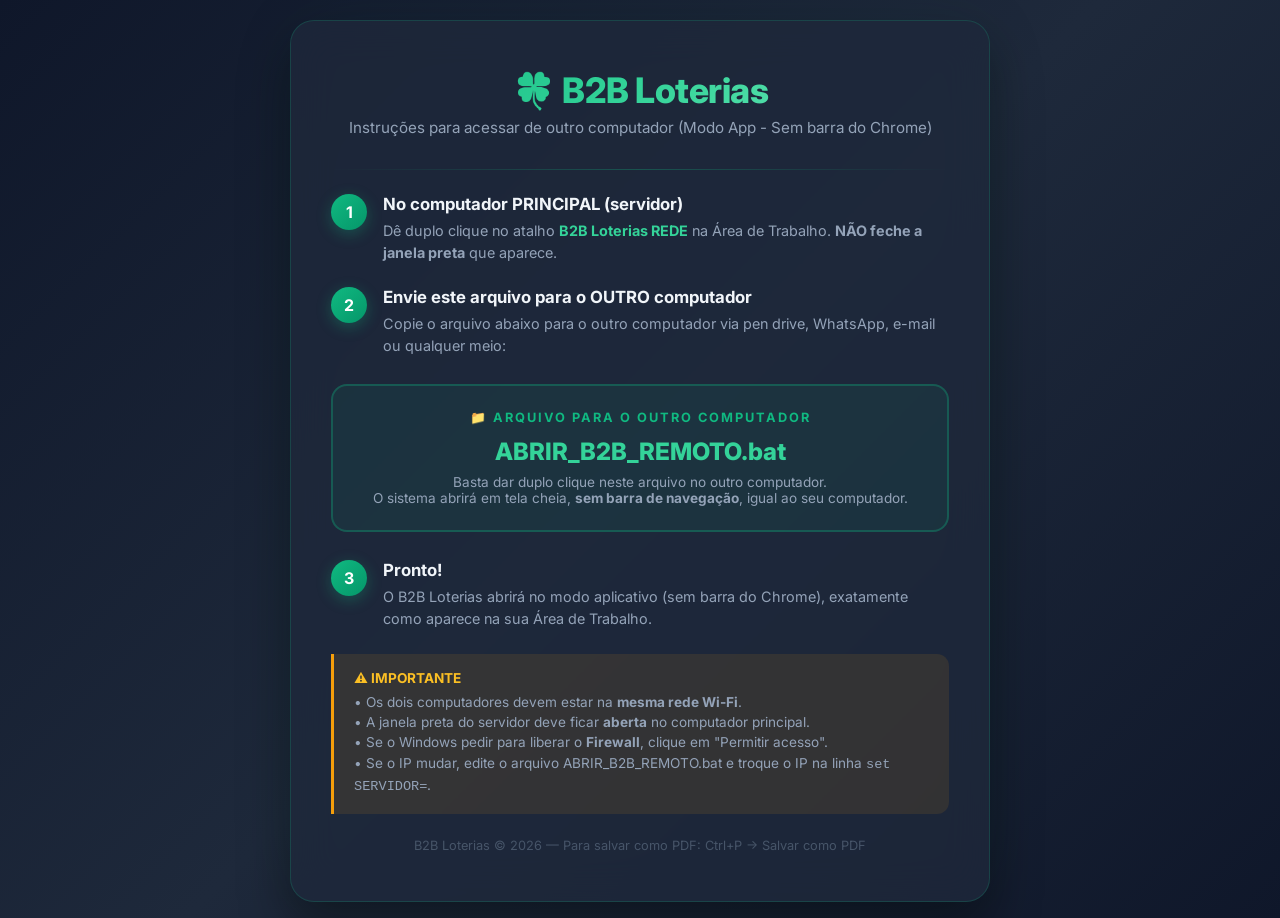
<file: ACESSO_REDE.html>
<!DOCTYPE html>
<html lang="pt-BR">
<head>
    <meta charset="UTF-8">
    <meta name="viewport" content="width=device-width, initial-scale=1.0">
    <title>B2B Loterias - Acesso pela Rede</title>
    <style>
        @import url('https://fonts.googleapis.com/css2?family=Inter:wght@400;600;700;800&display=swap');
        
        * { margin: 0; padding: 0; box-sizing: border-box; }
        
        body {
            font-family: 'Inter', sans-serif;
            background: linear-gradient(135deg, #0f172a 0%, #1e293b 50%, #0f172a 100%);
            color: #e2e8f0;
            min-height: 100vh;
            display: flex;
            align-items: center;
            justify-content: center;
            padding: 20px;
        }
        
        .container {
            max-width: 700px;
            width: 100%;
        }
        
        .card {
            background: rgba(30, 41, 59, 0.8);
            backdrop-filter: blur(20px);
            border: 1px solid rgba(16, 185, 129, 0.2);
            border-radius: 24px;
            padding: 48px 40px;
            box-shadow: 0 25px 50px rgba(0,0,0,0.4), 0 0 80px rgba(16,185,129,0.05);
        }
        
        .logo {
            text-align: center;
            margin-bottom: 32px;
        }
        
        .logo h1 {
            font-size: 2.2rem;
            font-weight: 800;
            background: linear-gradient(135deg, #10B981, #34D399, #6EE7B7);
            -webkit-background-clip: text;
            -webkit-text-fill-color: transparent;
            background-clip: text;
            letter-spacing: -0.5px;
        }
        
        .logo p {
            color: #94a3b8;
            font-size: 0.95rem;
            margin-top: 6px;
        }
        
        .divider {
            height: 1px;
            background: linear-gradient(90deg, transparent, rgba(16,185,129,0.3), transparent);
            margin: 24px 0;
        }
        
        .step {
            display: flex;
            gap: 16px;
            margin-bottom: 24px;
            align-items: flex-start;
        }
        
        .step-number {
            flex-shrink: 0;
            width: 36px;
            height: 36px;
            background: linear-gradient(135deg, #10B981, #059669);
            border-radius: 50%;
            display: flex;
            align-items: center;
            justify-content: center;
            font-weight: 700;
            font-size: 1rem;
            color: #fff;
            box-shadow: 0 4px 15px rgba(16,185,129,0.3);
        }
        
        .step-content h3 {
            font-size: 1.05rem;
            font-weight: 700;
            color: #f1f5f9;
            margin-bottom: 6px;
        }
        
        .step-content p {
            color: #94a3b8;
            font-size: 0.9rem;
            line-height: 1.5;
        }
        
        .step-content .highlight {
            color: #34D399;
            font-weight: 700;
        }
        
        .file-box {
            background: rgba(16, 185, 129, 0.08);
            border: 2px solid rgba(16, 185, 129, 0.3);
            border-radius: 16px;
            padding: 24px;
            text-align: center;
            margin: 28px 0;
        }
        
        .file-box label {
            display: block;
            font-size: 0.8rem;
            text-transform: uppercase;
            letter-spacing: 2px;
            color: #10B981;
            font-weight: 700;
            margin-bottom: 12px;
        }
        
        .file-box .filename {
            font-size: 1.5rem;
            font-weight: 800;
            color: #34D399;
        }
        
        .file-box .desc {
            color: #94a3b8;
            font-size: 0.85rem;
            margin-top: 8px;
        }
        
        .warning {
            background: rgba(245, 158, 11, 0.1);
            border-left: 3px solid #f59e0b;
            border-radius: 0 12px 12px 0;
            padding: 16px 20px;
            margin-top: 24px;
        }
        
        .warning h4 {
            color: #fbbf24;
            font-size: 0.85rem;
            font-weight: 700;
            margin-bottom: 6px;
        }
        
        .warning p {
            color: #94a3b8;
            font-size: 0.85rem;
            line-height: 1.5;
        }
        
        .footer {
            text-align: center;
            margin-top: 24px;
            color: #475569;
            font-size: 0.8rem;
        }
        
        @media print {
            body { background: white; color: #1e293b; }
            .card { background: white; border: 2px solid #10B981; box-shadow: none; }
            .logo h1 { -webkit-text-fill-color: #059669; color: #059669; }
            .step-content p, .warning p, .file-box .desc { color: #475569; }
            .file-box .filename { color: #059669; }
        }
    </style>
</head>
<body>
    <div class="container">
        <div class="card">
            <div class="logo">
                <h1>🍀 B2B Loterias</h1>
                <p>Instruções para acessar de outro computador (Modo App - Sem barra do Chrome)</p>
            </div>
            
            <div class="divider"></div>
            
            <div class="step">
                <div class="step-number">1</div>
                <div class="step-content">
                    <h3>No computador PRINCIPAL (servidor)</h3>
                    <p>Dê duplo clique no atalho <span class="highlight">B2B Loterias REDE</span> na Área de Trabalho. <strong>NÃO feche a janela preta</strong> que aparece.</p>
                </div>
            </div>
            
            <div class="step">
                <div class="step-number">2</div>
                <div class="step-content">
                    <h3>Envie este arquivo para o OUTRO computador</h3>
                    <p>Copie o arquivo abaixo para o outro computador via pen drive, WhatsApp, e-mail ou qualquer meio:</p>
                </div>
            </div>
            
            <div class="file-box">
                <label>📁 Arquivo para o outro computador</label>
                <div class="filename">ABRIR_B2B_REMOTO.bat</div>
                <div class="desc">Basta dar duplo clique neste arquivo no outro computador.<br>O sistema abrirá em tela cheia, <strong>sem barra de navegação</strong>, igual ao seu computador.</div>
            </div>
            
            <div class="step">
                <div class="step-number">3</div>
                <div class="step-content">
                    <h3>Pronto!</h3>
                    <p>O B2B Loterias abrirá no modo aplicativo (sem barra do Chrome), exatamente como aparece na sua Área de Trabalho.</p>
                </div>
            </div>
            
            <div class="warning">
                <h4>⚠️ IMPORTANTE</h4>
                <p>
                    • Os dois computadores devem estar na <strong>mesma rede Wi-Fi</strong>.<br>
                    • A janela preta do servidor deve ficar <strong>aberta</strong> no computador principal.<br>
                    • Se o Windows pedir para liberar o <strong>Firewall</strong>, clique em "Permitir acesso".<br>
                    • Se o IP mudar, edite o arquivo ABRIR_B2B_REMOTO.bat e troque o IP na linha <code>set SERVIDOR=</code>.
                </p>
            </div>
            
            <div class="footer">
                B2B Loterias © 2026 — Para salvar como PDF: Ctrl+P → Salvar como PDF
            </div>
        </div>
    </div>
</body>
</html>
</file>
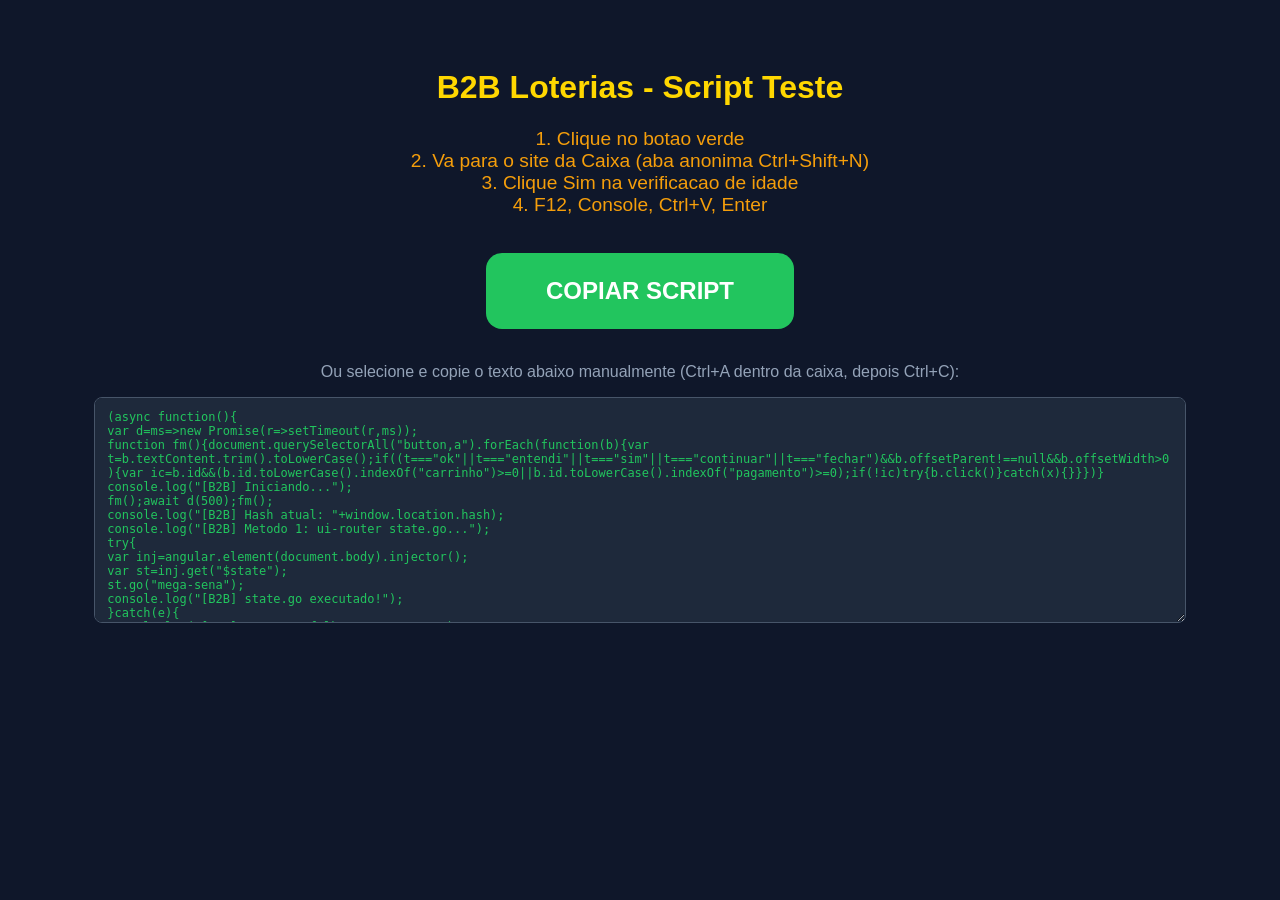
<file: copiar_script.html>
<!DOCTYPE html>
<html><head><meta charset="utf-8"><title>Copiar Script</title></head>
<body style="background:#0F172A;color:white;font-family:sans-serif;padding:40px;text-align:center;">
<h1 style="color:#FFD700">B2B Loterias - Script Teste</h1>
<p style="color:#F59E0B;font-size:1.2rem;">1. Clique no botao verde<br>2. Va para o site da Caixa (aba anonima Ctrl+Shift+N)<br>3. Clique Sim na verificacao de idade<br>4. F12, Console, Ctrl+V, Enter</p>
<br>
<button id="btn" onclick="copiar()" style="background:#22C55E;color:white;border:none;padding:24px 60px;border-radius:16px;font-size:1.5rem;font-weight:900;cursor:pointer;">COPIAR SCRIPT</button>
<p id="ok" style="color:#22C55E;font-size:1.5rem;display:none;">COPIADO! Cole no Console F12 da Caixa</p>
<br><br>
<p style="color:#94A3B8;">Ou selecione e copie o texto abaixo manualmente (Ctrl+A dentro da caixa, depois Ctrl+C):</p>
<textarea id="ta" readonly onclick="this.select()" style="width:90%;height:200px;background:#1E293B;color:#22C55E;border:1px solid #475569;border-radius:8px;padding:12px;font-family:monospace;font-size:0.75rem;"></textarea>
<script>
var S=`(async function(){
var d=ms=>new Promise(r=>setTimeout(r,ms));
function fm(){document.querySelectorAll("button,a").forEach(function(b){var t=b.textContent.trim().toLowerCase();if((t==="ok"||t==="entendi"||t==="sim"||t==="continuar"||t==="fechar")&&b.offsetParent!==null&&b.offsetWidth>0){var ic=b.id&&(b.id.toLowerCase().indexOf("carrinho")>=0||b.id.toLowerCase().indexOf("pagamento")>=0);if(!ic)try{b.click()}catch(x){}}})}
console.log("[B2B] Iniciando...");
fm();await d(500);fm();
console.log("[B2B] Hash atual: "+window.location.hash);
console.log("[B2B] Metodo 1: ui-router state.go...");
try{
var inj=angular.element(document.body).injector();
var st=inj.get("$state");
st.go("mega-sena");
console.log("[B2B] state.go executado!");
}catch(e){
console.log("[B2B] state.go falhou: "+e.message);
console.log("[B2B] Metodo 2: Clicando link Mega-Sena...");
var links=document.querySelectorAll("a");
for(var i=0;i<links.length;i++){
var h=(links[i].getAttribute("ui-sref")||links[i].getAttribute("href")||"").toLowerCase();
if(h.indexOf("mega-sena")>=0){console.log("[B2B] Clicando: "+links[i].textContent.trim());links[i].click();break}
}
}
console.log("[B2B] Aguardando 6 segundos...");
await d(6000);
fm();await d(1000);
console.log("[B2B] Hash agora: "+window.location.hash);
var el=document.getElementById("n01");
if(el&&el.offsetParent!==null){
console.log("[B2B] SUCESSO! Volante encontrado!");
[1,2,3,4,5,6].forEach(function(n){
var btn=document.getElementById("n"+String(n).padStart(2,"0"));
if(btn){btn.click();console.log("[B2B] Clicou "+String(n).padStart(2,"0"))}
});
console.log("[B2B] TESTE OK! Numeros 01-06 selecionados!");
}else{
console.log("[B2B] ERRO: Volante NAO encontrado");
console.log("[B2B] Elementos com id n01: "+document.querySelectorAll("#n01").length);
console.log("[B2B] Elementos a[id^=n]: "+document.querySelectorAll("a[id^=n]").length);
}
})()`;
document.getElementById("ta").value=S;
function copiar(){navigator.clipboard.writeText(S).then(function(){document.getElementById("ok").style.display="block";document.getElementById("btn").textContent="COPIADO!";document.getElementById("btn").style.background="#059669"}).catch(function(){document.getElementById("ta").select();document.execCommand("copy");document.getElementById("ok").style.display="block";document.getElementById("btn").textContent="COPIADO!"})}
</script>
</body></html>
</file>
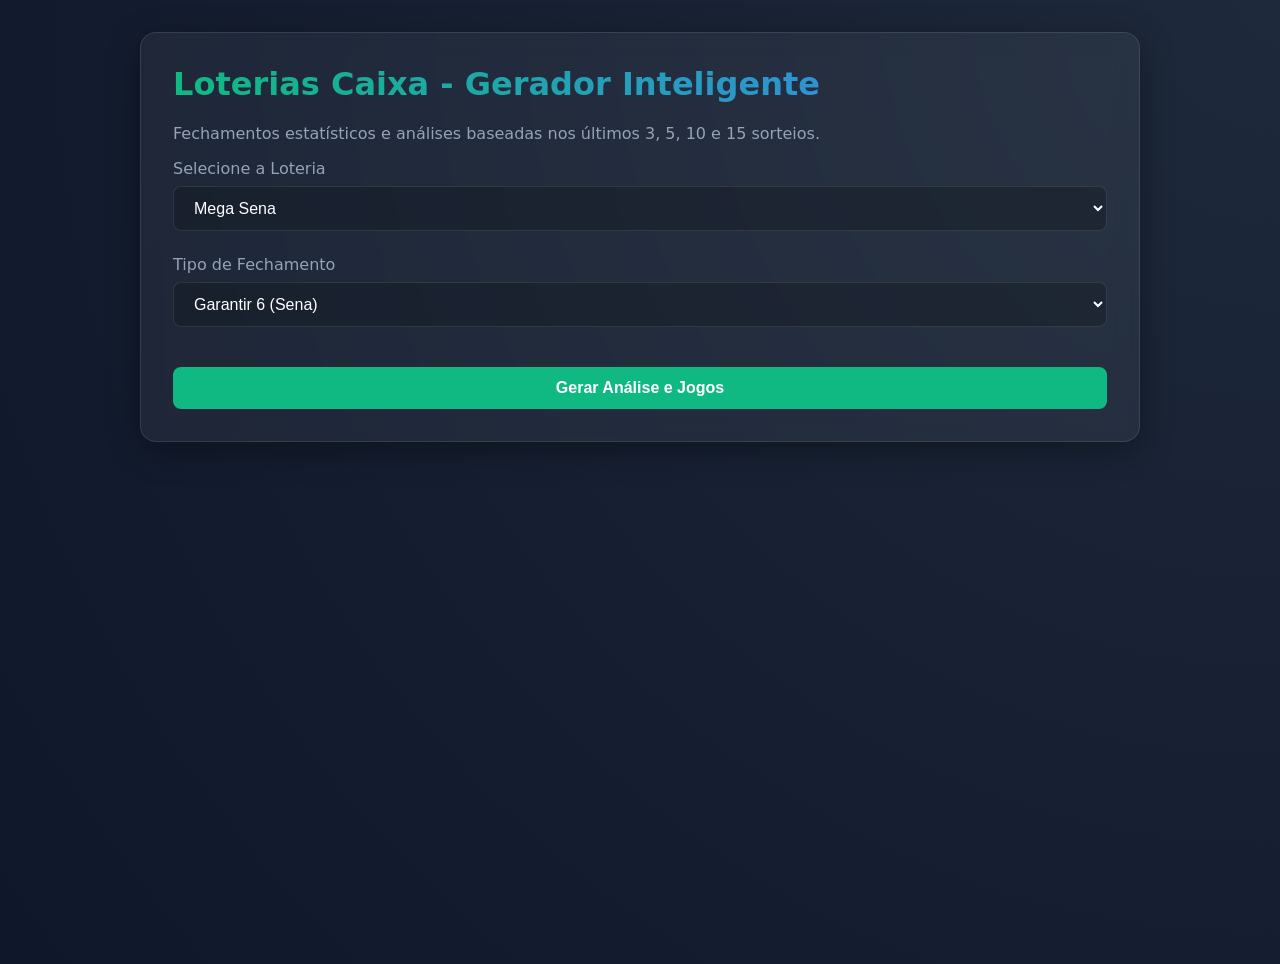
<file: gerador_loterias_v2.html>
<!DOCTYPE html>
<html lang="pt-BR">
<head>
    <meta charset="UTF-8">
    <meta name="viewport" content="width=device-width, initial-scale=1.0">
    <title>Super Gerador Loterias Caixa</title>
    <style>
        :root {
            --bg-color: #0f172a;
            --glass-bg: rgba(255, 255, 255, 0.05);
            --glass-border: rgba(255, 255, 255, 0.1);
            --text-main: #f8fafc;
            --text-muted: #94a3b8;
            --accent: #10b981;
            --accent-hover: #059669;
            --card-shadow: 0 8px 32px 0 rgba(0, 0, 0, 0.37);
        }
        
        body {
            background-color: var(--bg-color);
            background-image: radial-gradient(circle at top right, #1e293b, #0f172a);
            color: var(--text-main);
            font-family: 'Inter', system-ui, sans-serif;
            margin: 0;
            padding: 2rem;
            min-height: 100vh;
        }

        .container {
            max-width: 1000px;
            margin: 0 auto;
        }

        .glass-panel {
            background: var(--glass-bg);
            backdrop-filter: blur(12px);
            -webkit-backdrop-filter: blur(12px);
            border: 1px solid var(--glass-border);
            border-radius: 16px;
            padding: 2rem;
            box-shadow: var(--card-shadow);
            margin-bottom: 2rem;
        }

        h1, h2, h3 {
            margin-top: 0;
            background: linear-gradient(to right, #10b981, #3b82f6);
            -webkit-background-clip: text;
            -webkit-text-fill-color: transparent;
        }

        .form-group {
            margin-bottom: 1.5rem;
        }

        label {
            display: block;
            margin-bottom: 0.5rem;
            color: var(--text-muted);
            font-weight: 500;
        }

        select, button {
            width: 100%;
            padding: 0.75rem 1rem;
            border-radius: 8px;
            border: 1px solid var(--glass-border);
            background: rgba(0,0,0,0.2);
            color: white;
            font-size: 1rem;
            outline: none;
            transition: all 0.3s ease;
        }

        select:focus {
            border-color: var(--accent);
        }

        button {
            background: var(--accent);
            border: none;
            font-weight: bold;
            cursor: pointer;
            margin-top: 1rem;
        }

        button:hover {
            background: var(--accent-hover);
            transform: translateY(-2px);
        }

        .stats-grid {
            display: grid;
            grid-template-columns: repeat(auto-fit, minmax(200px, 1fr));
            gap: 1rem;
            margin-top: 1rem;
        }

        .stat-box {
            background: rgba(0,0,0,0.3);
            padding: 1rem;
            border-radius: 8px;
            text-align: center;
        }

        .numbers {
            display: flex;
            flex-wrap: wrap;
            gap: 0.5rem;
            margin-top: 1rem;
        }

        .number-ball {
            width: 40px;
            height: 40px;
            border-radius: 50%;
            background: #3b82f6;
            display: flex;
            align-items: center;
            justify-content: center;
            font-weight: bold;
            box-shadow: 0 4px 6px rgba(0,0,0,0.3);
        }

        .resultados-area {
            margin-top: 2rem;
        }
        
        .ticket {
            background: rgba(255,255,255,0.02);
            border: 1px solid var(--glass-border);
            padding: 1rem;
            border-radius: 8px;
            margin-bottom: 1rem;
        }
    </style>
</head>
<body>
    <div class="container">
        <div class="glass-panel">
            <h1>Loterias Caixa - Gerador Inteligente</h1>
            <p style="color: var(--text-muted)">Fechamentos estatísticos e análises baseadas nos últimos 3, 5, 10 e 15 sorteios.</p>
            
            <div class="form-group">
                <label for="loteria">Selecione a Loteria</label>
                <select id="loteria" onchange="atualizarOpcoes()">
                    <option value="megasena">Mega Sena</option>
                    <option value="lotofacil">Lotofácil</option>
                    <option value="quina">Quina</option>
                    <option value="duplasena">Dupla Sena</option>
                    <option value="lotomania">Lotomania</option>
                    <option value="timemania">Timemania</option>
                    <option value="diadesorte">Dia de Sorte</option>
                </select>
            </div>

            <div class="form-group">
                <label for="fechamento">Tipo de Fechamento</label>
                <select id="fechamento">
                    <!-- Preenchido via JS -->
                </select>
            </div>

            <button onclick="gerarEstatisticasEJogo()">Gerar Análise e Jogos</button>
        </div>

        <div id="statsPanel" class="glass-panel" style="display: none;">
            <h2>Estatísticas Recentes</h2>
            <div class="stats-grid">
                <div class="stat-box">
                    <label>Últimos 3 Sorteios</label>
                    <div id="stat3" style="font-size: 0.9rem; color: #10b981;"></div>
                </div>
                <div class="stat-box">
                    <label>Últimos 5 Sorteios</label>
                    <div id="stat5" style="font-size: 0.9rem; color: #3b82f6;"></div>
                </div>
                <div class="stat-box">
                    <label>Últimos 10 Sorteios</label>
                    <div id="stat10" style="font-size: 0.9rem; color: #f59e0b;"></div>
                </div>
                <div class="stat-box">
                    <label>Últimos 15 Sorteios</label>
                    <div id="stat15" style="font-size: 0.9rem; color: #ef4444;"></div>
                </div>
            </div>
        </div>

        <div id="resultados" class="resultados-area glass-panel" style="display: none;">
            <h2>Jogos Gerados</h2>
            <div id="jogosList"></div>
        </div>
    </div>

    <script>
        const confLoterias = {
            megasena: { max: 60, fechamentos: ["Garantir 6 (Sena)", "Garantir 5 (Quina)", "Garantir 4 (Quadra)"] },
            lotofacil: { max: 25, fechamentos: ["Garantir 15", "Garantir 14", "Garantir 13"] },
            quina: { max: 80, fechamentos: ["Garantir 5 (Quina)", "Garantir 4 (Quadra)", "Garantir 3 (Terno)"] },
            duplasena: { max: 50, fechamentos: ["Garantir 6 (Sena)", "Garantir 5 (Quina)", "Garantir 4 (Quadra)"] },
            lotomania: { max: 100, fechamentos: ["Garantir 20", "Garantir 19", "Garantir 18", "Garantir 17"] },
            timemania: { max: 80, aposta: 10, fechamentos: ["Garantir 7", "Garantir 6", "Garantir 5"] },
            diadesorte: { max: 31, fechamentos: ["Garantir 7", "Garantir 6", "Garantir 5"] }
        };

        function atualizarOpcoes() {
            const loteria = document.getElementById('loteria').value;
            const fechamentoSelect = document.getElementById('fechamento');
            fechamentoSelect.innerHTML = '';
            
            confLoterias[loteria].fechamentos.forEach(f => {
                const opt = document.createElement('option');
                opt.value = f;
                opt.textContent = f;
                fechamentoSelect.appendChild(opt);
            });
        }

        function gerarNumerosAleatorios(quantidade, max) {
            let numeros = new Set();
            while(numeros.size < quantidade) {
                numeros.add(Math.floor(Math.random() * max) + 1);
            }
            return Array.from(numeros).sort((a,b) => a - b);
        }

        function gerarEstatisticaMock(max) {
            const maisSairam = gerarNumerosAleatorios(5, max);
            const menosSairam = gerarNumerosAleatorios(5, max);
            return `Mais: ${maisSairam.join(', ')}<br>Menos: ${menosSairam.join(', ')}`;
        }

        function gerarEstatisticasEJogo() {
            const loteria = document.getElementById('loteria').value;
            const max = confLoterias[loteria].max;
            
            // Mostrar paineis
            document.getElementById('statsPanel').style.display = 'block';
            document.getElementById('resultados').style.display = 'block';

            // Preencher estatísticas (simuladas)
            document.getElementById('stat3').innerHTML = gerarEstatisticaMock(max);
            document.getElementById('stat5').innerHTML = gerarEstatisticaMock(max);
            document.getElementById('stat10').innerHTML = gerarEstatisticaMock(max);
            document.getElementById('stat15').innerHTML = gerarEstatisticaMock(max);

            // Gerar 3 jogos de exemplo
            const jogosList = document.getElementById('jogosList');
            jogosList.innerHTML = '';
            
            let numPorJogo = 6;
            if(loteria === 'lotofacil') numPorJogo = 15;
            if(loteria === 'quina') numPorJogo = 5;
            if(loteria === 'lotomania') numPorJogo = 50;
            if(loteria === 'timemania') numPorJogo = 10;
            if(loteria === 'diadesorte') numPorJogo = 7;

            for(let i = 1; i <= 3; i++) {
                const aposta = gerarNumerosAleatorios(numPorJogo, max);
                
                let html = `<div class="ticket"><strong>Jogo ${i}:</strong> <div class="numbers">`;
                aposta.forEach(n => {
                    html += `<div class="number-ball">${n < 10 ? '0'+n : n}</div>`;
                });
                html += `</div></div>`;
                jogosList.innerHTML += html;
            }
        }

        // Inicializar opções
        atualizarOpcoes();
    </script>
</body>
</html>
</file>
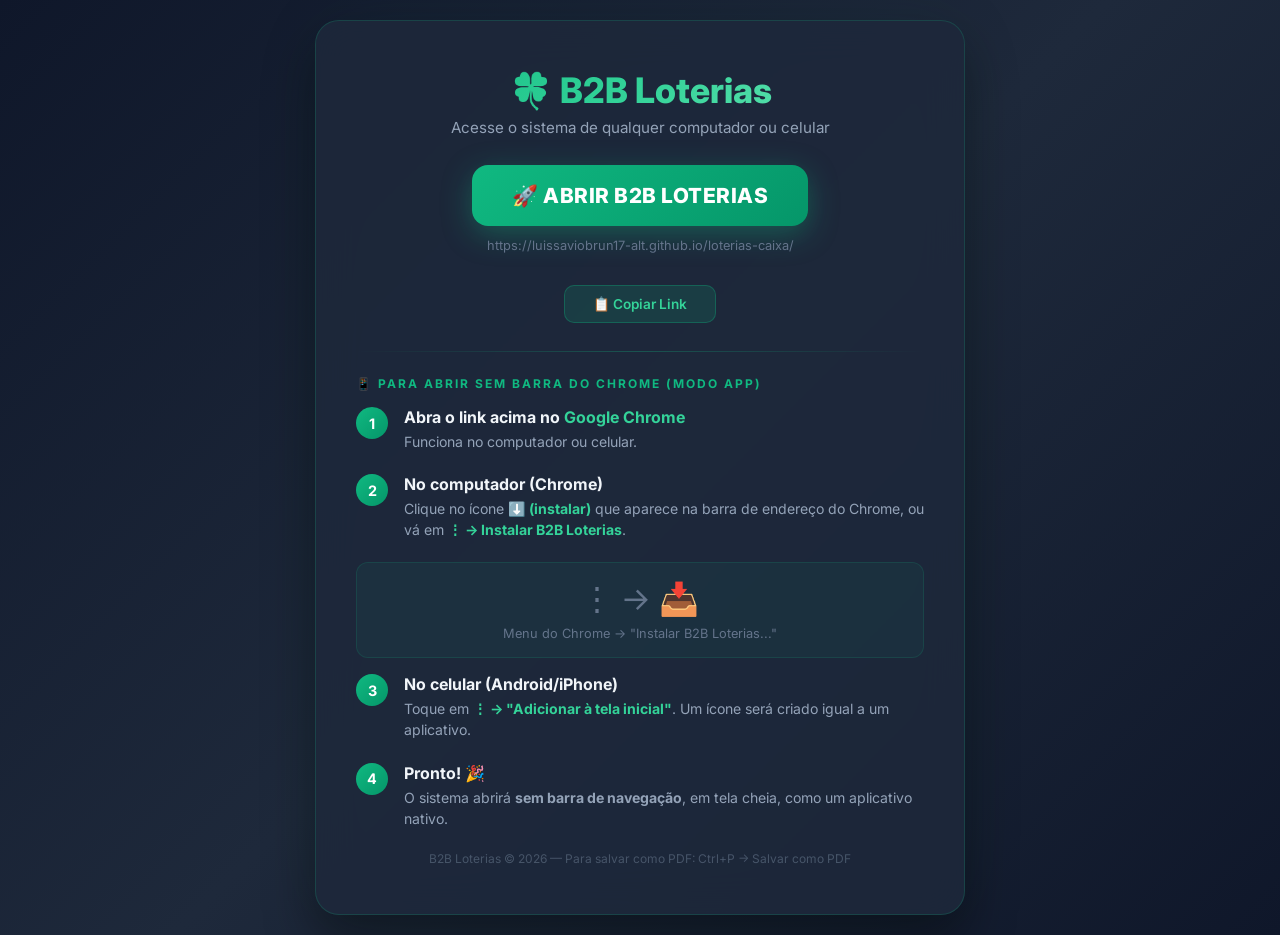
<file: INSTALAR_B2B.html>
<!DOCTYPE html>
<html lang="pt-BR">
<head>
    <meta charset="UTF-8">
    <meta name="viewport" content="width=device-width, initial-scale=1.0">
    <title>Instalar B2B Loterias</title>
    <style>
        @import url('https://fonts.googleapis.com/css2?family=Inter:wght@400;600;700;800&display=swap');
        * { margin: 0; padding: 0; box-sizing: border-box; }
        body {
            font-family: 'Inter', sans-serif;
            background: linear-gradient(135deg, #0f172a 0%, #1e293b 50%, #0f172a 100%);
            color: #e2e8f0;
            min-height: 100vh;
            display: flex;
            align-items: center;
            justify-content: center;
            padding: 20px;
        }
        .container { max-width: 650px; width: 100%; }
        .card {
            background: rgba(30, 41, 59, 0.85);
            backdrop-filter: blur(20px);
            border: 1px solid rgba(16, 185, 129, 0.2);
            border-radius: 24px;
            padding: 48px 40px;
            box-shadow: 0 25px 50px rgba(0,0,0,0.4), 0 0 80px rgba(16,185,129,0.05);
        }
        .logo { text-align: center; margin-bottom: 28px; }
        .logo h1 {
            font-size: 2.2rem; font-weight: 800;
            background: linear-gradient(135deg, #10B981, #34D399, #6EE7B7);
            -webkit-background-clip: text; -webkit-text-fill-color: transparent; background-clip: text;
        }
        .logo p { color: #94a3b8; font-size: 0.95rem; margin-top: 6px; }
        .divider { height: 1px; background: linear-gradient(90deg, transparent, rgba(16,185,129,0.3), transparent); margin: 24px 0; }
        
        .link-hero {
            text-align: center;
            margin: 28px 0;
        }
        .link-hero a {
            display: inline-block;
            padding: 18px 40px;
            background: linear-gradient(135deg, #10B981, #059669);
            color: #fff;
            text-decoration: none;
            border-radius: 16px;
            font-size: 1.3rem;
            font-weight: 800;
            box-shadow: 0 8px 30px rgba(16,185,129,0.35);
            transition: all 0.3s;
            letter-spacing: 0.5px;
        }
        .link-hero a:hover {
            transform: translateY(-3px);
            box-shadow: 0 12px 40px rgba(16,185,129,0.5);
        }
        .link-hero .url-text {
            display: block;
            margin-top: 12px;
            color: #64748b;
            font-size: 0.8rem;
            font-weight: 400;
            word-break: break-all;
        }
        .copy-btn {
            margin-top: 12px;
            padding: 10px 28px;
            background: rgba(16,185,129,0.15);
            border: 1px solid rgba(16,185,129,0.3);
            color: #34D399;
            border-radius: 10px;
            font-size: 0.85rem;
            font-weight: 600;
            cursor: pointer;
            transition: all 0.3s;
            font-family: 'Inter', sans-serif;
        }
        .copy-btn:hover { background: rgba(16,185,129,0.25); }
        .copy-btn.copied { background: rgba(16,185,129,0.3); color: #6EE7B7; }

        .step { display: flex; gap: 16px; margin-bottom: 22px; align-items: flex-start; }
        .step-number {
            flex-shrink: 0; width: 32px; height: 32px;
            background: linear-gradient(135deg, #10B981, #059669);
            border-radius: 50%; display: flex; align-items: center; justify-content: center;
            font-weight: 700; font-size: 0.9rem; color: #fff;
        }
        .step-content h3 { font-size: 1rem; font-weight: 700; color: #f1f5f9; margin-bottom: 4px; }
        .step-content p { color: #94a3b8; font-size: 0.88rem; line-height: 1.5; }
        .step-content .highlight { color: #34D399; font-weight: 700; }

        .section-title {
            font-size: 0.75rem; text-transform: uppercase; letter-spacing: 2px;
            color: #10B981; font-weight: 700; margin-bottom: 16px; margin-top: 8px;
        }

        .install-img {
            background: rgba(16,185,129,0.06);
            border: 1px solid rgba(16,185,129,0.15);
            border-radius: 12px;
            padding: 16px;
            margin: 8px 0 16px;
            text-align: center;
            color: #64748b;
            font-size: 0.8rem;
        }
        .install-img .icon { font-size: 2rem; margin-bottom: 8px; }

        .footer { text-align: center; margin-top: 20px; color: #475569; font-size: 0.75rem; }

        @media print {
            body { background: white; color: #1e293b; }
            .card { background: white; border: 2px solid #10B981; box-shadow: none; }
            .logo h1 { -webkit-text-fill-color: #059669; color: #059669; }
            .step-content p { color: #475569; }
            .link-hero a { background: #059669; box-shadow: none; }
        }
    </style>
</head>
<body>
    <div class="container">
        <div class="card">
            <div class="logo">
                <h1>🍀 B2B Loterias</h1>
                <p>Acesse o sistema de qualquer computador ou celular</p>
            </div>

            <div class="link-hero">
                <a href="https://luissaviobrun17-alt.github.io/loterias-caixa/" target="_blank">
                    🚀 ABRIR B2B LOTERIAS
                </a>
                <span class="url-text">https://luissaviobrun17-alt.github.io/loterias-caixa/</span>
                <br>
                <button class="copy-btn" onclick="copiar()">📋 Copiar Link</button>
            </div>

            <div class="divider"></div>

            <div class="section-title">📱 Para abrir SEM barra do Chrome (modo app)</div>

            <div class="step">
                <div class="step-number">1</div>
                <div class="step-content">
                    <h3>Abra o link acima no <span class="highlight">Google Chrome</span></h3>
                    <p>Funciona no computador ou celular.</p>
                </div>
            </div>

            <div class="step">
                <div class="step-number">2</div>
                <div class="step-content">
                    <h3>No computador (Chrome)</h3>
                    <p>Clique no ícone <span class="highlight">⬇️ (instalar)</span> que aparece na barra de endereço do Chrome, ou vá em <span class="highlight">⋮ → Instalar B2B Loterias</span>.</p>
                </div>
            </div>

            <div class="install-img">
                <div class="icon">⋮ → 📥</div>
                Menu do Chrome → "Instalar B2B Loterias..."
            </div>

            <div class="step">
                <div class="step-number">3</div>
                <div class="step-content">
                    <h3>No celular (Android/iPhone)</h3>
                    <p>Toque em <span class="highlight">⋮ → "Adicionar à tela inicial"</span>. Um ícone será criado igual a um aplicativo.</p>
                </div>
            </div>

            <div class="step">
                <div class="step-number">4</div>
                <div class="step-content">
                    <h3>Pronto! 🎉</h3>
                    <p>O sistema abrirá <strong>sem barra de navegação</strong>, em tela cheia, como um aplicativo nativo.</p>
                </div>
            </div>

            <div class="footer">
                B2B Loterias © 2026 — Para salvar como PDF: Ctrl+P → Salvar como PDF
            </div>
        </div>
    </div>
    <script>
        function copiar() {
            const link = 'https://luissaviobrun17-alt.github.io/loterias-caixa/';
            navigator.clipboard.writeText(link).then(() => {
                const btn = document.querySelector('.copy-btn');
                btn.textContent = '✅ Link Copiado!';
                btn.classList.add('copied');
                setTimeout(() => { btn.textContent = '📋 Copiar Link'; btn.classList.remove('copied'); }, 2000);
            }).catch(() => { prompt('Copie o link:', link); });
        }
    </script>
</body>
</html>
</file>
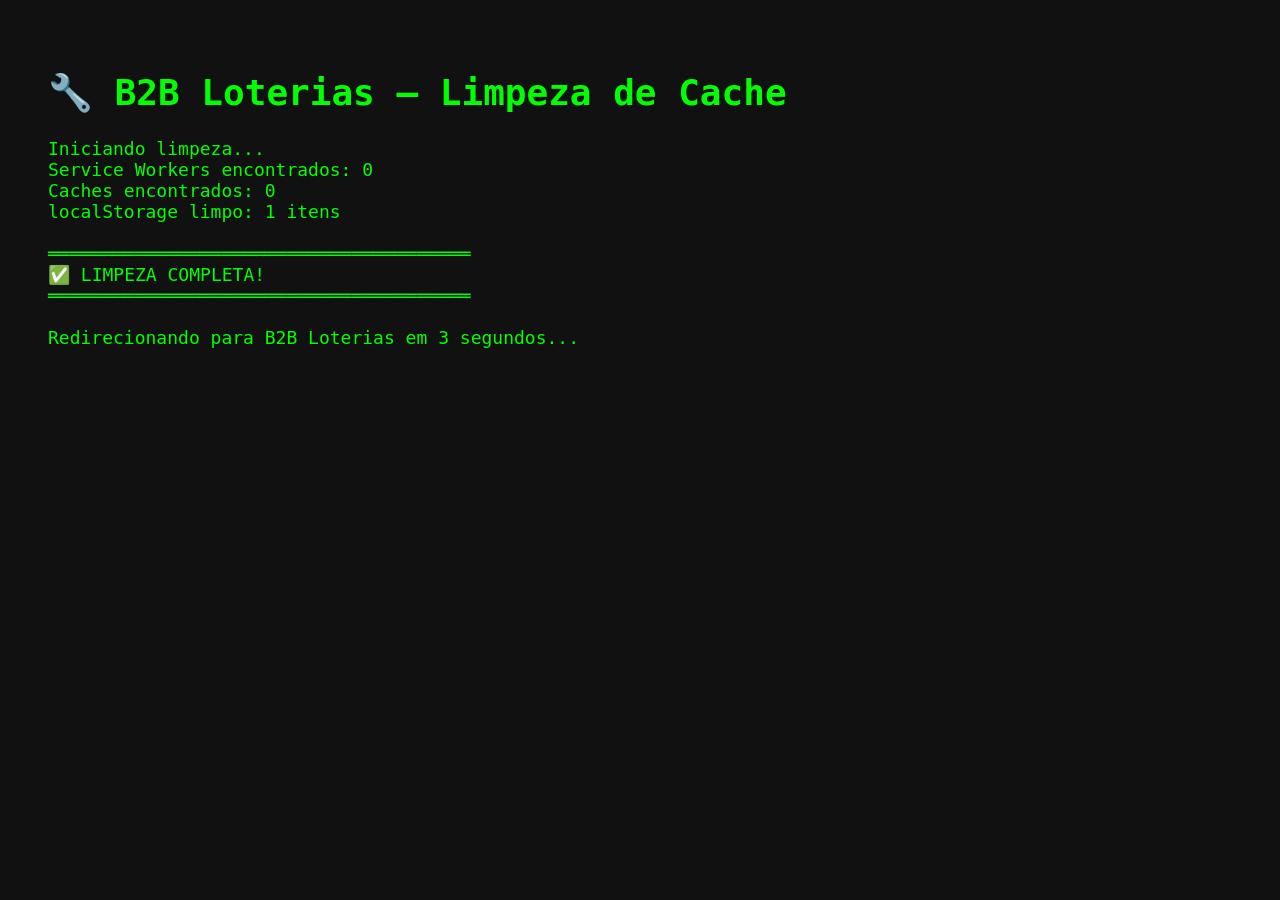
<file: limpar.html>
<!DOCTYPE html>
<html>
<head><title>B2B - Limpar Cache</title></head>
<body style="background:#111;color:#0f0;font-family:monospace;padding:40px;font-size:18px">
<h1 style="color:#0f0">🔧 B2B Loterias — Limpeza de Cache</h1>
<pre id="log">Iniciando limpeza...</pre>
<script>
var logEl = document.getElementById('log');
function log(msg) {
    logEl.textContent += '\n' + msg;
    console.log(msg);
}

(async function() {
    // 1. Unregister ALL service workers
    if ('serviceWorker' in navigator) {
        var regs = await navigator.serviceWorker.getRegistrations();
        log('Service Workers encontrados: ' + regs.length);
        for (var i = 0; i < regs.length; i++) {
            await regs[i].unregister();
            log('✅ SW desregistrado: ' + regs[i].scope);
        }
    } else {
        log('Navigator não suporta SW');
    }

    // 2. Delete ALL caches
    if (typeof caches !== 'undefined') {
        var names = await caches.keys();
        log('Caches encontrados: ' + names.length);
        for (var j = 0; j < names.length; j++) {
            await caches.delete(names[j]);
            log('🗑️ Cache deletado: ' + names[j]);
        }
    }

    // 3. Clear localStorage cache markers
    try {
        var removed = 0;
        for (var k = localStorage.length - 1; k >= 0; k--) {
            var key = localStorage.key(k);
            if (key && key.includes('sw') || key && key.includes('cache')) {
                localStorage.removeItem(key);
                removed++;
            }
        }
        log('localStorage limpo: ' + removed + ' itens');
    } catch(e) {}

    log('');
    log('═══════════════════════════════════════');
    log('✅ LIMPEZA COMPLETA!');
    log('═══════════════════════════════════════');
    log('');
    log('Redirecionando para B2B Loterias em 3 segundos...');

    setTimeout(function() {
        window.location.href = 'index.html?nocache=' + Date.now();
    }, 3000);
})();
</script>
</body>
</html>
</file>
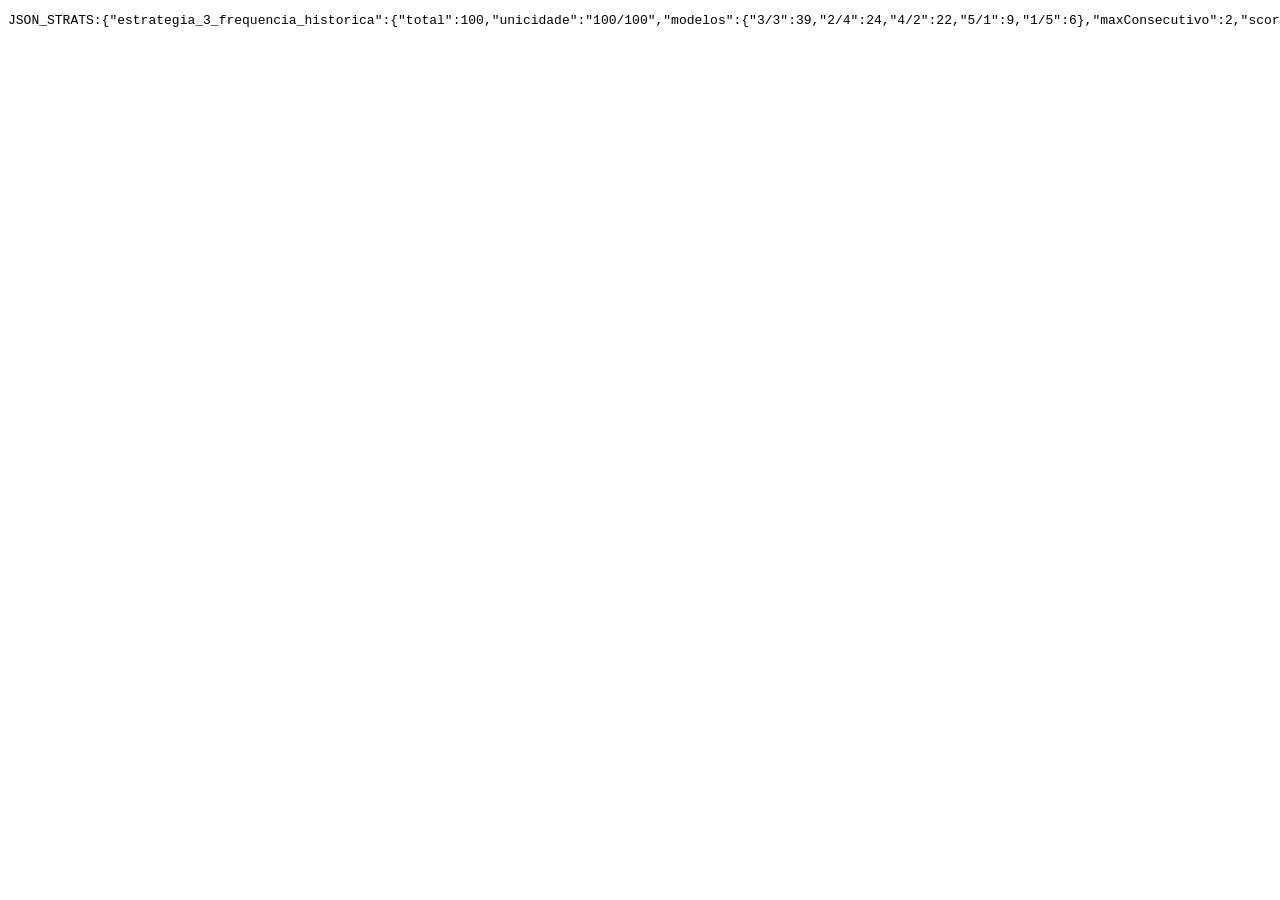
<file: temp_audit_all_edge.html>
<!DOCTYPE html><html><head><meta charset='utf-8'></head><body>
<script src='js/data/history_db.js'></script>
<script src='js/engines/motor_megasena_engine.js'></script>
<pre id='out'></pre>
<script>
window.addEventListener('DOMContentLoaded', () => {
    try {
        const strats = [
            ['estrategia_3_frequencia_historica', 'frequencia_historica'],
            ['estrategia_4_frequencia_recente', 'frequencia_recente'],
            ['estrategia_5_atrasos_recuperacoes', 'atrasos_recuperacoes'],
            ['estrategia_6_pares_trios', 'pares_trios'],
            ['estrategia_7_coocorrencia_lift_zscore', 'coocorrencia_lift_zscore'],
            ['estrategia_8_auto_pesos', 'auto_pesos']
        ];
        const out = {};
        for (const [name, code] of strats) {
            const res = MotorMegaSenaB2BEngine.gerarCarteiraLocal(100, { historicoLimite: 30, estrategia: code });
            const games = res.jogos;
            const unique = new Set(games.map(j => (j.numeros || j.jogo).join(','))).size;
            const models = {};
            let maxC = 0;
            games.forEach(j => {
                const s = j.numeros || j.jogo;
                const nA = s.filter(n => n <= 30).length;
                const m = nA + '/' + (6 - nA);
                models[m] = (models[m] || 0) + 1;
                const c = MotorMegaSenaB2BEngine.contarMaxConsecutivos(s);
                if (c > maxC) maxC = c;
            });
            out[name] = {
                total: games.length,
                unicidade: unique + '/100',
                modelos: models,
                maxConsecutivo: maxC,
                scoreMedio: res.auditoria_carteira.score_medio,
                checks: res.checks_auditoria.aprovacao_integral_10_de_10,
                top1: games[0].numeros_formatados + ' | Score ' + games[0].score_b2b + ' | ' + games[0].modelo_ab
            };
        }
        document.getElementById('out').innerText = 'JSON_STRATS:' + JSON.stringify(out);
    } catch(e) {
        document.getElementById('out').innerText = 'ERR:' + e.stack;
    }
});
</script></body></html>
</file>
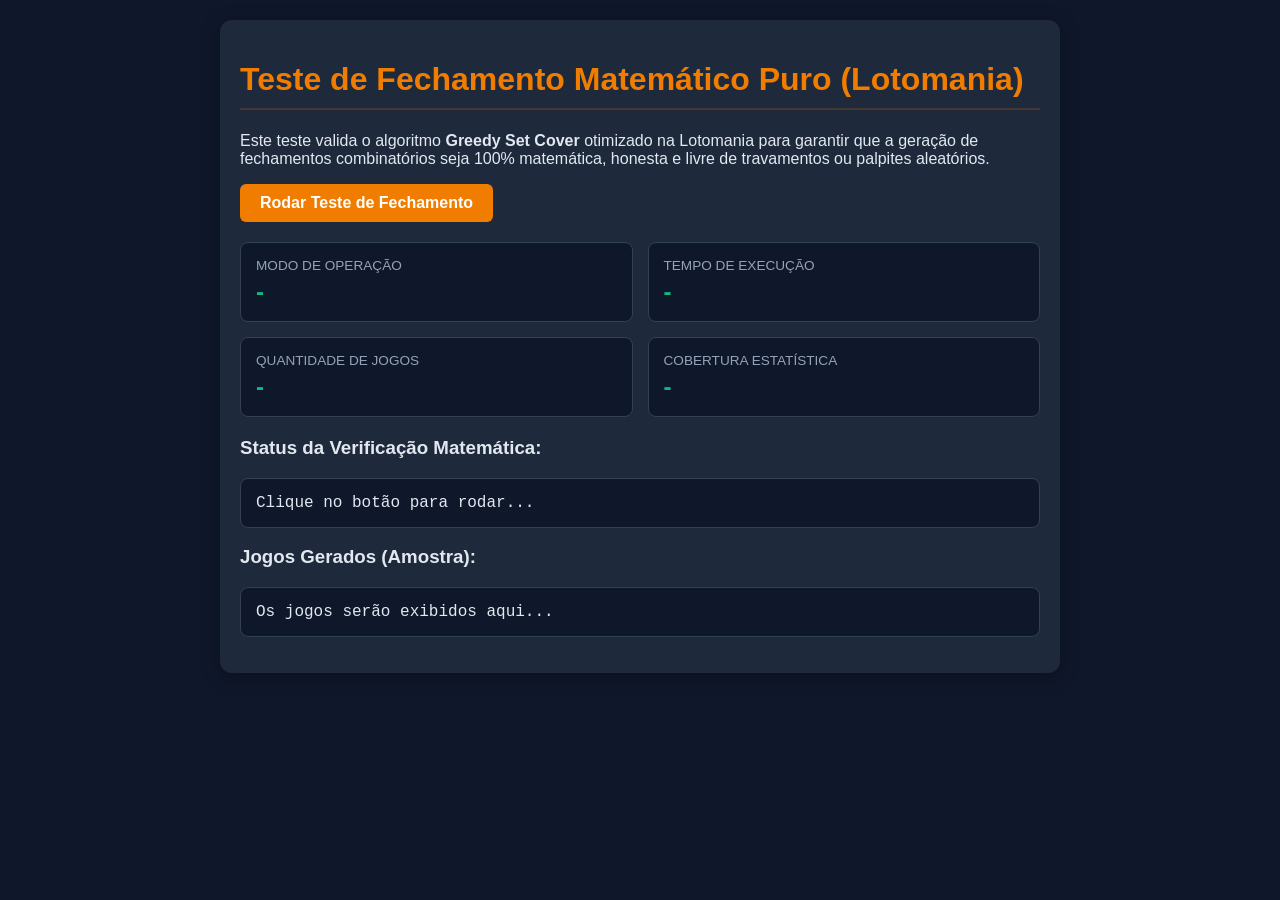
<file: test_closing.html>
<!DOCTYPE html>
<html lang="pt-BR">
<head>
    <meta charset="UTF-8">
    <title>Teste de Fechamento Lotomania - ClosingEngine</title>
    <style>
        body {
            font-family: 'Segoe UI', Tahoma, Geneva, Verdana, sans-serif;
            background-color: #0f172a;
            color: #e2e8f0;
            margin: 0;
            padding: 20px;
        }
        h1 {
            color: #f07d00;
            border-bottom: 2px solid #f07d0030;
            padding-bottom: 10px;
        }
        .container {
            max-width: 800px;
            margin: 0 auto;
            background-color: #1e293b;
            padding: 20px;
            border-radius: 12px;
            box-shadow: 0 4px 20px rgba(0,0,0,0.3);
        }
        .metric-box {
            display: grid;
            grid-template-columns: repeat(2, 1fr);
            gap: 15px;
            margin: 20px 0;
        }
        .metric {
            background-color: #0f172a;
            padding: 15px;
            border-radius: 8px;
            border: 1px solid #334155;
        }
        .metric-title {
            font-size: 0.85em;
            color: #94a3b8;
            text-transform: uppercase;
        }
        .metric-value {
            font-size: 1.5em;
            font-weight: bold;
            color: #10b981;
            margin-top: 5px;
        }
        .error {
            color: #ef4444 !important;
        }
        pre {
            background-color: #0f172a;
            padding: 15px;
            border-radius: 8px;
            overflow-x: auto;
            border: 1px solid #334155;
            font-family: 'Courier New', Courier, monospace;
        }
        .btn {
            background-color: #f07d00;
            color: white;
            border: none;
            padding: 10px 20px;
            border-radius: 6px;
            cursor: pointer;
            font-size: 1em;
            font-weight: bold;
        }
        .btn:hover {
            background-color: #d97706;
        }
    </style>
    <!-- Importar scripts da aplicação -->
    <script src="js/engines/games.js"></script>
    <script src="js/engines/closing_engine.js"></script>
</head>
<body>
    <div class="container">
        <h1>Teste de Fechamento Matemático Puro (Lotomania)</h1>
        <p>Este teste valida o algoritmo <strong>Greedy Set Cover</strong> otimizado na Lotomania para garantir que a geração de fechamentos combinatórios seja 100% matemática, honesta e livre de travamentos ou palpites aleatórios.</p>
        
        <button class="btn" onclick="rodarTeste()">Rodar Teste de Fechamento</button>
        
        <div class="metric-box">
            <div class="metric">
                <div class="metric-title">Modo de Operação</div>
                <div id="modo" class="metric-value">-</div>
            </div>
            <div class="metric">
                <div class="metric-title">Tempo de Execução</div>
                <div id="tempo" class="metric-value">-</div>
            </div>
            <div class="metric">
                <div class="metric-title">Quantidade de Jogos</div>
                <div id="jogos" class="metric-value">-</div>
            </div>
            <div class="metric">
                <div class="metric-title">Cobertura Estatística</div>
                <div id="cobertura" class="metric-value">-</div>
            </div>
        </div>

        <h3>Status da Verificação Matemática:</h3>
        <pre id="log">Clique no botão para rodar...</pre>

        <h3>Jogos Gerados (Amostra):</h3>
        <pre id="output">Os jogos serão exibidos aqui...</pre>
    </div>

    <script>
        function rodarTeste() {
            const logElem = document.getElementById('log');
            const outputElem = document.getElementById('output');
            
            logElem.textContent = "Calculando e otimizando o fechamento (Greedy Set Cover)...";
            outputElem.textContent = "";

            setTimeout(() => {
                try {
                    const selectedPool = new Set();
                    // Selecionar 60 dezenas (0 a 59)
                    for (let i = 0; i < 60; i++) selectedPool.add(i);

                    // 5 dezenas fixas
                    const fixedNumbers = [0, 1, 2, 3, 4];
                    const guarantee = 18; // Fechamento 18 Pontos
                    const drawSize = 50;

                    const t0 = performance.now();
                    // Gera o fechamento real (limitado a 20 jogos para demonstração rápida)
                    const result = ClosingEngine.generateClosure(selectedPool, guarantee, drawSize, 'lotomania', fixedNumbers, 20);
                    const elapsed = (performance.now() - t0).toFixed(1);

                    if (result.error) {
                        document.getElementById('modo').textContent = "ERRO";
                        document.getElementById('modo').classList.add('error');
                        logElem.textContent = "Erro na geração: " + result.error;
                        return;
                    }

                    // Exibir métricas
                    document.getElementById('modo').textContent = result.mode;
                    document.getElementById('tempo').textContent = elapsed + " ms";
                    document.getElementById('jogos').textContent = result.games.length + " jogos";
                    document.getElementById('cobertura').textContent = result.coveragePct + "%";

                    // Validar integridade
                    const allContainFixed = result.games.every(g => 
                        fixedNumbers.every(f => g.includes(f))
                    );
                    const allCorrectSize = result.games.every(g => g.length === 50);
                    
                    const seen = new Set();
                    let dup = false;
                    for (const g of result.games) {
                        const key = g.join(',');
                        if (seen.has(key)) { dup = true; break; }
                        seen.add(key);
                    }

                    // Validar probabilidade hipergeométrica exata no log
                    // Caso do usuário: pool = 90 dezenas, fixas = 30, sorteio = 20, requisito = 15 fixos sorteados
                    const exactProb = ClosingEngine.hypergeometricCDF(90, 30, 20, 15);
                    const probPct = (exactProb * 100).toFixed(4);

                    let logText = "";
                    logText += "✅ Algoritmo executado com sucesso!\n";
                    logText += "✅ Todos os jogos contêm os 5 fixos [0,1,2,3,4]: " + (allContainFixed ? "SIM (Correto)" : "NÃO (Erro)") + "\n";
                    logText += "✅ Todos os jogos têm tamanho de 50 dezenas: " + (allCorrectSize ? "SIM (Correto)" : "NÃO (Erro)") + "\n";
                    logText += "✅ Jogos duplicados detectados: " + (dup ? "SIM (Erro)" : "NÃO (Nenhum jogo duplicado)") + "\n";
                    logText += "✅ Validação de Probabilidade Hipergeométrica:\n";
                    logText += "   - Pool: 90 dezenas | Fixas: 30 | Requisito: acertar ≥ 15 fixos\n";
                    logText += "   - Probabilidade teórica calculada: " + probPct + "% (Esperado: 0.0018%)\n";
                    logText += "✅ Tipo de Cobertura: " + result.note + "\n";
                    logElem.textContent = logText;

                    // Mostrar jogos
                    outputElem.textContent = result.games.map((g, i) => `Jogo ${i+1}: [${g.join(', ')}]`).join('\n');

                } catch (error) {
                    logElem.textContent = "Erro crítico durante execução: " + error.message + "\n" + error.stack;
                }
            }, 50);
        }
    </script>
</body>
</html>
</file>
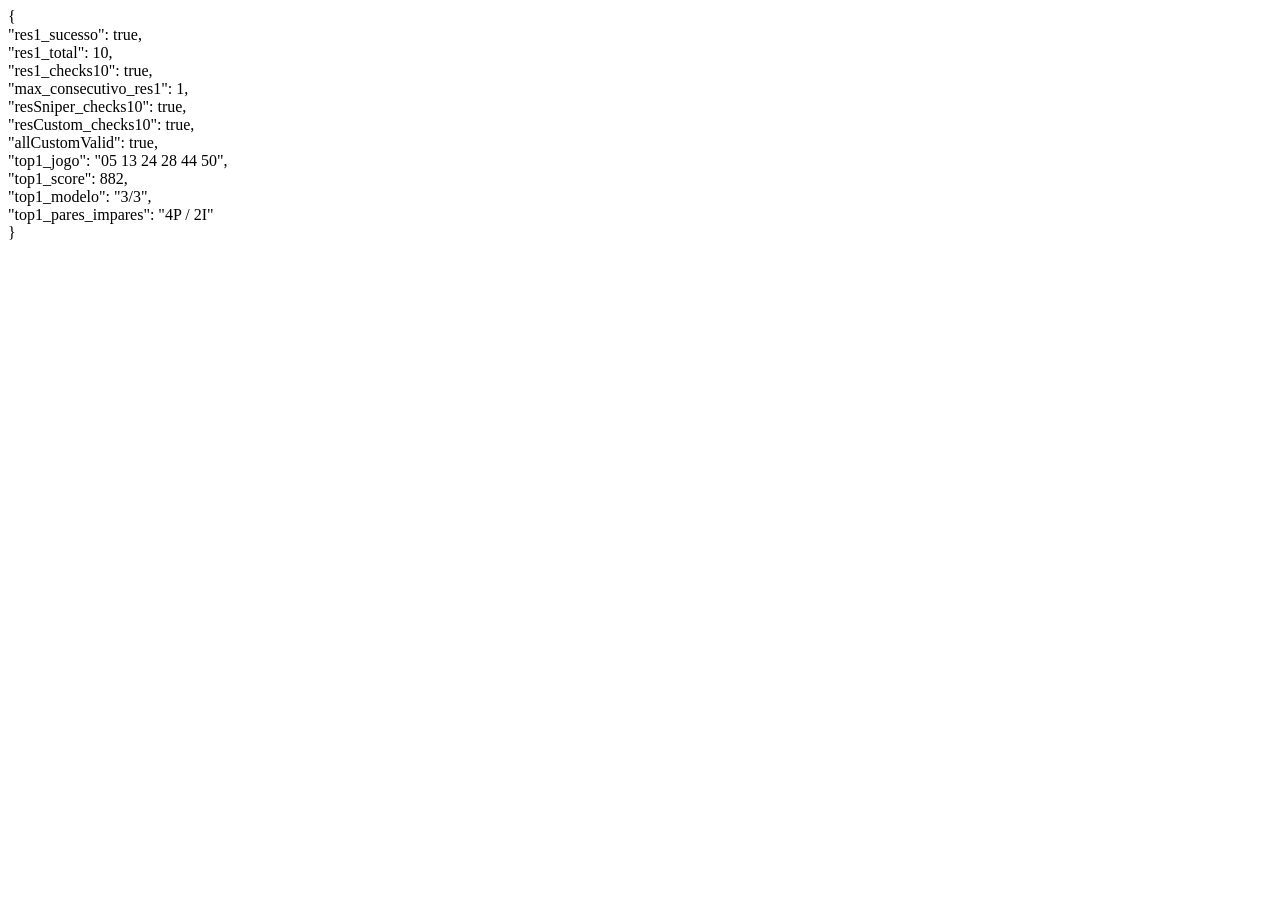
<file: test_duplasena_js.html>
﻿<!DOCTYPE html>
<html lang="pt-BR">
<head>
    <meta charset="UTF-8">
    <title>Teste JS Motor Dupla Sena</title>
    <script src="js/data/history_db.js"></script>
    <script src="js/engines/motor_duplasena_engine.js"></script>
</head>
<body>
    <div id="output">Executando...</div>
    <script>
    try {
        const res1 = MotorDuplaSenaB2BEngine.gerarCarteiraLocal(10, { historicoLimite: 30, estrategia: 'equilibrada' });
        const resSniper = MotorDuplaSenaB2BEngine.gerarCarteiraLocal(5, { historicoLimite: 30, estrategia: 'sniper' });
        const resCustom = MotorDuplaSenaB2BEngine.gerarCarteiraLocal(5, {
            pool: [2, 5, 7, 11, 14, 18, 21, 24, 27, 30, 33, 36, 39, 42, 45, 48]
        });

        const checks1 = res1.checks_auditoria.aprovacao_integral_10_de_10;
        const checksSniper = resSniper.checks_auditoria.aprovacao_integral_10_de_10;
        const checksCustom = resCustom.checks_auditoria.aprovacao_integral_10_de_10;

        const maxConsec1 = Math.max(...res1.jogos.map(j => j.max_consecutivo));
        const allCustomValid = resCustom.jogos.every(j => j.numeros.every(n => [2, 5, 7, 11, 14, 18, 21, 24, 27, 30, 33, 36, 39, 42, 45, 48].includes(n)));

        const resultObj = {
            res1_sucesso: res1.sucesso,
            res1_total: res1.total_gerado,
            res1_checks10: checks1,
            max_consecutivo_res1: maxConsec1,
            resSniper_checks10: checksSniper,
            resCustom_checks10: checksCustom,
            allCustomValid: allCustomValid,
            top1_jogo: res1.jogos[0].numeros_formatados,
            top1_score: res1.jogos[0].score_b2b,
            top1_iga: res1.jogos[0].iga,
            top1_modelo: res1.jogos[0].modelo_ab,
            top1_pares_impares: res1.jogos[0].pares_impares
        };

        document.getElementById('output').innerText = JSON.stringify(resultObj, null, 2);
    } catch (e) {
        document.getElementById('output').innerText = 'ERRO: ' + e.message + '\n' + e.stack;
    }
    </script>
</body>
</html>
</file>
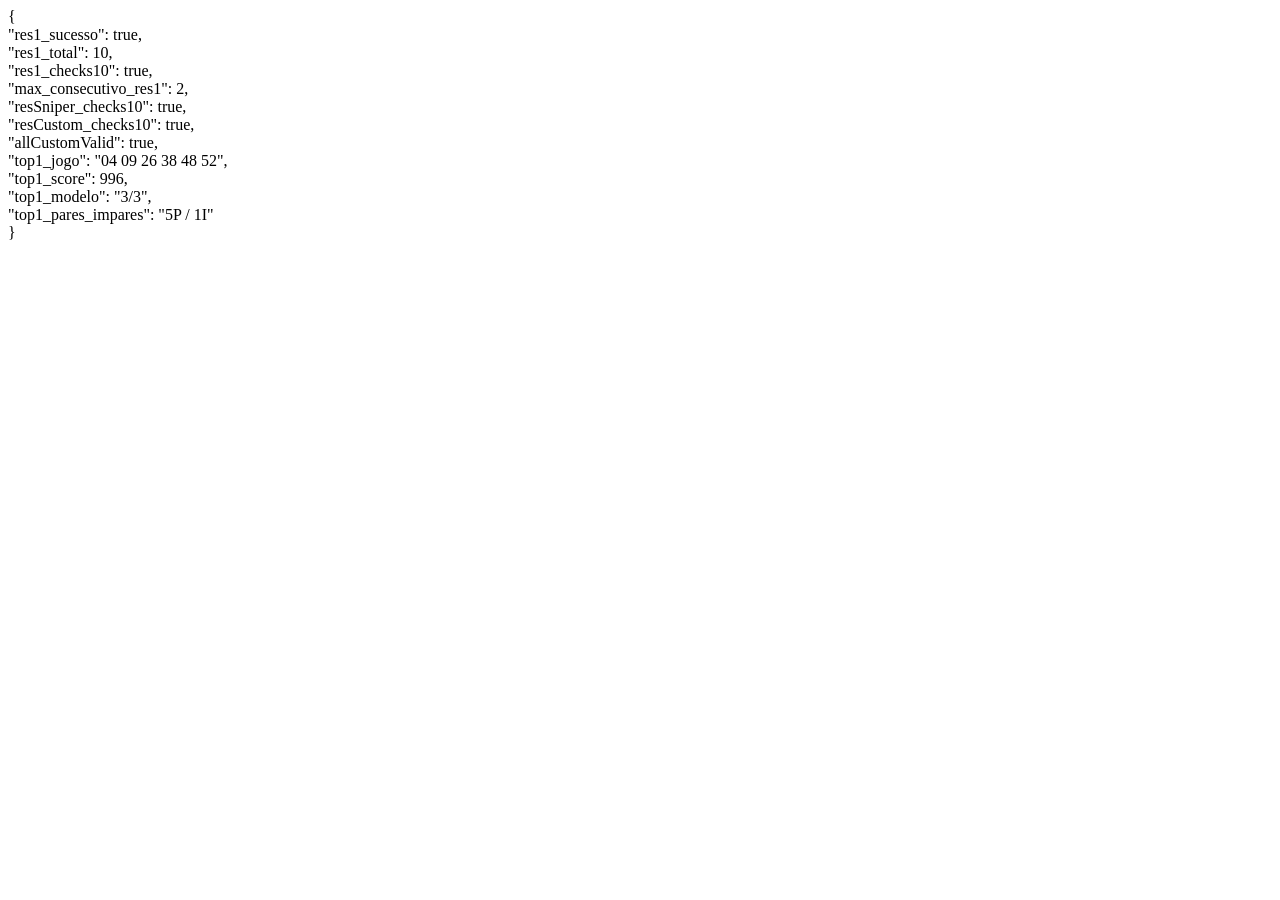
<file: test_megasena_js.html>
<!DOCTYPE html>
<html lang="pt-BR">
<head>
    <meta charset="UTF-8">
    <title>Teste JS Motor Mega-Sena</title>
    <script src="js/data/history_db.js"></script>
    <script src="js/engines/motor_megasena_engine.js"></script>
</head>
<body>
    <div id="output">Executando...</div>
    <script>
    try {
        const res1 = MotorMegaSenaB2BEngine.gerarCarteiraLocal(10, { historicoLimite: 30, estrategia: 'equilibrada' });
        const resSniper = MotorMegaSenaB2BEngine.gerarCarteiraLocal(5, { historicoLimite: 50, estrategia: 'sniper' });
        const resCustom = MotorMegaSenaB2BEngine.gerarCarteiraLocal(5, {
            pool: [3, 7, 9, 12, 16, 18, 21, 24, 27, 30, 31, 34, 37, 40, 43, 45, 49, 52, 55, 60]
        });

        const checks1 = res1.checks_auditoria.aprovacao_integral_10_de_10;
        const checksSniper = resSniper.checks_auditoria.aprovacao_integral_10_de_10;
        const checksCustom = resCustom.checks_auditoria.aprovacao_integral_10_de_10;

        const maxConsec1 = Math.max(...res1.jogos.map(j => j.max_consecutivo));
        const allCustomValid = resCustom.jogos.every(j => j.numeros.every(n => [3, 7, 9, 12, 16, 18, 21, 24, 27, 30, 31, 34, 37, 40, 43, 45, 49, 52, 55, 60].includes(n)));

        const resultObj = {
            res1_sucesso: res1.sucesso,
            res1_total: res1.total_gerado,
            res1_checks10: checks1,
            max_consecutivo_res1: maxConsec1,
            resSniper_checks10: checksSniper,
            resCustom_checks10: checksCustom,
            allCustomValid: allCustomValid,
            top1_jogo: res1.jogos[0].numeros_formatados,
            top1_score: res1.jogos[0].score_b2b,
            top1_modelo: res1.jogos[0].modelo_ab,
            top1_pares_impares: res1.jogos[0].pares_impares
        };

        document.getElementById('output').innerText = JSON.stringify(resultObj, null, 2);
    } catch (e) {
        document.getElementById('output').innerText = 'ERRO: ' + e.message;
    }
    </script>
</body>
</html>
</file>
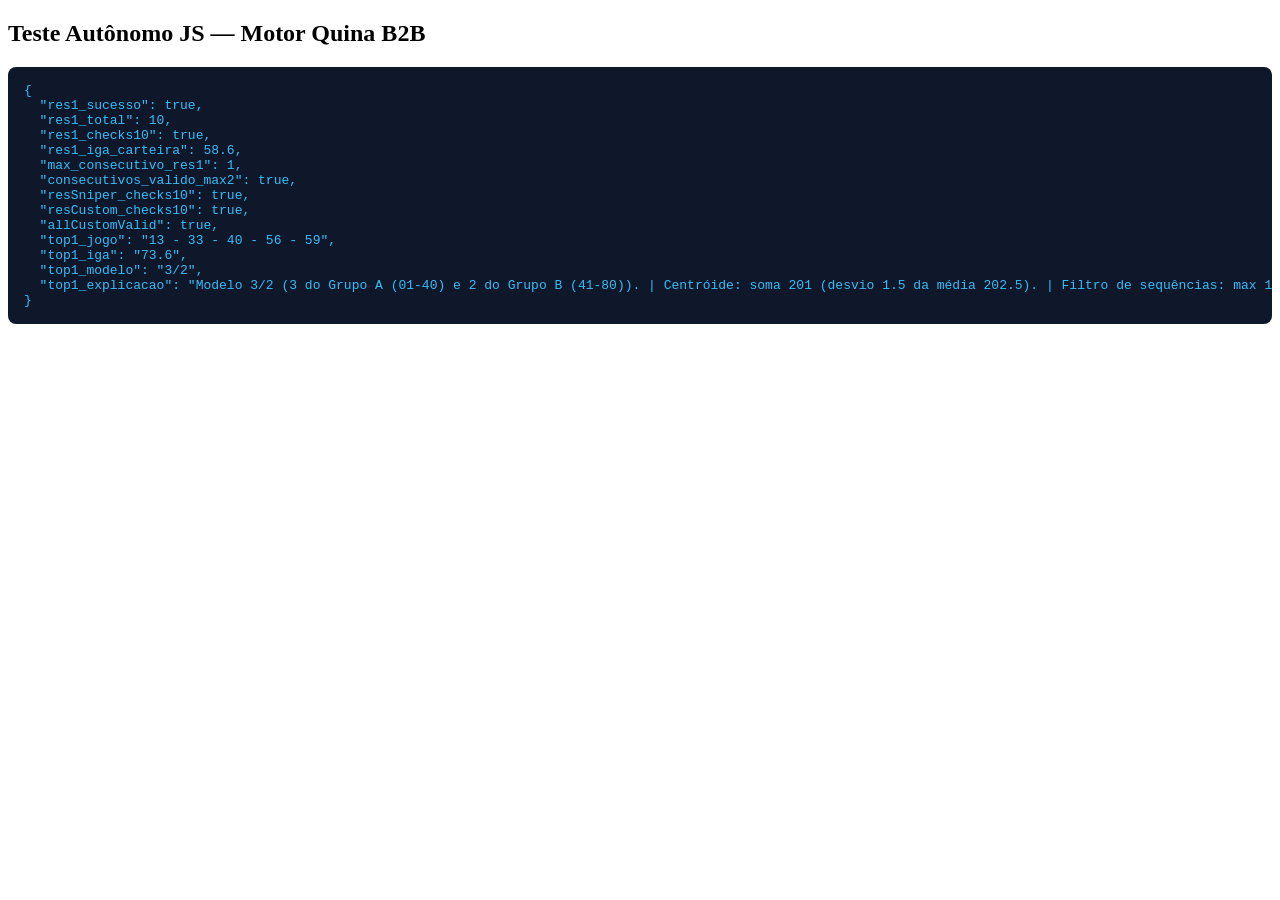
<file: test_quina_js.html>
<!DOCTYPE html>
<html lang="pt-BR">
<head>
    <meta charset="UTF-8">
    <title>Teste JS Motor Quina B2B</title>
    <script src="js/data/history_db.js"></script>
    <script src="js/engines/motor_quina_engine.js"></script>
</head>
<body>
    <h2>Teste Autônomo JS — Motor Quina B2B</h2>
    <pre id="output" style="background:#0f172a;color:#38bdf8;padding:16px;border-radius:8px;font-size:13px;"></pre>
    <script>
    try {
        const res1 = MotorQuinaB2BEngine.gerarCarteiraLocal(10, { historicoLimite: 30, estrategia: 'equilibrada' });
        const resSniper = MotorQuinaB2BEngine.gerarCarteiraLocal(5, { historicoLimite: 30, estrategia: 'sniper' });
        const customPool = [5, 10, 15, 20, 25, 30, 35, 40, 45, 50, 55, 60, 65, 70, 75, 80];
        const resCustom = MotorQuinaB2BEngine.gerarCarteiraLocal(5, { pool: customPool });

        const maxConsec1 = Math.max(...res1.jogos.map(j => j.max_consecutivos));
        const allCustomValid = resCustom.jogos.every(j => j.numeros.every(n => customPool.includes(n)));

        const resultObj = {
            res1_sucesso: res1.sucesso,
            res1_total: res1.total_gerado,
            res1_checks10: res1.checks_auditoria.aprovacao_integral_10_de_10,
            res1_iga_carteira: res1.iga_carteira,
            max_consecutivo_res1: maxConsec1,
            consecutivos_valido_max2: (maxConsec1 <= 2),
            resSniper_checks10: resSniper.checks_auditoria.aprovacao_integral_10_de_10,
            resCustom_checks10: resCustom.checks_auditoria.aprovacao_integral_10_de_10,
            allCustomValid: allCustomValid,
            top1_jogo: res1.jogos[0].linha_texto,
            top1_iga: res1.jogos[0].iga_fmt,
            top1_modelo: res1.jogos[0].modelo,
            top1_explicacao: res1.jogos[0].explicacao_resumida
        };

        document.getElementById('output').innerText = JSON.stringify(resultObj, null, 2);
    } catch (e) {
        document.getElementById('output').innerText = 'ERRO: ' + e.message + '\n' + e.stack;
    }
    </script>
</body>
</html>
</file>
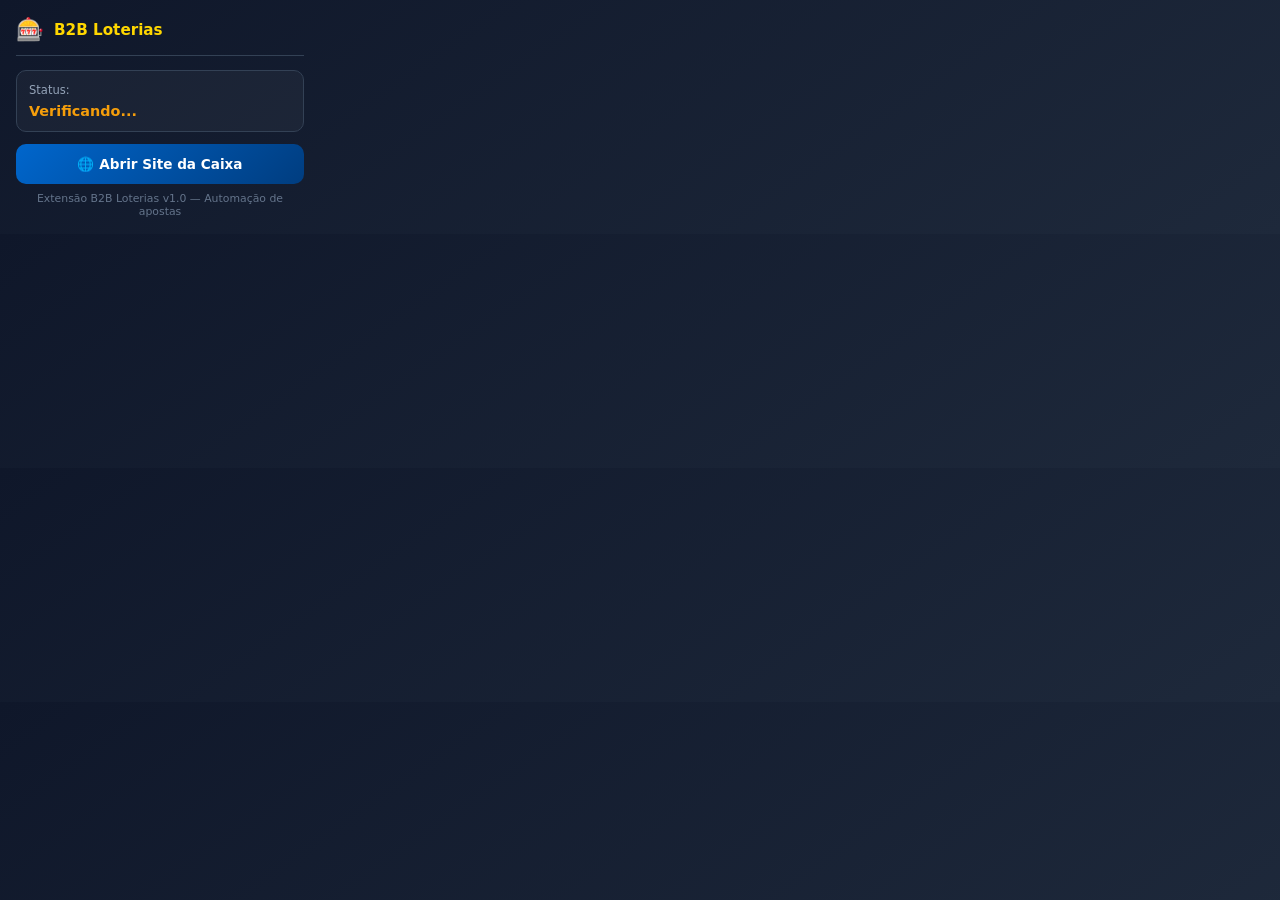
<file: extensao/popup.html>
<!DOCTYPE html>
<html lang="pt-BR">
<head>
    <meta charset="UTF-8">
    <style>
        * { margin:0; padding:0; box-sizing:border-box; }
        body { width:320px; min-height:200px; background:linear-gradient(145deg,#0F172A,#1E293B); color:#E2E8F0; font-family:'Segoe UI',system-ui,sans-serif; padding:16px; }
        .header { display:flex; align-items:center; gap:10px; margin-bottom:14px; padding-bottom:12px; border-bottom:1px solid #334155; }
        .header h1 { font-size:0.95rem; color:#FFD700; font-weight:800; }
        .status { background:rgba(255,255,255,0.04); border:1px solid #334155; border-radius:10px; padding:12px; margin-bottom:12px; }
        .status-label { font-size:0.72rem; color:#94A3B8; margin-bottom:6px; }
        .status-value { font-size:0.9rem; font-weight:700; }
        .status-value.active { color:#22C55E; }
        .status-value.empty { color:#F59E0B; }
        .btn { width:100%; padding:12px; border:none; border-radius:10px; font-size:0.85rem; font-weight:800; cursor:pointer; margin-bottom:8px; }
        .btn-clear { background:linear-gradient(135deg,#EF4444,#DC2626); color:white; }
        .btn-site { background:linear-gradient(135deg,#0066CC,#003D80); color:white; text-decoration:none; display:block; text-align:center; }
        .info { font-size:0.68rem; color:#64748B; text-align:center; margin-top:8px; }
    </style>
</head>
<body>
    <div class="header">
        <span style="font-size:1.4rem;">🎰</span>
        <h1>B2B Loterias</h1>
    </div>
    <div class="status">
        <div class="status-label">Status:</div>
        <div id="status-text" class="status-value empty">Verificando...</div>
    </div>
    <div id="games-info" style="display:none;">
        <div class="status">
            <div class="status-label">Jogos pendentes:</div>
            <div id="games-detail" class="status-value active"></div>
        </div>
        <button id="btn-clear" class="btn btn-clear">🗑️ Limpar Jogos Pendentes</button>
    </div>
    <a href="https://www.loteriasonline.caixa.gov.br/silce-web/" target="_blank" class="btn btn-site">🌐 Abrir Site da Caixa</a>
    <div class="info">Extensão B2B Loterias v1.0 — Automação de apostas</div>

    <script>
        chrome.storage.local.get(['b2b_pending_games'], (result) => {
            const st = document.getElementById('status-text');
            const gi = document.getElementById('games-info');
            const gd = document.getElementById('games-detail');
            if (result.b2b_pending_games && result.b2b_pending_games.games) {
                const data = result.b2b_pending_games;
                st.textContent = '✅ Jogos prontos para apostar!';
                st.className = 'status-value active';
                gi.style.display = 'block';
                gd.textContent = data.games.length + ' jogos de ' + (data.config ? data.config.name : 'Loteria');
            } else {
                st.textContent = '⏳ Nenhum jogo pendente';
                st.className = 'status-value empty';
                gi.style.display = 'none';
            }
        });
        document.getElementById('btn-clear').addEventListener('click', () => {
            chrome.storage.local.remove(['b2b_pending_games'], () => {
                document.getElementById('status-text').textContent = '⏳ Nenhum jogo pendente';
                document.getElementById('status-text').className = 'status-value empty';
                document.getElementById('games-info').style.display = 'none';
            });
        });
    </script>
</body>
</html>
</file>
<file: styles/main.css>
:root {
    --primary-color: #10B981;
    --primary-accent: #10B981;
    --bg-main: #061c12;
    --bg-surface: #0a2d1d;
    --text-primary: #f8fafc;
    --text-secondary: #94a3b8;
    --border-color: #1e293b;
    --gold-color: #FFD700;
    --gold-glow: rgba(255, 215, 0, 0.3);
    --radius-sm: 8px;
    --radius-md: 12px;
    --font-family: 'Inter', -apple-system, BlinkMacSystemFont, "Segoe UI", Roboto, Helvetica, Arial, sans-serif;
}

* {
    margin: 0;
    padding: 0;
    box-sizing: border-box;
}

body {
    background-color: var(--bg-main);
    color: var(--text-primary);
    font-family: var(--font-family);
    line-height: 1.5;
    overflow-x: hidden;
}

.app-container {
    max-width: 1400px;
    margin: 0 auto;
    padding: 1rem;
    min-height: 100vh;
}

/* Header & Nav */
header {
    display: flex;
    flex-direction: column;
    margin-bottom: 0;
    border-bottom: 1px solid var(--border-color);
    background:
        linear-gradient(to right, rgba(6, 28, 18, 0.85) 0%, rgba(6, 28, 18, 0.3) 30%, rgba(6, 28, 18, 0.3) 70%, rgba(6, 28, 18, 0.85) 100%),
        url('../img/header-studio-bg.png');
    background-size: cover;
    background-position: center center;
    background-repeat: no-repeat;
    border-radius: 0 0 var(--radius-md) var(--radius-md);
    padding: 1rem 1rem 0 1rem;
    position: relative;
    z-index: 10;
}

/* Header Animation */
@keyframes floatUp {
    0% {
        transform: translateY(20vh) scale(0.5) rotate(0deg);
        opacity: 0;
    }

    10% {
        opacity: 0.6;
    }

    90% {
        opacity: 0.6;
    }

    100% {
        transform: translateY(-120vh) scale(1.1) rotate(360deg);
        opacity: 0;
    }
}

.header-anim-container {
    position: fixed;
    top: 0;
    left: 0;
    width: 100%;
    height: 100vh;
    overflow: hidden;
    z-index: -1;
    /* Moved to back! */
    pointer-events: none;
}

.anim-ball {
    position: absolute;
    bottom: -100px;
    /* Start below screen */
    border-radius: 50%;
    background: radial-gradient(circle at 30% 30%, var(--primary-accent), rgba(255, 255, 255, 0.4));
    box-shadow: 0 0 20px var(--primary-accent);
    animation: floatUp linear infinite;
    opacity: 0.6;

    /* Centering numbers */
    display: flex;
    align-items: center;
    justify-content: center;
    color: rgba(0, 0, 0, 0.6);
    font-weight: 800;
    font-family: var(--font-family);
    user-select: none;
}

/* Ensure content is above animation */
/* Ensure content is above animation */
/* Ensure content is above animation */
.header-top,
nav {
    position: relative;
    z-index: 10;
    /* Ensure this is much higher */
}

.header-top {
    display: flex;
    align-items: center;
    justify-content: flex-start;
    margin-bottom: 1rem;
    padding: 0;
}

.brand-logo {
    display: flex;
    align-items: center;
    gap: 1rem;
}

.logo-container {
    width: 216px;
    height: 216px;
    border-radius: 50%;
    overflow: hidden;
    border: 4px solid var(--gold-color);
    box-shadow: 0 0 20px var(--gold-glow);
    display: flex;
    align-items: center;
    justify-content: center;
    background: var(--bg-surface);
}

.header-logo-img {
    width: 100%;
    height: 100%;
    object-fit: cover;
    display: block;
    transform: scale(1.4); /* Reverted to 1.4 for the original logo version */
    transition: transform 0.3s ease;
}

.logo-container:hover .header-logo-img {
    transform: scale(1.5); /* Subtle hover zoom */
}

.header-top h1 {
    font-size: 1.5rem;
    font-weight: 800;
    background: linear-gradient(135deg, #fff 0%, var(--primary-accent) 100%);
    -webkit-background-clip: text;
    background-clip: text;
    -webkit-text-fill-color: transparent;
    text-transform: uppercase;
    letter-spacing: 2px;
}

nav {
    display: flex;
    gap: 6px;
    flex-wrap: nowrap;
    padding: 8px;
    background: rgba(10, 20, 35, 0.7);
    backdrop-filter: blur(12px);
    width: 100%;
    border-radius: 16px;
    border: 1px solid rgba(255,255,255,0.08);
    box-shadow: 0 4px 24px rgba(0,0,0,0.4);
}

.nav-btn {
    flex: 1;
    padding: 10px 6px;
    border: none;
    background: rgba(255,255,255,0.04);
    color: rgba(255,255,255,0.85);
    font-weight: 800;
    cursor: pointer;
    border-radius: 12px;
    transition: all 0.25s ease;
    display: flex;
    flex-direction: column;
    align-items: center;
    justify-content: center;
    gap: 4px;
    line-height: 1.2;
    border: 1.5px solid var(--gold-color);
    position: relative;
    overflow: hidden;
    box-shadow: 0 0 10px var(--gold-glow);
}

.nav-btn::before {
    content: '';
    position: absolute;
    inset: 0;
    background: var(--btn-gradient, transparent);
    opacity: 0;
    transition: opacity 0.25s ease;
    border-radius: inherit;
}

.nav-btn:hover {
    color: white;
    border-color: rgba(255,255,255,0.15);
    transform: translateY(-1px);
}

.nav-btn:hover::before {
    opacity: 0.2;
}

.nav-btn.active {
    color: white;
    border-color: var(--gold-color);
    box-shadow: 0 6px 25px rgba(0,0,0,0.5), 0 0 15px var(--gold-glow), inset 0 1px 0 rgba(255,255,255,0.3);
    transform: translateY(-2px);
}

.nav-btn.active::before {
    opacity: 1;
    filter: saturate(1.5) contrast(1.1);
}

.nav-name {
    font-size: 0.95rem;
    font-weight: 900;
    letter-spacing: 0.5px;
    text-shadow: 0 2px 6px rgba(0,0,0,0.8);
    position: relative;
    z-index: 2;
}

.nav-prize {
    font-size: 0.75rem;
    font-weight: 800;
    letter-spacing: 0.6px;
    white-space: nowrap;
    padding: 3px 10px;
    border-radius: 20px;
    background: rgba(0,0,0,0.4);
    backdrop-filter: blur(4px);
    border: 1px solid rgba(255,255,255,0.25);
    color: #fff;
    box-shadow: 0 2px 4px rgba(0,0,0,0.3);
    position: relative;
    z-index: 2;
}

.nav-btn.active .nav-prize {
    background: rgba(255,255,255,0.15);
    border-color: rgba(255,255,255,0.25);
    color: white;
}

/* Layout */
.content-wrapper {
    display: grid;
    grid-template-columns: 1fr 340px;
    gap: 1.5rem;
    margin-top: 0;
}

.main-content {
    display: flex;
    flex-direction: column;
    gap: 1.5rem;
}

/* Glass Panels */
.game-config,
.stats-panel,
.results-area,
.sidebar-card {
    background: var(--bg-surface);
    border-radius: var(--radius-md);
    border: 1px solid var(--border-color);
    padding: 1.5rem;
    box-shadow: 0 10px 15px -3px rgba(0, 0, 0, 0.5);
}

.panel-header {
    display: flex;
    justify-content: space-between;
    align-items: center;
    margin-bottom: 0.5rem;
    border-bottom: 1px solid var(--border-color);
    padding-bottom: 0.5rem;
}

.panel-header h2 {
    font-size: 1.8rem;
    font-weight: 800;
    color: white;
}

/* Prize Display - Better integration */
.prize-display {
    background: rgba(255, 255, 255, 0.05);
    border: 1px solid rgba(255, 215, 0, 0.2);
    padding: 0.5rem 1rem;
    margin-top: 0.5rem;
    border-radius: var(--radius-sm);
    display: inline-block;
    backdrop-filter: blur(5px);
}

.prize-inner {
    display: flex;
    align-items: center;
    gap: 0.8rem;
}

.prize-label {
    font-size: 0.8rem;
    color: var(--text-secondary);
    font-weight: 600;
}

.prize-value {
    font-size: 1.2rem;
    font-weight: 800;
    color: #FFD700;
    text-shadow: 0 0 10px rgba(255, 215, 0, 0.5);
}

.prize-badge {
    background: linear-gradient(135deg, #EF4444, #DC2626);
    color: white;
    font-size: 0.7rem;
    font-weight: 800;
    padding: 2px 10px;
    border-radius: 20px;
    letter-spacing: 1px;
    text-transform: uppercase;
    box-shadow: 0 0 10px rgba(239, 68, 68, 0.4);
}

.countdown {
    text-align: right;
}

.countdown small {
    display: block;
    color: var(--text-secondary);
    text-transform: uppercase;
    font-size: 0.7rem;
    letter-spacing: 1px;
}

.timer {
    font-variant-numeric: tabular-nums;
    font-weight: 800;
    color: var(--primary-accent);
}

/* Controls */
.controls {
    display: flex;
    flex-direction: column;
    gap: 0;
}

.control-row {
    display: grid;
    grid-template-columns: 1fr 120px 200px;
    gap: 1.5rem;
    align-items: flex-end;
}

.control-group {
    display: flex;
    flex-direction: column;
    gap: 0.5rem;
}

.control-group label {
    font-size: 0.85rem;
    font-weight: 600;
    color: var(--text-secondary);
}

select,
input[type="number"] {
    background: var(--bg-main);
    border: 1px solid var(--border-color);
    color: white;
    padding: 0.8rem;
    border-radius: var(--radius-sm);
    font-family: inherit;
    font-size: 1rem;
    color-scheme: dark;
    appearance: auto;
    -webkit-appearance: auto;
}

select:focus,
input:focus {
    outline: none;
    border-color: var(--primary-accent);
}

.action-btn {
    background: var(--primary-accent);
    color: white;
    border: none;
    padding: 1rem;
    border-radius: var(--radius-sm);
    font-weight: 800;
    font-size: 1rem;
    cursor: pointer;
    transition: transform 0.2s, background 0.2s;
}

.action-btn:hover {
    background: #059669;
    transform: translateY(-2px);
}

.action-btn:active {
    transform: scale(0.98);
}

/* Grid & Selection */
.selection-area {
    background: rgba(15, 23, 42, 0.3);
    padding: 0.8rem;
    border-radius: var(--radius-md);
    border: 1px solid var(--border-color);
}

.selection-header {
    display: flex;
    justify-content: space-between;
    align-items: center;
    margin-bottom: 0.3rem;
}

.selection-info {
    display: flex;
    gap: 10px;
    align-items: center;
    color: var(--text-secondary);
    font-weight: 600;
}

/* === BOTÕES PADRONIZADOS (sm-btn & stat-toggle) === */
.sm-btn,
.stat-toggle {
    padding: 5px 14px;
    font-size: 0.8rem;
    font-weight: 700;
    background: rgba(255, 215, 0, 0.06);
    border: 1px solid rgba(255, 215, 0, 0.25);
    color: #FFD700;
    border-radius: 8px;
    cursor: pointer;
    transition: all 0.25s ease;
    display: inline-flex;
    align-items: center;
    justify-content: center;
    gap: 4px;
    white-space: nowrap;
    backdrop-filter: blur(4px);
    text-shadow: 0 1px 2px rgba(0, 0, 0, 0.3);
    letter-spacing: 0.3px;
}

.sm-btn:hover,
.stat-toggle:hover {
    background: rgba(255, 215, 0, 0.15);
    border-color: rgba(255, 215, 0, 0.5);
    color: #FFD700;
    box-shadow: 0 0 12px rgba(255, 215, 0, 0.15);
    transform: translateY(-1px);
}

.sm-btn.active,
.stat-toggle.active {
    background: linear-gradient(135deg, #B8860B, #FFD700);
    color: #000;
    border-color: #FFD700;
    box-shadow: 0 0 15px rgba(255, 215, 0, 0.3);
    text-shadow: none;
    -webkit-text-fill-color: #000;
}

.sm-btn:active,
.stat-toggle:active {
    transform: translateY(0);
}

.number-grid {
    display: grid;
    grid-template-columns: repeat(auto-fit, 42px);
    justify-content: center;
    gap: 6px;
    max-height: 400px;
    overflow-y: auto;
    justify-items: center;
    padding: 4px;
}

.grid-num {
    width: 40px;
    height: 40px;
    min-width: 40px;
    min-height: 40px;
    display: flex;
    align-items: center;
    justify-content: center;
    background: var(--bg-main);
    border: 1.5px solid var(--border-color);
    border-radius: 50%;
    font-weight: 700;
    font-size: 0.9rem;
    cursor: pointer;
    transition: all 0.2s;
    user-select: none;
    aspect-ratio: 1;
}

.grid-num:hover {
    border-color: var(--primary-accent);
    transform: scale(1.1);
    z-index: 2;
}

.grid-num.selected {
    background: linear-gradient(135deg, #C026D3, #A855F7);
    color: #fff;
    border-color: #C026D3;
    box-shadow: 0 0 12px rgba(192, 38, 211, 0.5);
    font-weight: 800;
}

.grid-num.fixed {
    border: 2.5px solid #F59E0B !important;
    box-shadow: 0 0 12px rgba(245, 158, 11, 0.5);
    background: linear-gradient(135deg, #F59E0B, #D97706) !important;
    color: #000 !important;
    font-weight: 900;
    animation: fixedGlow 2s ease-in-out infinite;
}

@keyframes fixedGlow {
    0%, 100% { box-shadow: 0 0 10px rgba(245, 158, 11, 0.5); }
    50% { box-shadow: 0 0 20px rgba(245, 158, 11, 0.8), 0 0 6px rgba(251, 191, 36, 0.5); }
}

/* Stats */
.stats-header {
    display: flex;
    justify-content: space-between;
    align-items: center;
    margin-bottom: 1.5rem;
}

.stats-controls {
    display: flex;
    gap: 5px;
    padding: 3px;
    border-radius: 8px;
}

/* .stat-toggle base/active/hover já definidos acima junto com .sm-btn */

.stats-grid {
    display: grid;
    grid-template-columns: 1fr 1fr;
    gap: 2rem;
}

.stat-box {
    padding: 1rem;
    background: rgba(15, 23, 42, 0.3);
    border-radius: var(--radius-sm);
}

.stat-box h4 {
    font-size: 0.8rem;
    text-transform: uppercase;
    color: var(--text-secondary);
    margin-bottom: 1rem;
    display: flex;
    align-items: center;
    gap: 0.5rem;
}

.stat-box.hot h4::before {
    content: '🔥';
}

.stat-box.cold h4::before {
    content: '❄️';
}

.number-list {
    display: flex;
    flex-wrap: wrap;
    gap: 10px;
}

.stat-ball-wrapper {
    position: relative;
    cursor: pointer;
    transition: transform 0.2s;
}

.stat-ball-wrapper:hover {
    transform: scale(1.15);
}

.stat-ball-wrapper .ball {
    width: 30px;
    height: 30px;
    line-height: 28px;
    font-size: 0.8rem;
    border-radius: 50%;
}

.stat-ball-wrapper .stat-add-icon {
    position: absolute;
    top: -5px;
    right: -5px;
    width: 16px;
    height: 16px;
    background: var(--primary-accent);
    color: white;
    font-size: 12px;
    border-radius: 50%;
    display: flex;
    align-items: center;
    justify-content: center;
    opacity: 0;
    transition: opacity 0.2s;
    box-shadow: 0 2px 4px rgba(0, 0, 0, 0.3);
}

.stat-ball-wrapper:hover .stat-add-icon {
    opacity: 1;
}

.ball {
    width: 36px;
    height: 36px;
    display: flex;
    align-items: center;
    justify-content: center;
    background: var(--bg-main);
    border: 1px solid var(--border-color);
    border-radius: 50%;
    font-weight: 700;
    font-size: 0.9rem;
}

.ball.selected {
    background: var(--primary-accent);
}

/* Results */
.results-header {
    display: flex;
    justify-content: flex-start;
    align-items: center;
    gap: 1.5rem;
    margin-bottom: 1.5rem;
    flex-wrap: wrap;
}

.results-actions {
    display: flex;
    gap: 0.3rem;
    flex-wrap: nowrap;
    align-items: center;
    overflow: hidden;
}


.card-copy-btn {
    background: rgba(37, 211, 102, 0.05);
    border: 1px solid #25D366;
    color: #25D366;
    padding: 3px 8px;
    border-radius: 4px;
    font-size: 0.75rem;
    font-weight: 700;
    cursor: pointer;
    transition: all 0.2s;
    display: inline-flex;
    align-items: center;
    gap: 4px;
    text-transform: uppercase;
}

.card-copy-btn:hover {
    background: rgba(37, 211, 102, 0.15);
    transform: translateY(-1px);
    box-shadow: 0 2px 8px rgba(37, 211, 102, 0.2);
}

.card-copy-btn:active {
    transform: translateY(0);
}

.games-grid {
    display: grid;
    grid-template-columns: repeat(auto-fill, minmax(320px, 1fr));
    gap: 1rem;
}

.game-card {
    background: var(--bg-main);
    border: 1px solid var(--border-color);
    padding: 1rem 0.8rem;
    border-radius: var(--radius-sm);
    display: flex;
    flex-direction: column;
    gap: 0.8rem;
    position: relative;
    transition: transform 0.2s;
}

.game-card:hover {
    border-color: var(--primary-accent);
}

.game-index-badge {
    position: absolute;
    top: 10px;
    right: 10px;
    font-size: 0.7rem;
    color: var(--text-secondary);
    font-weight: 700;
    text-transform: uppercase;
}

.game-numbers-wrapper {
    display: flex;
    flex-wrap: nowrap !important;
    gap: 5px;
    justify-content: center;
    align-items: center;
    width: 100%;
}

.game-numbers-wrapper .ball {
    flex: 0 0 auto;
}

/* Permitir quebra apenas em loterias com volume massivo de dezenas (Lotofácil 15 e Lotomania 50) */
[data-game-key="lotofacil"] .game-numbers-wrapper,
[data-game-key="lotomania"] .game-numbers-wrapper,
.games-grid[data-game-key="lotofacil"] .game-numbers-wrapper,
.games-grid[data-game-key="lotomania"] .game-numbers-wrapper {
    flex-wrap: wrap !important;
    gap: 6px;
}

.empty-state {
    grid-column: 1 / -1;
    text-align: center;
    padding: 4rem 2rem;
    color: var(--text-secondary);
    border: 2px dashed var(--border-color);
    border-radius: var(--radius-md);
}

/* Sidebar */
.investment-sidebar {
    display: flex;
    flex-direction: column;
    gap: 1.5rem;
}

.cost-summary {
    margin: 1.5rem 0;
    display: flex;
    flex-direction: column;
    gap: 0.8rem;
}

.cost-row {
    display: flex;
    justify-content: space-between;
    font-size: 0.9rem;
    color: var(--text-secondary);
}

.cost-row strong {
    color: white;
}

.cost-total {
    margin-top: 0.5rem;
    padding-top: 1rem;
    border-top: 1px solid var(--border-color);
    display: flex;
    justify-content: space-between;
    align-items: baseline;
}

.cost-total strong {
    font-size: 1.5rem;
    color: var(--primary-accent);
}

.closing-estimates {
    display: flex;
    flex-direction: column;
    gap: 0.8rem;
}

.estimate-item {
    background: rgba(15, 23, 42, 0.3);
    padding: 0.8rem;
    border-radius: var(--radius-sm);
    border: 1px solid transparent;
}

.estimate-label {
    display: block;
    font-size: 0.75rem;
    text-transform: uppercase;
    color: var(--primary-accent);
    font-weight: 700;
    margin-bottom: 0.4rem;
}

.estimate-value {
    display: flex;
    justify-content: space-between;
    font-size: 0.95rem;
    font-weight: 600;
}

.helper-text {
    font-size: 0.8rem;
    color: var(--text-secondary);
    font-style: italic;
    text-align: center;
}

/* Modals */
.modal-overlay {
    position: fixed;
    top: 0;
    left: 0;
    width: 100%;
    height: 100%;
    background: rgba(0, 0, 0, 0.8);
    backdrop-filter: blur(4px);
    display: none;
    align-items: center;
    justify-content: center;
    z-index: 1000;
}

.modal-content {
    background: var(--bg-surface);
    border: 1px solid var(--border-color);
    border-radius: var(--radius-md);
    padding: 2rem;
    width: 90%;
    max-width: 500px;
}

.modal-header {
    display: flex;
    justify-content: space-between;
    align-items: center;
    margin-bottom: 1.5rem;
}

/* ═══════════════════════════════════════════════════
   PAINEL IA - Premium Glassmorphism Design
   ═══════════════════════════════════════════════════ */

.quantum-card {
    background: linear-gradient(145deg, 
        rgba(139, 92, 246, 0.08) 0%, 
        rgba(16, 185, 129, 0.06) 40%, 
        rgba(10, 15, 30, 0.5) 100%);
    backdrop-filter: blur(12px);
    border: 1px solid rgba(139, 92, 246, 0.2);
    border-radius: 16px;
    padding: 0;
    box-shadow: 
        0 8px 32px rgba(139, 92, 246, 0.08),
        0 2px 8px rgba(0, 0, 0, 0.3),
        inset 0 1px 0 rgba(255, 255, 255, 0.05);
    position: relative;
    overflow: hidden;
}

/* Barra de brilho animada no topo */
.quantum-shine-bar {
    height: 3px;
    background: linear-gradient(90deg, 
        transparent 0%, 
        #8B5CF6 20%, 
        #FFD700 50%, 
        #10B981 80%, 
        transparent 100%);
    background-size: 200% 100%;
    animation: shineSlide 3s linear infinite;
}

@keyframes shineSlide {
    0% { background-position: -200% 0; }
    100% { background-position: 200% 0; }
}

/* Header */
.quantum-header {
    padding: 0.8rem 1rem 0;
    margin-bottom: 0.5rem;
}

.quantum-title-group {
    display: flex;
    align-items: center;
    gap: 8px;
}

.quantum-icon {
    font-size: 1.1rem;
    filter: drop-shadow(0 0 4px rgba(255, 215, 0, 0.6));
    animation: iconPulse 2s ease-in-out infinite;
}

@keyframes iconPulse {
    0%, 100% { transform: scale(1); }
    50% { transform: scale(1.15); }
}

.quantum-header h4 {
    color: #FFD700;
    font-size: 1rem;
    font-weight: 800;
    margin: 0;
    text-transform: uppercase;
    letter-spacing: 1.2px;
    background: linear-gradient(135deg, #FFD700 0%, #E9D5FF 50%, #FFD700 100%);
    background-size: 200% 200%;
    -webkit-background-clip: text;
    -webkit-text-fill-color: transparent;
    background-clip: text;
    animation: shimmerText 3s ease-in-out infinite;
}

@keyframes shimmerText {
    0%, 100% { background-position: 0% 50%; }
    50% { background-position: 100% 50%; }
}

.quantum-badge {
    display: inline-flex;
    align-items: center;
    justify-content: center;
    background: linear-gradient(135deg, #FFD700, #F59E0B);
    color: #000;
    -webkit-text-fill-color: #000;
    font-size: 0.6rem;
    font-weight: 900;
    padding: 3px 10px;
    border-radius: 20px;
    letter-spacing: 2px;
    text-transform: uppercase;
    box-shadow: 0 0 12px rgba(255, 215, 0, 0.4), 0 2px 4px rgba(0, 0, 0, 0.3);
    animation: pulseBadge 2.5s ease-in-out infinite;
}

@keyframes pulseBadge {
    0%, 100% { box-shadow: 0 0 8px rgba(255, 215, 0, 0.3); transform: scale(1); }
    50% { box-shadow: 0 0 20px rgba(255, 215, 0, 0.7); transform: scale(1.06); }
}

/* Fórmula */
.formula-display {
    font-family: 'Fira Code', 'Courier New', monospace;
    font-size: 0.7rem;
    color: #C4B5FD;
    background: rgba(0, 0, 0, 0.3);
    padding: 6px 1rem;
    margin: 0 1rem 0.6rem;
    border-radius: 6px;
    border: 1px solid rgba(139, 92, 246, 0.15);
    line-height: 1.4;
    text-align: center;
}

/* Controles */
.quantum-controls-row {
    display: flex;
    align-items: flex-end;
    gap: 10px;
    padding: 0 1rem;
    margin-bottom: 0.6rem;
    justify-content: center;
}

.quantum-input-group {
    display: flex;
    flex-direction: column;
    gap: 3px;
}

.quantum-input-group label {
    font-size: 0.7rem;
    color: rgba(233, 213, 255, 0.7);
    margin: 0;
    letter-spacing: 0.5px;
    text-transform: uppercase;
    font-weight: 600;
}

.quantum-controls-row input[type="number"] {
    width: 60px;
    padding: 0 0.4rem;
    font-size: 0.9rem;
    height: 36px;
    background: rgba(0, 0, 0, 0.3);
    border: 1px solid rgba(139, 92, 246, 0.3);
    color: #fff;
    text-align: center;
    color-scheme: dark;
    border-radius: 8px;
    transition: border-color 0.2s;
}

.quantum-controls-row input[type="number"]:focus {
    border-color: #FFD700;
    box-shadow: 0 0 8px rgba(255, 215, 0, 0.2);
}

/* Botão Gerar - Dourado Premium */
.quantum-btn {
    border: none;
    padding: 0 1.2rem;
    height: 36px;
    font-size: 0.8rem;
    font-weight: 700;
    border-radius: 8px;
    transition: all 0.3s ease;
    display: inline-flex;
    align-items: center;
    justify-content: center;
    white-space: nowrap;
    cursor: pointer;
    gap: 5px;
    font-family: inherit;
}

.quantum-btn-generate {
    background: linear-gradient(135deg, #B8860B, #FFD700);
    color: #000;
    box-shadow: 0 3px 10px rgba(255, 215, 0, 0.2);
    text-shadow: 0 1px 1px rgba(255, 255, 255, 0.3);
    padding: 0 1.5rem;
}

.quantum-btn-generate:hover {
    background: linear-gradient(135deg, #FFD700, #FFF8DC);
    box-shadow: 0 4px 16px rgba(255, 215, 0, 0.35);
    transform: translateY(-1px);
}

.quantum-btn-generate:active {
    transform: translateY(0);
    box-shadow: 0 2px 8px rgba(255, 215, 0, 0.2);
}

/* Área de Resultados */
.quantum-results-area {
    min-height: 42px;
    background: rgba(0, 0, 0, 0.12);
    border-radius: 8px;
    margin: 0 1rem 0.5rem;
    padding: 8px;
    border: 1px dashed rgba(139, 92, 246, 0.12);
    display: flex;
    flex-wrap: wrap;
    gap: 5px;
    justify-content: center;
    align-items: center;
    transition: border-color 0.3s, background 0.3s;
}

.quantum-results-area:has(.ball) {
    border-style: solid;
    border-color: rgba(139, 92, 246, 0.2);
    background: rgba(0, 0, 0, 0.2);
}

.quantum-placeholder {
    color: var(--text-secondary);
    text-align: center;
    font-size: 0.75rem;
    opacity: 0.5;
    padding: 0.3rem;
    font-style: italic;
}

/* Botão Usar - Esmeralda Full Width */
.quantum-btn-use {
    display: flex;
    width: auto;
    margin: 0 auto 0.7rem;
    padding: 0 2rem;
    height: 32px;
    background: transparent;
    border: 1px solid rgba(16, 185, 129, 0.35);
    color: #10B981;
    font-size: 0.75rem;
    font-weight: 600;
    border-radius: 6px;
    box-shadow: none;
    opacity: 0.85;
    transition: all 0.25s ease;
}

.quantum-btn-use:hover {
    background: linear-gradient(135deg, #10B981, #059669);
    color: #fff;
    border-color: #10B981;
    box-shadow: 0 6px 20px rgba(16, 185, 129, 0.3);
    transform: translateY(-1px);
}

.quantum-btn-use:active {
    transform: translateY(0);
}

/* Check Result Styles */
.ball.hit {
    background: #22C55E !important;
    color: white !important;
    border-color: #22C55E !important;
    box-shadow: 0 0 10px rgba(34, 197, 94, 0.5);
    transform: scale(1.1);
    z-index: 2;
}

.check-summary {
    animation: slideDown 0.3s ease-out;
}

@keyframes slideDown {
    from {
        opacity: 0;
        transform: translateY(-20px);
    }

    to {
        opacity: 1;
        transform: translateY(0);
    }
}

/* Print Overrides */
/* PRINT CSS - Clean Layout */
@media print {
    @page {
        margin: 5mm;
        /* Balanced margins */
        size: auto;
    }

    html,
    body {
        background: white !important;
        color: black !important;
        margin: 0 !important;
        padding: 0 !important;
        width: 100% !important;
        display: block !important;
        font-size: 11pt !important;
        /* Standard readable font size for docs */
    }

    body>*:not(.app-container) {
        display: none !important;
    }

    /* Hide UI controls */
    nav,
    .header-anim-container,
    .investment-sidebar,
    #btn-install-app,
    .controls,
    .countdown,
    .stats-panel,
    .results-actions,
    .check-summary,
    .modal-overlay,
    .results-header h3,
    .empty-state {
        display: none !important;
    }

    .app-container {
        display: block !important;
        position: relative !important;
        width: 100% !important;
        max-width: 195mm !important;
        /* A4 safe width */
        margin: 0 auto !important;
        padding: 5px !important;
        background: transparent !important;
        box-shadow: none !important;
        border: none !important;
    }

    /* Custom Print Header */
    header {
        display: flex !important;
        flex-direction: row !important;
        align-items: center !important;
        justify-content: flex-start !important;
        width: 100% !important;
        border-bottom: 2px solid #000 !important;
        margin-bottom: 20px !important;
        padding-bottom: 10px !important;
        background: transparent !important;
        height: auto !important;
        min-height: auto !important;
    }

    .header-top {
        display: flex !important;
        flex-direction: row !important;
        align-items: center !important;
        justify-content: flex-start !important;
        width: 100% !important;
        gap: 20px !important;
        padding: 0 !important;
    }

    .brand-logo {
        display: block !important;
    }

    .brand-logo img {
        height: 80px !important;
        width: auto !important;
        filter: none !important;
        transform: none !important;
        margin: 0 !important;
    }

    /* Title displayed on print only via JS */
    .print-title {
        display: block !important;
        font-size: 22pt !important;
        font-weight: bold !important;
        color: #000 !important;
        text-align: left !important;
    }

    .print-title span {
        font-size: 12pt !important;
        text-transform: none !important;
    }

    /* Content Area */
    .content-wrapper,
    .main-content {
        display: block !important;
        width: 100% !important;
        margin: 0 !important;
        padding: 0 !important;
    }

    .results-area {
        display: block !important;
        width: 100% !important;
        padding: 0 !important;
    }

    /* Games: 2 columns for better A4 usage */
    .games-grid {
        display: grid !important;
        grid-template-columns: 1fr 1fr !important;
        gap: 5px !important;
        width: 100% !important;
    }

    .game-card {
        page-break-inside: avoid !important;
        break-inside: avoid !important;
        border: 1px solid #000 !important;
        background: #fff !important;
        padding: 4px !important;
        margin: 0 !important;
        display: flex !important;
        flex-direction: row !important;
        /* Horizontal flow for balls */
        align-items: center !important;
        gap: 5px !important;
    }

    .game-index-badge {
        display: block !important;
        font-size: 10pt !important;
        font-weight: bold !important;
        color: #000 !important;
        margin-right: 5px !important;
        width: 50px !important;
        /* Fixed width for game label */
    }

    /* Balls: Dynamic Sizing based on game type */
    .ball {
        display: inline-block !important;
        width: auto !important;
        height: auto !important;
        background: transparent !important;
        border: none !important;
        color: #000 !important;
        font-weight: 600 !important;
        font-size: 13pt !important;
        /* Base size for standard games */
        padding: 0 2px !important;
        margin: 0 !important;
        box-shadow: none !important;
        line-height: 1.4 !important;
    }

    /* SPECIFIC ADAPTATIONS */

    /* Medium Games (Lotofácil) */
    [data-game-key="lotofacil"] .ball {
        font-size: 12pt !important;
        font-weight: 700 !important;
    }

    /* Small & Medium-Large Games (Mega, Quina, Dupla, Dia, Timemania) -> High Visibility */
    [data-game-key="megasena"] .ball,
    [data-game-key="quina"] .ball,
    [data-game-key="duplasena"] .ball,
    [data-game-key="diadesorte"] .ball,
    [data-game-key="timemania"] .ball {
        font-size: 14pt !important;
        font-weight: 800 !important;
        padding: 0 4px !important;
    }

    /* Large Games (Lotomania) -> GIANT Visibility (10/page) */
    [data-game-key="lotomania"] .ball {
        font-size: 15pt !important;
        font-weight: 800 !important;
        padding: 0 2px !important;
        letter-spacing: normal !important;
    }

    /* Add Comma separator */
    .ball:not(:last-child)::after {
        content: ', ';
    }

    /* Footer - Compact for Lotomania */
    .results-area::after {
        content: 'BOA SORTE';
        display: block;
        width: 100%;
        text-align: center;
        margin-top: 15px;
        /* Reduced from 40px */
        padding-top: 8px;
        /* Reduced from 10px */
        border-top: 2px solid #000;
        font-size: 14pt;
        /* Reduced from 16pt */
        font-weight: bold;
        color: green !important;
        -webkit-print-color-adjust: exact;
        print-color-adjust: exact;
    }
}

/* Tutorial Button Hover Effect */
#btn-tutorial {
    transition: transform 0.2s ease, box-shadow 0.2s ease;
}

#btn-tutorial:hover {
    transform: translateY(-2px);
    box-shadow: 0 8px 20px rgba(16, 185, 129, 0.4);
}

/* Tutorial Print Link Hover */
#print-tutorial:hover {
    text-decoration: underline;
    opacity: 0.8;
}

/* ==========================================================================
   CYBER HUD GLASSMORPHISM NEON BUTTONS (B2B LOTERIAS FUTURISTA)
   ========================================================================== */
.cyber-btn {
    position: relative;
    background: linear-gradient(180deg, rgba(30, 41, 59, 0.7) 0%, rgba(15, 23, 42, 0.88) 100%);
    backdrop-filter: blur(8px);
    -webkit-backdrop-filter: blur(8px);
    border-radius: 10px;
    padding: 10px 12px;
    display: flex;
    align-items: center;
    justify-content: flex-start;
    gap: 8px;
    font-weight: 700;
    font-size: 0.78rem;
    letter-spacing: 0.5px;
    color: #f8fafc;
    transition: all 0.25s cubic-bezier(0.4, 0, 0.2, 1);
    cursor: pointer;
    user-select: none;
    box-shadow: 0 4px 12px rgba(0, 0, 0, 0.25), inset 0 1px 0 rgba(255, 255, 255, 0.08);
    overflow: hidden;
    text-decoration: none;
    outline: none;
    min-height: 44px;
    box-sizing: border-box;
}

.cyber-btn::before {
    content: '';
    position: absolute;
    top: 0;
    left: 0;
    right: 0;
    height: 2px;
    opacity: 0.8;
    transition: opacity 0.2s, box-shadow 0.2s;
}

.cyber-btn:hover {
    transform: translateY(-2px);
    box-shadow: 0 8px 20px rgba(0, 0, 0, 0.45), inset 0 1px 0 rgba(255, 255, 255, 0.15);
}

.cyber-btn:active {
    transform: translateY(0);
}

.cyber-led {
    width: 8px;
    height: 8px;
    border-radius: 50%;
    display: inline-block;
    flex-shrink: 0;
    transition: box-shadow 0.25s ease;
}

.cyber-name {
    font-weight: 700;
    font-size: 0.78rem;
    letter-spacing: 0.5px;
    white-space: nowrap;
    overflow: hidden;
    text-overflow: ellipsis;
}

.cyber-tag {
    font-size: 0.62rem;
    font-weight: 700;
    padding: 2px 6px;
    border-radius: 4px;
    margin-left: auto;
    flex-shrink: 0;
    font-family: 'JetBrains Mono', monospace, ui-monospace, SFMono-Regular, Menlo, Monaco, Consolas;
    letter-spacing: 0.5px;
}

.cyber-btn-icon {
    font-size: 0.95rem;
    line-height: 1;
    flex-shrink: 0;
}

/* --- Top Row Controls --- */
.cyber-top-manual {
    background: linear-gradient(180deg, rgba(30, 41, 59, 0.6) 0%, rgba(15, 23, 42, 0.85) 100%);
    border: 1px solid rgba(148, 163, 184, 0.35);
    color: #e2e8f0;
}
.cyber-top-manual::before { background: #94a3b8; box-shadow: 0 0 10px #94a3b8; }
.cyber-top-manual:hover {
    border-color: rgba(148, 163, 184, 0.7);
    box-shadow: 0 0 16px rgba(148, 163, 184, 0.25);
}
.cyber-top-manual .cyber-tag {
    background: rgba(51, 65, 85, 0.8);
    color: #cbd5e1;
    border: 1px solid rgba(148, 163, 184, 0.2);
}

.cyber-top-cobertura {
    background: linear-gradient(180deg, rgba(5, 150, 105, 0.25) 0%, rgba(15, 23, 42, 0.88) 100%);
    border: 1px solid rgba(16, 185, 129, 0.5);
    color: #ecfdf5;
}
.cyber-top-cobertura::before { background: #10b981; box-shadow: 0 0 12px #10b981; }
.cyber-top-cobertura:hover {
    border-color: #34d399;
    box-shadow: 0 0 20px rgba(16, 185, 129, 0.4);
}
.cyber-top-cobertura .cyber-tag {
    background: rgba(6, 78, 59, 0.8);
    color: #a7f3d0;
    border: 1px solid rgba(16, 185, 129, 0.3);
}

.cyber-top-sniper {
    background: linear-gradient(180deg, rgba(217, 119, 6, 0.28) 0%, rgba(15, 23, 42, 0.9) 100%);
    border: 1px solid rgba(245, 158, 11, 0.6);
    color: #fef3c7;
}
.cyber-top-sniper::before { background: #f59e0b; box-shadow: 0 0 12px #f59e0b; }
.cyber-top-sniper:hover {
    border-color: #fbbf24;
    box-shadow: 0 0 22px rgba(245, 158, 11, 0.45);
}
.cyber-top-sniper .cyber-tag,
.cyber-tag-sniper {
    background: rgba(120, 53, 15, 0.85);
    color: #fde68a;
    border: 1px solid rgba(245, 158, 11, 0.4);
}

.cyber-top-smart {
    background: linear-gradient(180deg, rgba(6, 182, 212, 0.25) 0%, rgba(15, 23, 42, 0.88) 100%);
    border: 1px solid rgba(6, 182, 212, 0.5);
    color: #cffafe;
}
.cyber-top-smart::before { background: #06b6d4; box-shadow: 0 0 12px #06b6d4; }
.cyber-top-smart:hover {
    border-color: #22d3ee;
    box-shadow: 0 0 20px rgba(6, 182, 212, 0.4);
}
.cyber-top-smart .cyber-tag {
    background: rgba(22, 78, 99, 0.8);
    color: #a5f3fc;
    border: 1px solid rgba(6, 182, 212, 0.3);
}

/* --- 10 Motores de Loteria --- */
/* 1. Mega-Sena */
.cyber-mega { border: 1px solid rgba(16, 185, 129, 0.45); }
.cyber-mega::before { background: #10b981; box-shadow: 0 0 10px #10b981; }
.cyber-mega:hover { border-color: #34d399; box-shadow: 0 0 18px rgba(16, 185, 129, 0.35); }
.cyber-mega .cyber-led { background: #34d399; box-shadow: 0 0 8px #34d399; }
.cyber-mega .cyber-tag { background: rgba(6, 78, 59, 0.8); color: #6ee7b7; border: 1px solid rgba(16, 185, 129, 0.3); }

/* 2. Super Sete */
.cyber-super { border: 1px solid rgba(56, 189, 248, 0.45); }
.cyber-super::before { background: #38bdf8; box-shadow: 0 0 10px #38bdf8; }
.cyber-super:hover { border-color: #7dd3fc; box-shadow: 0 0 18px rgba(56, 189, 248, 0.35); }
.cyber-super .cyber-led { background: #38bdf8; box-shadow: 0 0 8px #38bdf8; }
.cyber-super .cyber-tag { background: rgba(12, 74, 110, 0.8); color: #7dd3fc; border: 1px solid rgba(56, 189, 248, 0.3); }

/* 3. Lotofácil */
.cyber-loto { border: 1px solid rgba(192, 132, 252, 0.45); }
.cyber-loto::before { background: #c084fc; box-shadow: 0 0 10px #c084fc; }
.cyber-loto:hover { border-color: #e9d5ff; box-shadow: 0 0 18px rgba(192, 132, 252, 0.35); }
.cyber-loto .cyber-led { background: #c084fc; box-shadow: 0 0 8px #c084fc; }
.cyber-loto .cyber-tag { background: rgba(88, 28, 135, 0.8); color: #d8b4fe; border: 1px solid rgba(192, 132, 252, 0.3); }

/* 4. Quina */
.cyber-quina { border: 1px solid rgba(96, 165, 250, 0.45); }
.cyber-quina::before { background: #60a5fa; box-shadow: 0 0 10px #60a5fa; }
.cyber-quina:hover { border-color: #93c5fd; box-shadow: 0 0 18px rgba(96, 165, 250, 0.35); }
.cyber-quina .cyber-led { background: #60a5fa; box-shadow: 0 0 8px #60a5fa; }
.cyber-quina .cyber-tag { background: rgba(30, 58, 138, 0.8); color: #93c5fd; border: 1px solid rgba(96, 165, 250, 0.3); }

/* 5. Dupla Sena */
.cyber-dupla { border: 1px solid rgba(248, 113, 113, 0.45); }
.cyber-dupla::before { background: #f87171; box-shadow: 0 0 10px #f87171; }
.cyber-dupla:hover { border-color: #fca5a5; box-shadow: 0 0 18px rgba(248, 113, 113, 0.35); }
.cyber-dupla .cyber-led { background: #f87171; box-shadow: 0 0 8px #f87171; }
.cyber-dupla .cyber-tag { background: rgba(127, 29, 29, 0.8); color: #fca5a5; border: 1px solid rgba(248, 113, 113, 0.3); }

/* 6. +Milionária */
.cyber-mil { border: 1px solid rgba(45, 212, 191, 0.5); }
.cyber-mil::before { background: #2dd4bf; box-shadow: 0 0 10px #2dd4bf; }
.cyber-mil:hover { border-color: #5eead4; box-shadow: 0 0 18px rgba(45, 212, 191, 0.35); }
.cyber-mil .cyber-led { background: #2dd4bf; box-shadow: 0 0 8px #2dd4bf; }
.cyber-mil .cyber-tag { background: rgba(19, 78, 74, 0.8); color: #5eead4; border: 1px solid rgba(45, 212, 191, 0.3); }

/* 7. Lotomania */
.cyber-mania { border: 1px solid rgba(34, 211, 238, 0.45); }
.cyber-mania::before { background: #22d3ee; box-shadow: 0 0 10px #22d3ee; }
.cyber-mania:hover { border-color: #67e8f9; box-shadow: 0 0 18px rgba(34, 211, 238, 0.35); }
.cyber-mania .cyber-led { background: #22d3ee; box-shadow: 0 0 8px #22d3ee; }
.cyber-mania .cyber-tag { background: rgba(22, 78, 99, 0.8); color: #67e8f9; border: 1px solid rgba(34, 211, 238, 0.3); }

/* 8. Dia de Sorte */
.cyber-sorte { border: 1px solid rgba(251, 191, 36, 0.45); }
.cyber-sorte::before { background: #fbbf24; box-shadow: 0 0 10px #fbbf24; }
.cyber-sorte:hover { border-color: #fde68a; box-shadow: 0 0 18px rgba(251, 191, 36, 0.35); }
.cyber-sorte .cyber-led { background: #fbbf24; box-shadow: 0 0 8px #fbbf24; }
.cyber-sorte .cyber-tag { background: rgba(120, 53, 15, 0.8); color: #fde68a; border: 1px solid rgba(251, 191, 36, 0.3); }

/* 9. Timemania */
.cyber-time { border: 1px solid rgba(163, 230, 53, 0.45); }
.cyber-time::before { background: #a3e635; box-shadow: 0 0 10px #a3e635; }
.cyber-time:hover { border-color: #bef264; box-shadow: 0 0 18px rgba(163, 230, 53, 0.35); }
.cyber-time .cyber-led { background: #a3e635; box-shadow: 0 0 8px #a3e635; }
.cyber-time .cyber-tag { background: rgba(54, 83, 20, 0.8); color: #bef264; border: 1px solid rgba(163, 230, 53, 0.3); }

/* 10. Loteca */
.cyber-loteca { border: 1px solid rgba(74, 222, 128, 0.45); }
.cyber-loteca::before { background: #4ade80; box-shadow: 0 0 10px #4ade80; }
.cyber-loteca:hover { border-color: #86efac; box-shadow: 0 0 18px rgba(74, 222, 128, 0.35); }
.cyber-loteca .cyber-led { background: #4ade80; box-shadow: 0 0 8px #4ade80; }
.cyber-loteca .cyber-tag { background: rgba(20, 83, 45, 0.8); color: #86efac; border: 1px solid rgba(74, 222, 128, 0.3); }

/* --- Destaques Ativos (Cyber Glow) --- */
.cyber-btn.cyber-active {
    transform: translateY(-2px);
    box-shadow: 0 8px 24px rgba(0, 0, 0, 0.5);
}
.cyber-mega.cyber-active {
    border-color: #34d399 !important;
    box-shadow: 0 0 20px rgba(16, 185, 129, 0.55), inset 0 0 10px rgba(16, 185, 129, 0.2) !important;
}
.cyber-super.cyber-active {
    border-color: #7dd3fc !important;
    box-shadow: 0 0 20px rgba(56, 189, 248, 0.55), inset 0 0 10px rgba(56, 189, 248, 0.2) !important;
}
.cyber-loto.cyber-active {
    border-color: #e9d5ff !important;
    box-shadow: 0 0 20px rgba(192, 132, 252, 0.55), inset 0 0 10px rgba(192, 132, 252, 0.2) !important;
}
.cyber-quina.cyber-active {
    border-color: #93c5fd !important;
    box-shadow: 0 0 20px rgba(96, 165, 250, 0.55), inset 0 0 10px rgba(96, 165, 250, 0.2) !important;
}
.cyber-dupla.cyber-active {
    border-color: #fca5a5 !important;
    box-shadow: 0 0 20px rgba(248, 113, 113, 0.55), inset 0 0 10px rgba(248, 113, 113, 0.2) !important;
}
.cyber-mil.cyber-active {
    border-color: #5eead4 !important;
    box-shadow: 0 0 20px rgba(45, 212, 191, 0.55), inset 0 0 10px rgba(45, 212, 191, 0.2) !important;
}
.cyber-mania.cyber-active {
    border-color: #67e8f9 !important;
    box-shadow: 0 0 20px rgba(34, 211, 238, 0.55), inset 0 0 10px rgba(34, 211, 238, 0.2) !important;
}
.cyber-sorte.cyber-active {
    border-color: #fde68a !important;
    box-shadow: 0 0 20px rgba(251, 191, 36, 0.55), inset 0 0 10px rgba(251, 191, 36, 0.2) !important;
}
.cyber-time.cyber-active {
    border-color: #bef264 !important;
    box-shadow: 0 0 20px rgba(163, 230, 53, 0.55), inset 0 0 10px rgba(163, 230, 53, 0.2) !important;
}
.cyber-loteca.cyber-active {
    border-color: #86efac !important;
    box-shadow: 0 0 20px rgba(74, 222, 128, 0.55), inset 0 0 10px rgba(74, 222, 128, 0.2) !important;
}

@media (max-width: 768px) {
    #action-buttons-row {
        flex-direction: column !important;
    }
    #b2b-motors-row {
        grid-template-columns: repeat(2, 1fr) !important;
    }
    .cyber-btn {
        padding: 9px 10px;
        font-size: 0.74rem;
    }
    .cyber-name {
        font-size: 0.74rem;
    }
    .cyber-tag {
        font-size: 0.58rem;
        padding: 1.5px 4px;
    }
}
</file>
<file: styles/components.css>
/* Component Styles for Modern Glassmorphism UI */

/* Buttons */
/* Buttons */
.action-btn {
    width: 100%;
    /* Gradient refined: Emerald to Teal (Lottery/Money Theme) */
    background: linear-gradient(135deg, #10B981, #059669);
    color: #fff;
    border: none;
    padding: 0 1.5rem;
    /* Use side padding, let height define vertical */
    height: 48px;
    /* Maintain the fixed height */
    display: flex;
    align-items: center;
    justify-content: center;
    gap: 0.5rem;

    border-radius: var(--radius-sm);
    font-weight: 600;
    font-size: 0.95rem;
    cursor: pointer;
    transition: all 0.3s ease;
    box-shadow: 0 4px 15px rgba(16, 185, 129, 0.3);
    /* Green shadow */
    text-shadow: 0 1px 2px rgba(0, 0, 0, 0.2);
    white-space: nowrap;
    box-sizing: border-box;
}

/* Container dos 3 botões de ação (Gerar Jogos, Gerar com IA, Precisão) */
#action-buttons-row {
    display: flex;
    gap: 6px;
    align-items: stretch;
}
#action-buttons-row > * {
    flex: 1;
    min-width: 0;
}

/* Label Modo Precisão — mesma aparência que buttons */
#precision-mode-label {
    height: 48px;
    font-size: 0.85rem;
    padding: 0 0.8rem;
}

.action-btn:hover {
    transform: translateY(-1px);
    box-shadow: 0 6px 20px rgba(16, 185, 129, 0.5);
    /* Stronger green shadow on hover */
    opacity: 1;
}

.action-btn:active {
    transform: translateY(0);
}

/* Smart IA Button — Botão "Gerar com IA" */
.smart-ia-btn {
    background: linear-gradient(135deg, #8B5CF6, #6D28D9) !important;
    box-shadow: 0 4px 15px rgba(139, 92, 246, 0.35) !important;
    position: relative;
    overflow: hidden;
    white-space: nowrap;
    font-size: 0.85rem !important;
}
.smart-ia-btn::before {
    content: '';
    position: absolute;
    top: 0; left: -100%;
    width: 100%; height: 100%;
    background: linear-gradient(90deg, transparent, rgba(255,255,255,0.15), transparent);
    transition: left 0.6s ease;
}
.smart-ia-btn:hover::before {
    left: 100%;
}
.smart-ia-btn:hover {
    box-shadow: 0 6px 25px rgba(139, 92, 246, 0.6), 0 0 15px rgba(139, 92, 246, 0.3) !important;
    transform: translateY(-2px);
}
.smart-ia-btn:active {
    transform: translateY(0) scale(0.98);
}
.smart-ia-btn:disabled {
    opacity: 0.6;
    cursor: not-allowed;
}

/* ─── PRECISION PLAY BTN — JOGAR L99 ─────────────────────────────────── */
@keyframes precisionPulse {
    0%, 100% { box-shadow: 0 4px 15px rgba(251, 191, 36, 0.4), 0 0 8px rgba(251, 191, 36, 0.2); }
    50%       { box-shadow: 0 6px 28px rgba(251, 191, 36, 0.75), 0 0 22px rgba(251, 191, 36, 0.45); }
}
.precision-play-btn {
    background: linear-gradient(135deg, #D97706, #B45309, #92400E) !important;
    box-shadow: 0 4px 15px rgba(251, 191, 36, 0.4) !important;
    border: 1px solid rgba(251, 191, 36, 0.5) !important;
    color: #FEF3C7 !important;
    position: relative;
    overflow: hidden;
    white-space: nowrap;
    font-size: 0.85rem !important;
    font-weight: 800 !important;
    letter-spacing: 0.04em;
    animation: precisionPulse 2.4s ease-in-out infinite;
}
.precision-play-btn::before {
    content: '';
    position: absolute;
    top: 0; left: -100%;
    width: 100%; height: 100%;
    background: linear-gradient(90deg, transparent, rgba(251,191,36,0.25), transparent);
    transition: left 0.5s ease;
}
.precision-play-btn:hover::before { left: 100%; }
.precision-play-btn:hover {
    background: linear-gradient(135deg, #F59E0B, #D97706, #B45309) !important;
    box-shadow: 0 8px 32px rgba(251, 191, 36, 0.8), 0 0 20px rgba(251, 191, 36, 0.5) !important;
    transform: translateY(-2px) scale(1.02);
    color: #fff !important;
    animation: none;
}
.precision-play-btn:active {
    transform: translateY(0) scale(0.97);
    animation: none;
}
.precision-play-btn:disabled {
    opacity: 0.5;
    cursor: not-allowed;
    animation: none;
}

/* Smart Mode Toggle Buttons */
.smart-mode-btn.active {
    background: rgba(139, 92, 246, 0.35) !important;
    border-color: rgba(139, 92, 246, 0.6) !important;
    color: #C4B5FD !important;
    box-shadow: 0 0 8px rgba(139, 92, 246, 0.2);
}
.smart-mode-btn:not(.active) {
    background: rgba(0, 0, 0, 0.2) !important;
    border-color: rgba(139, 92, 246, 0.15) !important;
    color: #64748B !important;
}
.smart-mode-btn:hover {
    opacity: 0.9;
    transform: translateY(-1px);
}

/* .sm-btn - Estilos unificados definidos em main.css */

.secondary-btn {
    background: rgba(37, 211, 102, 0.05);
    border: 1px solid #25D366;
    color: #25D366;
    padding: 0.6rem 1.2rem;
    border-radius: var(--radius-sm);
    font-size: 0.9rem;
    font-weight: 700;
    cursor: pointer;
    transition: all 0.3s;
    display: inline-flex;
    align-items: center;
    justify-content: center;
    gap: 0.4rem;
    white-space: nowrap;
    text-transform: uppercase;
    flex-shrink: 1;
}

.secondary-btn:hover {
    background: rgba(37, 211, 102, 0.15);
    box-shadow: 0 0 15px rgba(37, 211, 102, 0.4);
    transform: translateY(-1px);
}

.secondary-btn:active {
    transform: translateY(1px);
    background: rgba(37, 211, 102, 0.25);
}

/* ===== CONTROLE GLOBAL DE EMOJIS EM BOTÕES ===== */
/* Normaliza o tamanho dos emojis 3D em TODOS os botões */
.secondary-btn,
.sm-btn,
.action-btn,
.quantum-btn,
.stat-toggle,
.nav-btn {
    font-family: 'Inter', -apple-system, sans-serif;
}

/* Forçar emojis para tamanho consistente */
button, .secondary-btn, .sm-btn, .action-btn {
    -webkit-font-smoothing: antialiased;
}

/* Spans de ícone dentro de botões - tamanho controlado */
.icon-sm {
    font-size: 0.9rem !important;
    line-height: 1 !important;
    display: inline-block;
    vertical-align: middle;
}

/* Inputs & selects */
.control-row {
    display: grid;
    /* Proportional columns: Guarantee (Wide) | Qty (Narrow) | Button (Medium) */
    grid-template-columns: 2fr 1fr 1.5fr;
    gap: 1.5rem;
    /* Standard clean gap */
    align-items: end;
    margin-top: 0;
}

.control-group {
    display: flex;
    flex-direction: column;
    gap: 0.25rem;
}

label {
    display: block;
    margin-bottom: 0.25rem;
    /* Slightly more space */
    color: var(--text-secondary);
    font-size: 0.9rem;
    font-weight: 500;
}

input[type="number"],
select {
    width: 100%;
    background: rgba(0, 0, 0, 0.2);
    border: 1px solid rgba(255, 255, 255, 0.1);
    color: var(--text-primary);
    padding: 0.5rem 0.8rem;
    border-radius: var(--radius-sm);
    font-size: 1rem;
    transition: all 0.3s;
    outline: none;
    height: 48px;
    /* Match Button Height exactly */
}

/* Setas sempre visíveis nos inputs numéricos */
input[type="number"] {
    appearance: auto;
    -webkit-appearance: auto;
    color-scheme: dark; /* Força controles nativos claros no tema escuro */
}

input[type="number"]::-webkit-inner-spin-button,
input[type="number"]::-webkit-outer-spin-button {
    -webkit-appearance: inner-spin-button !important;
    opacity: 1 !important;
    display: block !important;
    height: auto;
    width: 20px;
    cursor: pointer;
    position: relative;
}

input[type="number"]:focus,
select:focus {
    border-color: var(--primary-accent);
    box-shadow: 0 0 0 2px rgba(139, 92, 246, 0.2);
    background: rgba(0, 0, 0, 0.4);
}

/* Number Grid */
.selection-area {
    margin-bottom: 1rem;
}

.selection-header {
    display: flex;
    justify-content: space-between;
    align-items: center;
    margin-bottom: 1rem;
}

.selection-info {
    display: flex;
    gap: 10px;
    align-items: center;
    font-size: 0.9rem;
    color: var(--text-secondary);
}

.selection-info span {
    color: var(--primary-accent);
    font-weight: 700;
}

.number-grid {
    display: grid;
    grid-template-columns: repeat(auto-fit, 32px);
    justify-content: center;
    gap: 6px;
    max-height: 200px;
    overflow-y: auto;
    padding: 2px;
}

/* Custom Scrollbar */
.number-grid::-webkit-scrollbar {
    width: 6px;
}

.number-grid::-webkit-scrollbar-thumb {
    background: var(--border-color);
    border-radius: 3px;
}

.grid-num {
    display: flex;
    align-items: center;
    justify-content: center;
    width: 28px;
    height: 28px;
    margin: 0;
    font-size: 0.85rem;
    border-radius: 50%;
    background: var(--bg-main);
    color: var(--text-primary);
    border: 1px solid rgba(255, 255, 255, 0.3);
    font-weight: 700;
    cursor: pointer;
    transition: all 0.15s ease;
    user-select: none;
}

.grid-num:hover {
    background: var(--bg-surface-hover);
    border-color: var(--text-secondary);
    color: var(--text-primary);
}

.grid-num.selected {
    background: linear-gradient(135deg, #C026D3, #A855F7);
    color: #fff;
    border-color: #C026D3;
    transform: scale(1.08);
    box-shadow: 0 0 8px rgba(192, 38, 211, 0.4);
    font-weight: 800;
}

/* Fixed Mode Styles — OURO sólido, muito distinto */
.grid-num.fixed {
    border: 2.5px solid #F59E0B !important;
    color: #F59E0B;
    box-shadow: 0 0 10px rgba(245, 158, 11, 0.35), 0 0 3px rgba(245, 158, 11, 0.2);
    position: relative;
}

.grid-num.fixed.selected {
    background: linear-gradient(135deg, #F59E0B, #D97706) !important;
    color: #000 !important;
    border-color: #FBBF24 !important;
    transform: scale(1.15);
    box-shadow: 0 0 14px rgba(245, 158, 11, 0.6), 0 0 4px rgba(251, 191, 36, 0.4);
    font-weight: 900;
    animation: fixedPulse 2s ease-in-out infinite;
}

@keyframes fixedPulse {
    0%, 100% { box-shadow: 0 0 10px rgba(245, 158, 11, 0.5); }
    50% { box-shadow: 0 0 18px rgba(245, 158, 11, 0.8), 0 0 6px rgba(251, 191, 36, 0.5); }
}

/* Results */
.results-area {
    min-height: 200px;
}

.results-header {
    display: flex;
    justify-content: space-between;
    align-items: center;
    margin-bottom: 1.5rem;
    border-bottom: 1px solid var(--border-color);
    padding-bottom: 1rem;
}

.games-grid {
    display: grid;
    grid-template-columns: repeat(auto-fill, minmax(320px, 1fr));
    gap: 1rem;
}

.game-card {
    background: var(--bg-main);
    padding: 1rem 0.8rem;
    border-radius: var(--radius-sm);
    border: 1px solid var(--border-color);
    display: flex;
    flex-direction: column;
    gap: 0.6rem;
    position: relative;
    justify-content: center;
}

.game-index-badge {
    position: absolute;
    top: 2px;
    left: 4px;
    font-size: 0.75rem;
    color: var(--text-secondary);
    font-family: monospace;
    opacity: 0.7;
}

/* Cleanup removed classes */
.game-card-header,
.game-card-footer,
.game-balls-row {
    display: none;
}



.ball {
    width: 36px;
    height: 36px;
    border-radius: 50%;
    background: var(--bg-surface);
    color: #FFFFFF;
    border: 1px solid var(--border-color);
    display: flex;
    align-items: center;
    justify-content: center;
    font-size: 1rem;
    font-weight: 800;
    opacity: 1;
    text-shadow: 0 1px 2px rgba(0, 0, 0, 0.5);
}

.empty-state {
    color: var(--text-muted);
    text-align: center;
    padding: 2rem;
    grid-column: 1 / -1;
}

/* Stats */
.stats-header {
    display: flex;
    justify-content: space-between;
    align-items: center;
    margin-bottom: 1.5rem;
}

.stats-controls {
    display: flex;
    gap: 5px;
}

/* .stat-toggle - Estilos unificados definidos em main.css */

.stats-grid {
    display: grid;
    grid-template-columns: 1fr 1fr;
    gap: 2rem;
}

.number-list {
    display: flex;
    flex-wrap: wrap;
    gap: 5px;
}

.stat-box h4 {
    margin: 0 0 1rem 0;
    font-size: 0.9rem;
    text-transform: uppercase;
    letter-spacing: 0.05em;
    color: var(--text-muted);
}

.stat-box.hot .ball {
    color: #FACC15;
    /* Yellow */
    border-color: rgba(250, 204, 21, 0.5);
    box-shadow: 0 0 5px rgba(250, 204, 21, 0.2);
}

.stat-box.cold .ball {
    color: #EF4444;
    /* Red */
    border-color: rgba(239, 68, 68, 0.5);
    box-shadow: 0 0 5px rgba(239, 68, 68, 0.2);
}

.stat-box .ball {
    font-size: 0.85rem;
    font-weight: 800;
    width: 30px;
    height: 30px;
    background: var(--bg-main);
    border-width: 2px;
    box-shadow: 0 2px 4px rgba(0, 0, 0, 0.3);
}

@media(max-width: 600px) {
    .control-row {
        grid-template-columns: 1fr;
    }

    .stats-grid {
        grid-template-columns: 1fr;
    }
}

/* Modal Styles */
.modal-overlay {
    position: fixed;
    top: 0;
    left: 0;
    width: 100%;
    height: 100%;
    background: rgba(0, 0, 0, 0.7);
    z-index: 9999;
    display: flex;
    justify-content: center;
    align-items: center;
    backdrop-filter: blur(2px);
}

.modal-content {
    background: var(--bg-main);
    border: 1px solid var(--border-color);
    padding: 2rem;
    border-radius: var(--radius-sm);
    width: 90%;
    max-width: 500px;
    box-shadow: 0 10px 25px rgba(0, 0, 0, 0.5);
    position: relative;
    animation: slideDown 0.3s ease;
}

.modal-header {
    display: flex;
    justify-content: space-between;
    align-items: center;
    margin-bottom: 1.5rem;
    border-bottom: 1px solid var(--border-color);
    padding-bottom: 0.5rem;
}

.modal-header h3 {
    margin: 0;
    font-size: 1.2rem;
    color: var(--primary-accent);
}

.close-check-modal:hover {
    color: var(--primary-accent) !important;
}

@keyframes slideDown {
    from {
        transform: translateY(-20px);
        opacity: 0;
    }

    to {
        transform: translateY(0);
        opacity: 1;
    }
}

/* Hit Highlights */
.ball.hit {
    box-shadow: 0 0 10px #22C55E;
    transform: scale(1.1);
    z-index: 1;
}

/* ═══════════════════════════════════════════════════════════════════
   MÓDULO ESTATÍSTICAS — Painel de Conferência de Resultados
   ═══════════════════════════════════════════════════════════════════ */

/* Sidebar Button Icon */
.sidebar-btn-icon.stats-icon {
    background: linear-gradient(135deg, #EC4899, #BE185D);
}

/* Modal Full-Screen */
.stats-modal-overlay {
    position: fixed;
    top: 0; left: 0;
    width: 100%; height: 100%;
    background: rgba(0, 0, 0, 0.92);
    z-index: 10001;
    display: none;
    align-items: flex-start;
    justify-content: center;
    padding: 10px;
    box-sizing: border-box;
    overflow-y: auto;
    -webkit-overflow-scrolling: touch;
    backdrop-filter: blur(8px);
}
.stats-modal-overlay.active {
    display: flex;
}

.stats-modal {
    background: linear-gradient(165deg, #0a0e1a 0%, #0f172a 40%, #131b2e 100%);
    border-radius: 18px;
    border: 1px solid rgba(236, 72, 153, 0.25);
    width: 100%;
    max-width: 98vw;
    max-height: 95vh;
    overflow-y: auto;
    overflow-x: hidden;
    padding: 14px 12px;
    color: #E2E8F0;
    box-shadow: 0 20px 80px rgba(0, 0, 0, 0.7), 0 0 40px rgba(236, 72, 153, 0.08);
    animation: statsModalIn 0.35s ease-out;
    box-sizing: border-box;
}

@keyframes statsModalIn {
    from { opacity: 0; transform: translateY(-15px) scale(0.97); }
    to { opacity: 1; transform: translateY(0) scale(1); }
}

/* Header */
.stats-modal-header {
    display: flex;
    justify-content: space-between;
    align-items: center;
    margin-bottom: 10px;
    padding-bottom: 8px;
    border-bottom: 1px solid rgba(236, 72, 153, 0.15);
}
.stats-modal-header h2 {
    margin: 0;
    font-size: 1rem;
    font-weight: 900;
    background: linear-gradient(135deg, #EC4899, #F472B6);
    -webkit-background-clip: text;
    background-clip: text;
    -webkit-text-fill-color: transparent;
    letter-spacing: 0.5px;
}
.stats-modal-close {
    background: none;
    border: none;
    color: #94A3B8;
    font-size: 1.8rem;
    cursor: pointer;
    padding: 4px 8px;
    transition: all 0.2s;
    border-radius: 8px;
}
.stats-modal-close:hover {
    color: #EC4899;
    background: rgba(236, 72, 153, 0.1);
}

/* Lottery Selector Buttons */
.stats-lottery-grid {
    display: grid;
    grid-template-columns: repeat(7, 1fr);
    gap: 5px;
    margin-bottom: 12px;
}
.stats-lottery-btn {
    display: flex;
    flex-direction: column;
    align-items: center;
    gap: 2px;
    padding: 8px 4px;
    border-radius: 10px;
    border: 1px solid rgba(255, 255, 255, 0.08);
    background: rgba(255, 255, 255, 0.03);
    cursor: pointer;
    transition: all 0.25s ease;
    position: relative;
    overflow: hidden;
}
.stats-lottery-btn::before {
    content: '';
    position: absolute;
    top: 0; left: -100%;
    width: 100%; height: 100%;
    background: linear-gradient(90deg, transparent, rgba(255,255,255,0.06), transparent);
    transition: left 0.5s ease;
    pointer-events: none;
}
.stats-lottery-btn:hover::before { left: 100%; }
.stats-lottery-btn:hover {
    transform: translateY(-2px);
    box-shadow: 0 4px 15px rgba(0,0,0,0.3);
}
.stats-lottery-btn.active {
    border-color: var(--stats-lottery-color, #EC4899);
    background: rgba(255, 255, 255, 0.06);
    box-shadow: 0 0 20px rgba(var(--stats-lottery-rgb, 236, 72, 153), 0.15);
}
.stats-lottery-btn .stats-lot-name {
    font-size: 0.65rem;
    font-weight: 700;
    color: #E2E8F0;
    text-align: center;
    line-height: 1.1;
}
.stats-lottery-btn .stats-lot-count {
    font-size: 0.52rem;
    color: #94A3B8;
    font-weight: 600;
}
.stats-lottery-btn .stats-lot-dot {
    width: 6px; height: 6px;
    border-radius: 50%;
    margin-bottom: 1px;
}

/* Filters Bar */
.stats-filter-bar {
    display: flex;
    gap: 5px;
    flex-wrap: wrap;
    margin-bottom: 10px;
    padding: 6px 10px;
    background: rgba(255, 255, 255, 0.02);
    border: 1px solid rgba(255, 255, 255, 0.06);
    border-radius: 10px;
    align-items: center;
}
.stats-filter-bar label {
    font-size: 0.6rem;
    color: #94A3B8;
    font-weight: 700;
    text-transform: uppercase;
    letter-spacing: 0.3px;
    margin-bottom: 0;
    white-space: nowrap;
}
.stats-filter-bar select {
    height: 28px;
    font-size: 0.62rem;
    padding: 1px 6px;
    background: rgba(0,0,0,0.4);
    border: 1px solid rgba(255,255,255,0.1);
    border-radius: 6px;
    color: #E2E8F0;
    min-width: 80px;
    cursor: pointer;
}
.stats-filter-bar select:focus {
    border-color: #EC4899;
    box-shadow: 0 0 0 2px rgba(236, 72, 153, 0.15);
}

/* Aggregates/Totals Bar */
.stats-totals {
    display: grid;
    grid-template-columns: repeat(6, 1fr);
    gap: 4px;
    margin-bottom: 10px;
}
.stats-total-card {
    background: linear-gradient(145deg, rgba(255,255,255,0.04), rgba(255,255,255,0.01));
    border: 1px solid rgba(255,255,255,0.06);
    border-radius: 8px;
    padding: 6px 6px;
    text-align: center;
    transition: all 0.2s;
}
.stats-total-card:hover {
    border-color: rgba(236, 72, 153, 0.2);
    background: rgba(236, 72, 153, 0.03);
}
.stats-total-label {
    font-size: 0.56rem;
    color: #64748b;
    text-transform: uppercase;
    letter-spacing: 0.3px;
    font-weight: 600;
    margin-bottom: 1px;
}
.stats-total-value {
    font-size: 0.85rem;
    font-weight: 800;
    color: #E2E8F0;
}
.stats-total-value.positive { color: #22C55E; }
.stats-total-value.negative { color: #EF4444; }

/* Data Table */
.stats-table-wrapper {
    overflow-x: hidden;
    border: 1px solid rgba(255, 255, 255, 0.06);
    border-radius: 12px;
    margin-bottom: 10px;
    width: 100%;
    box-sizing: border-box;
}
.stats-table-wrapper::-webkit-scrollbar { width: 6px; height: 0; }
.stats-table-wrapper::-webkit-scrollbar-thumb { background: #334155; border-radius: 3px; }
.stats-table-wrapper::-webkit-scrollbar-track { background: transparent; }

.stats-table {
    width: 100%;
    border-collapse: collapse;
    font-size: 0.62rem;
    table-layout: auto;
}
.stats-table thead {
    position: sticky;
    top: 0;
    z-index: 2;
}
.stats-table th {
    background: linear-gradient(180deg, #1e1b3a, #151228);
    color: #C4B5FD;
    padding: 5px 3px;
    text-align: center;
    font-weight: 700;
    font-size: 0.58rem;
    text-transform: uppercase;
    letter-spacing: 0.2px;
    white-space: nowrap;
    border-bottom: 2px solid rgba(236, 72, 153, 0.2);
    cursor: pointer;
    user-select: none;
    transition: background 0.2s;
}
.stats-table th:hover {
    background: linear-gradient(180deg, #2a2548, #1a1535);
}
.stats-table th .sort-arrow {
    font-size: 0.5rem;
    margin-left: 2px;
    opacity: 0.5;
}
.stats-table td {
    padding: 4px 3px;
    text-align: center;
    border-bottom: 1px solid rgba(255, 255, 255, 0.04);
    color: #CBD5E1;
    white-space: nowrap;
    transition: background 0.15s;
    font-size: 0.6rem;
}
.stats-table tbody tr:hover td {
    background: rgba(236, 72, 153, 0.04);
}
.stats-table tbody tr:nth-child(even) td {
    background: rgba(255, 255, 255, 0.015);
}
.stats-table tbody tr:nth-child(even):hover td {
    background: rgba(236, 72, 153, 0.05);
}

/* Cells with colored badges */
.stats-badge {
    display: inline-block;
    padding: 1px 5px;
    border-radius: 8px;
    font-weight: 700;
    font-size: 0.55rem;
    white-space: nowrap;
}
.stats-badge.quantum { background: rgba(139, 92, 246, 0.2); color: #C4B5FD; border: 1px solid #8B5CF640; }
.stats-badge.precision { background: rgba(234, 179, 8, 0.2); color: #FCD34D; border: 1px solid #EAB30860; }
.stats-badge.gerar   { background: rgba(16, 185, 129, 0.15); color: #6EE7B7; border: 1px solid #10B98140; }
.stats-badge.dual    { background: rgba(124, 58, 237, 0.15); color: #A78BFA; border: 1px solid #7C3AED40; }
.stats-badge.fech    { background: rgba(234, 179, 8, 0.15); color: #FCD34D; border: 1px solid #EAB30840; }
.stats-badge.manual  { background: rgba(148, 163, 184, 0.1); color: #94A3B8; border: 1px solid #47556940; }
.stats-badge.sim     { background: rgba(34, 197, 94, 0.15); color: #22C55E; }
.stats-badge.nao     { background: rgba(148, 163, 184, 0.08); color: #64748B; }

.stats-cell-positive { color: #22C55E; font-weight: 700; }
.stats-cell-negative { color: #EF4444; font-weight: 700; }
.stats-cell-neutral  { color: #94A3B8; }
.stats-cell-prize    { color: #FFD700; font-weight: 700; }

/* Actions Bar */
.stats-actions-bar {
    display: flex;
    gap: 6px;
    flex-wrap: wrap;
    justify-content: flex-end;
    padding: 8px 0 0;
    border-top: 1px solid rgba(255, 255, 255, 0.06);
}
.stats-action-btn {
    padding: 6px 10px;
    border-radius: 6px;
    border: 1px solid rgba(255, 255, 255, 0.1);
    background: rgba(255, 255, 255, 0.04);
    color: #CBD5E1;
    font-size: 0.65rem;
    font-weight: 700;
    cursor: pointer;
    transition: all 0.2s;
    display: inline-flex;
    align-items: center;
    gap: 3px;
}
.stats-action-btn:hover {
    background: rgba(236, 72, 153, 0.1);
    border-color: rgba(236, 72, 153, 0.3);
    color: #F9A8D4;
}
.stats-action-btn.danger { border-color: #EF444440; color: #F87171; }
.stats-action-btn.danger:hover { background: rgba(239, 68, 68, 0.1); border-color: #EF4444; }

/* Empty State for Stats */
.stats-empty {
    text-align: center;
    padding: 40px 20px;
    color: #475569;
}
.stats-empty .stats-empty-icon {
    font-size: 3rem;
    margin-bottom: 12px;
    opacity: 0.5;
}
.stats-empty .stats-empty-title {
    font-size: 1rem;
    font-weight: 700;
    color: #64748B;
    margin-bottom: 6px;
}
.stats-empty .stats-empty-desc {
    font-size: 0.78rem;
    color: #475569;
    line-height: 1.5;
}

/* Delete row button */
.stats-delete-btn {
    background: none;
    border: none;
    color: #64748b;
    cursor: pointer;
    font-size: 0.75rem;
    padding: 2px 4px;
    border-radius: 4px;
    transition: all 0.15s;
}
.stats-delete-btn:hover {
    color: #EF4444;
    background: rgba(239, 68, 68, 0.1);
}

/* Responsive */
@media (max-width: 768px) {
    .stats-modal { padding: 10px 6px; }
    .stats-lottery-grid { grid-template-columns: repeat(4, 1fr); gap: 4px; }
    .stats-lottery-btn { padding: 6px 3px; }
    .stats-lottery-btn .stats-lot-name { font-size: 0.58rem; }
    .stats-filter-bar { flex-direction: column; align-items: stretch; }
    .stats-filter-bar select { min-width: unset; width: 100%; }
    .stats-totals { grid-template-columns: repeat(3, 1fr); }
    .stats-table { font-size: 0.55rem; }
    .stats-table th { padding: 4px 2px; font-size: 0.5rem; }
    .stats-table td { padding: 3px 2px; font-size: 0.52rem; }
    .stats-badge { font-size: 0.48rem; padding: 1px 3px; }
}

/* ═══════════════════════════════════════════════════════════════════
   PAINEL DE FREQUÊNCIA MULTI-FAIXA — 3, 5, 10 e 15 Sorteios
   ═══════════════════════════════════════════════════════════════════ */

.freq-panel {
    margin-top: 1.2rem;
    padding: 16px;
    background: linear-gradient(165deg, rgba(10, 14, 26, 0.97) 0%, rgba(15, 23, 42, 0.95) 100%);
    border: 1px solid rgba(139, 92, 246, 0.2);
    border-radius: 14px;
    box-shadow: 0 8px 32px rgba(0, 0, 0, 0.35), inset 0 1px 0 rgba(255, 255, 255, 0.03);
}

.freq-panel-header {
    display: flex;
    justify-content: space-between;
    align-items: center;
    margin-bottom: 6px;
    padding-bottom: 4px;
    border-bottom: 1px solid rgba(139, 92, 246, 0.15);
}

.freq-panel-header h3 {
    margin: 0;
    font-size: 0.8rem;
    font-weight: 900;
    background: linear-gradient(135deg, #8B5CF6, #C4B5FD);
    -webkit-background-clip: text;
    background-clip: text;
    -webkit-text-fill-color: transparent;
    letter-spacing: 0.5px;
}

.freq-panel-header .freq-badge {
    font-size: 0.58rem;
    font-weight: 700;
    color: #A78BFA;
    background: rgba(139, 92, 246, 0.15);
    border: 1px solid rgba(139, 92, 246, 0.3);
    padding: 3px 8px;
    border-radius: 20px;
    text-transform: uppercase;
    letter-spacing: 1px;
}

.freq-grid {
    display: grid;
    grid-template-columns: repeat(4, 1fr);
    gap: 4px;
}

.freq-column {
    background: rgba(255, 255, 255, 0.02);
    border: 1px solid rgba(255, 255, 255, 0.06);
    border-radius: 8px;
    padding: 4px 3px;
    transition: all 0.3s ease;
    min-width: 0;
    overflow: hidden;
}
.freq-column:hover {
    border-color: rgba(139, 92, 246, 0.25);
    background: rgba(139, 92, 246, 0.03);
    transform: translateY(-1px);
    box-shadow: 0 4px 15px rgba(0, 0, 0, 0.2);
}

.freq-col-header {
    text-align: center;
    margin-bottom: 4px;
    padding-bottom: 3px;
    border-bottom: 1px solid rgba(255, 255, 255, 0.06);
}
.freq-col-header .freq-range-label {
    font-size: 0.72rem;
    font-weight: 900;
    color: #E2E8F0;
    display: block;
    line-height: 1;
}
.freq-col-header .freq-range-sub {
    font-size: 0.58rem;
    color: #64748B;
    font-weight: 600;
    text-transform: uppercase;
    letter-spacing: 0.5px;
    margin-top: 2px;
    display: block;
}

.freq-section {
    margin-bottom: 4px;
}
.freq-section:last-child {
    margin-bottom: 0;
}
.freq-section-title {
    font-size: 0.6rem;
    font-weight: 700;
    text-transform: uppercase;
    letter-spacing: 0.5px;
    margin-bottom: 5px;
    padding: 2px 6px;
    border-radius: 4px;
    display: inline-block;
}
.freq-section-title.hot {
    color: #FACC15;
    background: rgba(250, 204, 21, 0.08);
}
.freq-section-title.cold {
    color: #60A5FA;
    background: rgba(96, 165, 250, 0.08);
}

.freq-nums {
    display: flex;
    flex-wrap: wrap;
    gap: 2px;
}

.freq-ball {
    width: 18px;
    height: 18px;
    border-radius: 50%;
    display: flex;
    align-items: center;
    justify-content: center;
    font-size: 0.5rem;
    font-weight: 800;
    border: 1px solid;
    transition: all 0.2s ease;
    cursor: default;
    position: relative;
    flex-shrink: 0;
}
.freq-ball:hover {
    transform: scale(1.15);
    z-index: 2;
}
.freq-ball .freq-tooltip {
    display: none;
    position: absolute;
    bottom: calc(100% + 4px);
    left: 50%;
    transform: translateX(-50%);
    background: #1E293B;
    border: 1px solid rgba(255, 255, 255, 0.15);
    color: #E2E8F0;
    font-size: 0.58rem;
    padding: 3px 6px;
    border-radius: 5px;
    white-space: nowrap;
    z-index: 100;
    pointer-events: none;
    box-shadow: 0 4px 12px rgba(0, 0, 0, 0.4);
}
.freq-ball:hover .freq-tooltip {
    display: block;
}

/* Hot balls — yellow/orange gradient */
.freq-ball.hot-1 {
    background: rgba(250, 204, 21, 0.2);
    color: #FACC15;
    border-color: rgba(250, 204, 21, 0.5);
    box-shadow: 0 0 6px rgba(250, 204, 21, 0.15);
}
.freq-ball.hot-2 {
    background: rgba(251, 191, 36, 0.15);
    color: #FCD34D;
    border-color: rgba(251, 191, 36, 0.35);
}
.freq-ball.hot-3 {
    background: rgba(245, 158, 11, 0.12);
    color: #F59E0B;
    border-color: rgba(245, 158, 11, 0.3);
}

/* Cold balls — blue gradient */
.freq-ball.cold-1 {
    background: rgba(96, 165, 250, 0.2);
    color: #60A5FA;
    border-color: rgba(96, 165, 250, 0.5);
    box-shadow: 0 0 6px rgba(96, 165, 250, 0.15);
}
.freq-ball.cold-2 {
    background: rgba(59, 130, 246, 0.15);
    color: #93C5FD;
    border-color: rgba(59, 130, 246, 0.3);
}
.freq-ball.cold-3 {
    background: rgba(30, 64, 175, 0.15);
    color: #BFDBFE;
    border-color: rgba(30, 64, 175, 0.3);
}

/* Loading state */
.freq-loading {
    text-align: center;
    padding: 20px;
    color: #8B5CF6;
    font-size: 0.82rem;
    font-weight: 600;
}
.freq-loading .freq-spinner {
    display: inline-block;
    width: 18px; height: 18px;
    border: 2px solid rgba(139, 92, 246, 0.2);
    border-top-color: #8B5CF6;
    border-radius: 50%;
    animation: freqSpin 0.8s linear infinite;
    margin-right: 6px;
    vertical-align: middle;
}
@keyframes freqSpin {
    to { transform: rotate(360deg); }
}

/* No-data state */
.freq-no-data {
    text-align: center;
    padding: 16px;
    color: #475569;
    font-size: 0.75rem;
    font-style: italic;
}

/* Responsive */
@media (max-width: 900px) {
    .freq-grid {
        grid-template-columns: repeat(2, 1fr);
    }
}
@media (max-width: 500px) {
    .freq-grid {
        grid-template-columns: 1fr;
    }
    .freq-panel {
        padding: 12px 10px;
    }
}
/* ── NOVO VISUAL DOS BOTÕES (REFORMA MEGA SENA) ── */
.random-btn {
    background: linear-gradient(135deg, #4B5563, #374151) !important;
    box-shadow: 0 4px 15px rgba(75, 85, 99, 0.3) !important;
    border: 1px solid rgba(156, 163, 175, 0.2);
}
.random-btn:hover {
    background: linear-gradient(135deg, #6B7280, #4B5563) !important;
    box-shadow: 0 6px 20px rgba(75, 85, 99, 0.5) !important;
}

.coverage-btn {
    background: linear-gradient(135deg, #059669, #047857) !important;
    box-shadow: 0 4px 15px rgba(16, 185, 129, 0.35) !important;
    border: 1px solid rgba(52, 211, 153, 0.3);
}
.coverage-btn:hover {
    background: linear-gradient(135deg, #10B981, #059669) !important;
    box-shadow: 0 6px 20px rgba(16, 185, 129, 0.5) !important;
}

.closure-btn {
    background: linear-gradient(135deg, #D97706, #B45309) !important;
    box-shadow: 0 4px 15px rgba(245, 158, 11, 0.4) !important;
    border: 1px solid rgba(251, 191, 36, 0.4);
    color: #FFF !important;
    font-weight: 800;
    animation: closurePulse 2s infinite;
}
.closure-btn:hover {
    background: linear-gradient(135deg, #F59E0B, #D97706) !important;
    box-shadow: 0 6px 25px rgba(245, 158, 11, 0.6) !important;
    animation: none;
}
@keyframes closurePulse {
    0%, 100% { box-shadow: 0 4px 15px rgba(245, 158, 11, 0.4); }
    50% { box-shadow: 0 6px 22px rgba(245, 158, 11, 0.7); }
}

/* Fim Novo Visual */
</file>
<file: styles/lottery.css>
/* Lottery Specific Styles */

/* Dynamic accent color injection usually happens via JS or inline styles for specific elements,
   but we can define base classes here. */

/* Ball Colors - Minimalist Approach:
   Instead of complex 3D gradients, we use solid colors or subtle borders. 
   The JS Engine typically sets the specific color from games.js. 
   Here we ensure they look good on dark mode.
*/

.ball {
    font-family: monospace;
    letter-spacing: -1px;
}

/* Specific Game Theme Overrides (if needed) */
/* We rely on CSS Variables set by JS mostly, but we can set defaults */

[data-game="megasena"] {
    --primary-accent: #209869;
}

[data-game="lotofacil"] {
    --primary-accent: #930089;
}

[data-game="quina"] {
    --primary-accent: #260085;
}

[data-game="duplasena"] {
    --primary-accent: #a61324;
}

[data-game="lotomania"] {
    --primary-accent: #f78100;
}

[data-game="timemania"] {
    --primary-accent: #fff600;
}

[data-game="diadesorte"] {
    --primary-accent: #cb852b;
}

/* In Timemania/DiaDeSorte the accent might be too bright/dark for text, handle constructs if needed */
/* Since we use black text on accent background for 'Selected' state, bright accents like yellow work. */

/* Quantum Feature Styles */
.quantum-panel {
    background: linear-gradient(180deg, rgba(6, 28, 18, 0.6) 0%, rgba(16, 185, 129, 0.1) 100%);
    /* Green Tint */
    border-radius: var(--radius-sm);
    transition: all 0.3s ease;
    position: relative;
    overflow: hidden;
}

.nav-btn {
    background: rgba(255, 255, 255, 0.05);
    border: 1px solid rgba(255, 255, 255, 0.1);
    color: var(--text-secondary);
    padding: 0.5rem 1rem;
    /* Reduced padding */
    border-radius: 20px;
    /* More pill-shaped */
    font-size: 0.85rem;
    /* Smaller font */
    white-space: nowrap;
    cursor: pointer;
    transition: all 0.3s ease;
    display: flex;
    align-items: center;
    gap: 0.4rem;
    backdrop-filter: blur(5px);
    /* Removed padding-top tweak which might have caused disproportion */
    flex: 1;
    /* Distribute evenly */
    justify-content: center;
    /* Center content */
}

/* Statistics Grid */
.stats-grid {
    display: grid;
    grid-template-columns: 1fr 1fr;
    gap: 0.5rem;
    /* Ultra tight */
    margin-top: 0.5rem;
}

.stat-box {
    background: rgba(0, 0, 0, 0.2);
    border-radius: var(--radius-sm);
    padding: 0.6rem;
    /* Very compact box */
    border: 1px solid var(--border-color);
}

.stat-box h4 {
    margin-top: 0;
    margin-bottom: 1rem;
    font-size: 0.95rem;
    color: var(--text-secondary);
    text-transform: uppercase;
    letter-spacing: 0.5px;
    border-bottom: 1px solid var(--border-color);
    padding-bottom: 0.5rem;
}

.quantum-panel::before {
    content: '';
    position: absolute;
    top: 0;
    left: 0;
    width: 100%;
    height: 2px;
    background: linear-gradient(90deg, transparent, #10B981, #fff, transparent);
    /* Green/White Scan */
    animation: quantumScan 3s infinite linear;
}

@keyframes quantumScan {
    0% {
        transform: translateX(-100%);
    }

    100% {
        transform: translateX(100%);
    }
}

#quantum-results .ball.quantum-hit {
    box-shadow: 0 0 10px var(--primary-accent);
    border-color: var(--primary-accent);
    animation: quantumPulse 2s infinite;
    /* Force size match with Stats/Grid (32px) instead of Game Cards (46px) */
    width: 32px !important;
    height: 32px !important;
    font-size: 0.9rem !important;
    flex: 0 0 32px;
    /* Prevent flex growing/shrinking */
    margin: 0;
}

@keyframes quantumPulse {
    0% {
        box-shadow: 0 0 5px var(--primary-accent);
    }

    50% {
        box-shadow: 0 0 15px #fff;
    }

    100% {
        box-shadow: 0 0 5px var(--primary-accent);
    }
}
</file>
<file: styles/responsive.css>
/* =====================================================
   B2B Loterias - CSS Responsivo
   Celular, Tablet e Desktop
   ===================================================== */

/* ===========================
   TABLET (768px - 1024px)
   =========================== */
@media screen and (max-width: 1024px) {
    .app-container {
        padding: 0.5rem;
    }

    /* Layout: sidebar vai para baixo */
    .content-wrapper {
        grid-template-columns: 1fr !important;
        gap: 1rem;
    }

    .investment-sidebar {
        order: 2;
    }

    /* Header */
    .logo-container {
        width: 160px;
        height: 160px;
    }

    /* Nav: 2 linhas */
    nav {
        flex-wrap: wrap !important;
        gap: 4px;
        padding: 6px;
    }

    .nav-btn {
        flex: 1 1 calc(25% - 4px);
        min-width: 80px;
        padding: 8px 4px;
    }

    .nav-name {
        font-size: 0.8rem;
    }

    .nav-prize {
        font-size: 0.65rem;
        padding: 2px 6px;
    }

    /* Controles: empilhar */
    .control-row {
        grid-template-columns: 1fr 1fr !important;
        gap: 0.8rem;
    }

    /* Grid de números */
    .number-grid {
        grid-template-columns: repeat(10, 1fr);
        gap: 4px;
    }

    .grid-num {
        width: 34px;
        height: 34px;
        font-size: 1rem;
    }

    /* Cards de jogos */
    .games-grid {
        grid-template-columns: repeat(auto-fill, minmax(300px, 1fr));
    }

    /* Stats */
    .stats-grid {
        grid-template-columns: 1fr;
    }

    /* Painel IA */
    .quantum-card {
        margin: 0;
    }
}

/* ===========================
   CELULAR (até 767px)
   =========================== */
@media screen and (max-width: 767px) {
    .app-container {
        padding: 0.3rem;
        overflow-x: hidden;
    }

    /* Header: compacto */
    header {
        padding: 0.5rem 0.5rem 0;
    }

    .header-top {
        min-height: 70px !important;
        padding: 0 10px !important;
        flex-direction: row;
        align-items: center;
        justify-content: flex-start !important;
        gap: 0;
    }

    .logo-container {
        width: 60px;
        height: 60px;
        flex-shrink: 0;
    }

    .header-logo-img {
        transform: scale(1.2) !important;
    }

    .header-top h1 {
        display: none;
    }

    /* Brand logo: compacto à esquerda */
    .brand-logo {
        flex-direction: row;
        align-items: center;
        gap: 0;
        margin: 0;
        flex-shrink: 0;
        order: -1;
    }

    /* Nav: scroll horizontal */
    nav {
        flex-wrap: nowrap !important;
        overflow-x: auto;
        -webkit-overflow-scrolling: touch;
        scrollbar-width: none;
        gap: 3px;
        padding: 4px;
        border-radius: 10px;
    }

    nav::-webkit-scrollbar {
        display: none;
    }

    .nav-btn {
        flex: 0 0 auto;
        min-width: 70px;
        padding: 6px 3px;
        border-radius: 8px;
    }

    .nav-name {
        font-size: 0.7rem;
    }

    .nav-prize {
        font-size: 0.55rem;
        padding: 1px 5px;
    }

    /* Layout: coluna única */
    .content-wrapper {
        grid-template-columns: 1fr !important;
        gap: 0.8rem;
    }

    /* Controles: empilhados */
    .control-row {
        grid-template-columns: 1fr !important;
        gap: 0.5rem;
    }

    /* Painéis */
    .game-config,
    .stats-panel,
    .results-area,
    .sidebar-card {
        padding: 0.8rem;
        border-radius: 10px;
    }

    .panel-header {
        flex-direction: column;
        align-items: flex-start;
        gap: 0.5rem;
    }

    .panel-header h2 {
        font-size: 1.2rem;
    }

    /* Grid de números: 6 colunas para celular */
    .number-grid {
        grid-template-columns: repeat(6, 1fr);
        gap: 3px;
    }

    .grid-num {
        width: 42px;
        height: 42px;
        font-size: 1.15rem;
    }

    /* Botão Gerar */
    .action-btn,
    #generate-btn {
        width: 100%;
        padding: 1rem;
        font-size: 1.1rem;
        border-radius: 10px;
    }

    /* Cards de jogos: 1 coluna */
    .games-grid {
        grid-template-columns: 1fr;
        gap: 0.5rem;
    }

    .game-card {
        padding: 0.8rem;
    }

    /* Ações dos resultados */
    .results-header {
        flex-direction: column;
        align-items: stretch;
        gap: 0.5rem;
    }

    .results-actions {
        flex-wrap: wrap;
        gap: 4px;
    }

    .secondary-btn {
        flex: 1 1 auto;
        min-width: 0;
        padding: 8px 10px;
        font-size: 0.75rem;
        text-align: center;
    }

    .sm-btn, .stat-toggle {
        font-size: 0.7rem;
        padding: 4px 10px;
    }

    /* Stats */
    .stats-grid {
        grid-template-columns: 1fr;
        gap: 0.8rem;
    }

    .stats-controls {
        flex-wrap: wrap;
        gap: 3px;
    }

    .stats-header {
        flex-direction: column;
        align-items: flex-start;
        gap: 0.5rem;
    }

    /* Sidebar */
    .investment-sidebar {
        order: 2;
    }

    /* Sidebar Action Cards - Mobile */
    .sidebar-action-card {
        margin-top: 0.5rem;
    }

    .sidebar-modern-btn {
        padding: 0.8rem !important;
    }

    .sidebar-btn-icon {
        width: 32px !important;
        height: 32px !important;
        font-size: 1rem !important;
    }

    .sidebar-btn-title {
        font-size: 0.75rem !important;
    }

    .sidebar-btn-desc {
        font-size: 0.6rem !important;
    }

    /* Custo */
    .cost-total strong {
        font-size: 1.2rem;
    }

    /* Modais */
    .modal-overlay {
        align-items: flex-end;
        padding: 0;
    }

    .modal-content {
        width: 100% !important;
        max-width: none !important;
        padding: 1rem;
        border-radius: 16px 16px 0 0;
        max-height: 90vh;
        overflow-y: auto;
        -webkit-overflow-scrolling: touch;
    }

    /* Share Menu - Mobile: aparece como bottom sheet */
    .share-context-menu {
        left: 0 !important;
        right: 0 !important;
        bottom: 0 !important;
        top: auto !important;
        width: 100% !important;
        min-width: 100% !important;
        border-radius: 16px 16px 0 0 !important;
        padding: 1rem !important;
        max-height: 70vh;
        overflow-y: auto;
    }

    .share-menu-item {
        padding: 0.8rem !important;
        font-size: 0.95rem !important;
    }

    .share-icon {
        width: 36px !important;
        height: 36px !important;
    }

    /* Painel IA */
    .quantum-groups-container {
        grid-template-columns: 1fr !important;
    }

    .quantum-controls-row {
        flex-direction: column;
        align-items: stretch;
    }

    .quantum-btn-generate {
        width: 100%;
    }

    .quantum-btn-use {
        width: calc(100% - 2rem);
    }

    .formula-display {
        font-size: 0.6rem;
        word-break: break-all;
    }

    /* Seleção */
    .selection-header {
        flex-direction: column;
        align-items: flex-start;
        gap: 0.3rem;
    }

    .selection-info {
        font-size: 0.75rem;
        flex-wrap: wrap;
    }

    /* Prêmio */
    .prize-display {
        width: 100%;
    }

    .prize-inner {
        flex-direction: column;
        align-items: flex-start;
        gap: 0.3rem;
    }

    /* Estimativas */
    .closing-estimates {
        gap: 0.5rem;
    }

    .estimate-value {
        font-size: 0.85rem;
    }

    /* Esconder tagline antigo no celular (mantém o novo inline) */
    .tagline-container {
        display: none !important;
    }

    /* Animações de fundo: desabilitar no celular (performance) */
    .header-anim-container {
        display: none;
    }

    /* Controles do custo inline */
    #current-bet-cost {
        text-align: center !important;
    }
}

/* ===========================
   CELULAR PEQUENO (até 380px)
   =========================== */
@media screen and (max-width: 380px) {
    .number-grid {
        grid-template-columns: repeat(5, 1fr);
        gap: 2px;
    }

    .grid-num {
        width: 38px;
        height: 38px;
        font-size: 1.05rem;
    }

    .nav-btn {
        min-width: 60px;
        padding: 4px 2px;
    }

    .nav-name {
        font-size: 0.6rem;
    }

    .nav-prize {
        display: none;
    }

    .logo-container {
        width: 80px;
        height: 80px;
    }

    .panel-header h2 {
        font-size: 1rem;
    }

    .game-card {
        padding: 0.6rem;
    }

    .ball {
        width: 30px;
        height: 30px;
        font-size: 0.75rem;
    }
}

/* ===========================
   DESKTOP GRANDE (1400px+)
   =========================== */
@media screen and (min-width: 1400px) {
    .app-container {
        max-width: 1600px;
    }

    .content-wrapper {
        grid-template-columns: 1fr 380px;
    }

    .number-grid {
        grid-template-columns: repeat(10, 1fr);
        gap: 6px;
    }

    .grid-num {
        width: 42px;
        height: 42px;
        font-size: 1.15rem;
    }

    .games-grid {
        grid-template-columns: repeat(auto-fill, minmax(320px, 1fr));
    }
}

/* ===========================
   ORIENTAÇÃO PAISAGEM NO CELULAR
   =========================== */
@media screen and (max-height: 500px) and (orientation: landscape) {
    header {
        padding: 0.3rem;
    }

    .header-top {
        min-height: auto !important;
    }

    .logo-container {
        width: 60px;
        height: 60px;
    }

    nav {
        padding: 3px;
    }

    .nav-btn {
        padding: 4px 2px;
    }

    .tagline-container {
        display: none !important;
    }
}

/* ===========================
   TOUCH: melhor UX em toque
   =========================== */
@media (pointer: coarse) {
    .grid-num {
        min-width: 38px;
        min-height: 38px;
    }

    .nav-btn {
        min-height: 44px;
    }

    .sm-btn, .stat-toggle {
        min-height: 36px;
        padding: 6px 12px;
    }

    .action-btn {
        min-height: 48px;
    }

    select, input[type="number"] {
        min-height: 44px;
        font-size: 16px; /* Evita zoom automático no iOS */
    }
}
</file>
<file: styles/comparison.css>
/* ═══════════════════════════════════════════════════════════
   COMPARISON PANEL — Estilos do Comparativo de Estratégias
   ═══════════════════════════════════════════════════════════ */

@keyframes compFadeIn {
    from { opacity: 0; transform: translateY(10px); }
    to { opacity: 1; transform: translateY(0); }
}
@keyframes compFadeOut {
    from { opacity: 1; transform: translateY(0); }
    to { opacity: 0; transform: translateY(-10px); }
}

.comp-panel {
    background: linear-gradient(165deg, rgba(15, 23, 42, 0.98), rgba(30, 41, 59, 0.95));
    border: 1px solid rgba(255, 215, 0, 0.2);
    border-radius: 16px;
    padding: 0;
    margin-top: 12px;
    box-shadow: 0 8px 32px rgba(0, 0, 0, 0.4), inset 0 1px 0 rgba(255, 255, 255, 0.03);
    animation: compFadeIn 0.4s ease;
    overflow: hidden;
}

.comp-header {
    padding: 18px 20px 14px;
    background: linear-gradient(135deg, rgba(255, 215, 0, 0.06), rgba(15, 23, 42, 0.9));
    border-bottom: 1px solid rgba(255, 215, 0, 0.1);
}

.comp-title-row {
    display: flex;
    align-items: center;
    gap: 10px;
}

.comp-icon {
    font-size: 1.5rem;
    filter: drop-shadow(0 0 8px rgba(255, 215, 0, 0.3));
}

.comp-title {
    font-weight: 900;
    font-size: 0.95rem;
    color: #FFD700;
    letter-spacing: 1.5px;
    text-transform: uppercase;
}

.comp-subtitle {
    font-size: 0.7rem;
    color: #64748B;
    margin-top: 2px;
}

.comp-close {
    margin-left: auto;
    background: rgba(239, 68, 68, 0.1);
    border: 1px solid rgba(239, 68, 68, 0.25);
    color: #F87171;
    width: 28px;
    height: 28px;
    border-radius: 8px;
    cursor: pointer;
    font-size: 0.8rem;
    font-weight: 700;
    display: flex;
    align-items: center;
    justify-content: center;
    transition: all 0.2s;
}
.comp-close:hover {
    background: rgba(239, 68, 68, 0.25);
    border-color: #EF4444;
}

.comp-winner-badge {
    display: flex;
    align-items: center;
    gap: 8px;
    margin-top: 12px;
    padding: 10px 14px;
    border-radius: 10px;
    border: 1px solid;
}

.comp-winner-crown {
    font-size: 1.3rem;
    animation: crownBounce 2s ease-in-out infinite;
}
@keyframes crownBounce {
    0%, 100% { transform: rotate(-5deg) scale(1); }
    50% { transform: rotate(5deg) scale(1.15); }
}

.comp-winner-score {
    margin-left: auto;
    font-weight: 900;
    font-size: 1.2rem;
    font-family: 'Inter', monospace;
}

/* Legenda */
.comp-legend {
    display: flex;
    gap: 16px;
    padding: 10px 20px;
    border-bottom: 1px solid rgba(255, 255, 255, 0.04);
    flex-wrap: wrap;
}

.comp-legend-item {
    display: flex;
    align-items: center;
    gap: 6px;
}

.comp-legend-dot {
    width: 10px;
    height: 10px;
    border-radius: 3px;
    flex-shrink: 0;
}

.comp-legend-name {
    font-size: 0.72rem;
    font-weight: 700;
    color: #CBD5E1;
}

.comp-legend-count {
    font-size: 0.65rem;
    color: #475569;
    font-weight: 600;
}

/* Gráficos */
.comp-charts {
    padding: 16px 20px;
    display: flex;
    flex-direction: column;
    gap: 14px;
}

.comp-metric {
    padding: 10px 14px;
    background: rgba(0, 0, 0, 0.2);
    border-radius: 10px;
    border: 1px solid rgba(255, 255, 255, 0.03);
}

.comp-metric-global {
    background: linear-gradient(135deg, rgba(255, 215, 0, 0.06), rgba(0, 0, 0, 0.25));
    border-color: rgba(255, 215, 0, 0.15);
}

.comp-metric-header {
    font-size: 0.65rem;
    font-weight: 800;
    color: #94A3B8;
    letter-spacing: 1px;
    text-transform: uppercase;
    margin-bottom: 8px;
}

.comp-bars {
    display: flex;
    flex-direction: column;
    gap: 6px;
}

.comp-bar-row {
    display: flex;
    align-items: center;
    gap: 8px;
}

.comp-bar-label {
    width: 30px;
    font-size: 0.6rem;
    font-weight: 800;
    text-align: right;
    flex-shrink: 0;
    letter-spacing: 0.3px;
}

.comp-bar-track {
    flex: 1;
    height: 14px;
    background: rgba(0, 0, 0, 0.35);
    border-radius: 7px;
    overflow: hidden;
    position: relative;
    border: 1px solid rgba(255, 255, 255, 0.03);
}

.comp-bar-fill {
    height: 100%;
    border-radius: 7px;
    transition: width 0.8s cubic-bezier(0.4, 0, 0.2, 1);
    position: relative;
    min-width: 2px;
}

.comp-bar-winner::after {
    content: '';
    position: absolute;
    top: 0;
    left: 0;
    right: 0;
    bottom: 0;
    background: linear-gradient(90deg, transparent, rgba(255, 255, 255, 0.15), transparent);
    animation: barShine 2s ease-in-out infinite;
}
@keyframes barShine {
    0% { transform: translateX(-100%); }
    100% { transform: translateX(100%); }
}

.comp-bar-value {
    width: 60px;
    font-size: 0.7rem;
    font-weight: 800;
    text-align: right;
    flex-shrink: 0;
    font-family: 'Inter', monospace;
}

/* Probabilidades */
.comp-prob-section {
    padding: 14px 20px;
    border-top: 1px solid rgba(255, 255, 255, 0.04);
}

.comp-prob-title {
    font-size: 0.72rem;
    font-weight: 800;
    color: #94A3B8;
    margin-bottom: 10px;
    letter-spacing: 0.5px;
}

.comp-prob-grid {
    display: grid;
    grid-template-columns: repeat(auto-fit, minmax(120px, 1fr));
    gap: 8px;
}

.comp-prob-card {
    text-align: center;
    padding: 10px;
    background: rgba(0, 0, 0, 0.25);
    border-radius: 10px;
    border: 1px solid;
}

.comp-prob-mode {
    font-size: 0.7rem;
    font-weight: 800;
    margin-bottom: 4px;
}

.comp-prob-value {
    font-size: 0.85rem;
    font-weight: 900;
    color: #E2E8F0;
    font-family: 'Inter', monospace;
}

.comp-prob-detail {
    font-size: 0.6rem;
    color: #475569;
    margin-top: 3px;
}

/* Footer */
.comp-footer {
    padding: 12px 20px 14px;
    background: rgba(0, 0, 0, 0.15);
    border-top: 1px solid rgba(255, 255, 255, 0.03);
}

.comp-footer-note {
    font-size: 0.65rem;
    color: #475569;
    text-align: center;
    line-height: 1.5;
}

/* Responsive */
@media (max-width: 480px) {
    .comp-panel { margin-top: 8px; }
    .comp-title { font-size: 0.8rem; letter-spacing: 1px; }
    .comp-legend { gap: 10px; padding: 8px 14px; }
    .comp-charts { padding: 12px 14px; }
    .comp-bar-label { width: 24px; font-size: 0.55rem; }
    .comp-bar-value { width: 50px; font-size: 0.6rem; }
    .comp-prob-grid { grid-template-columns: 1fr 1fr; }
}
</file>
